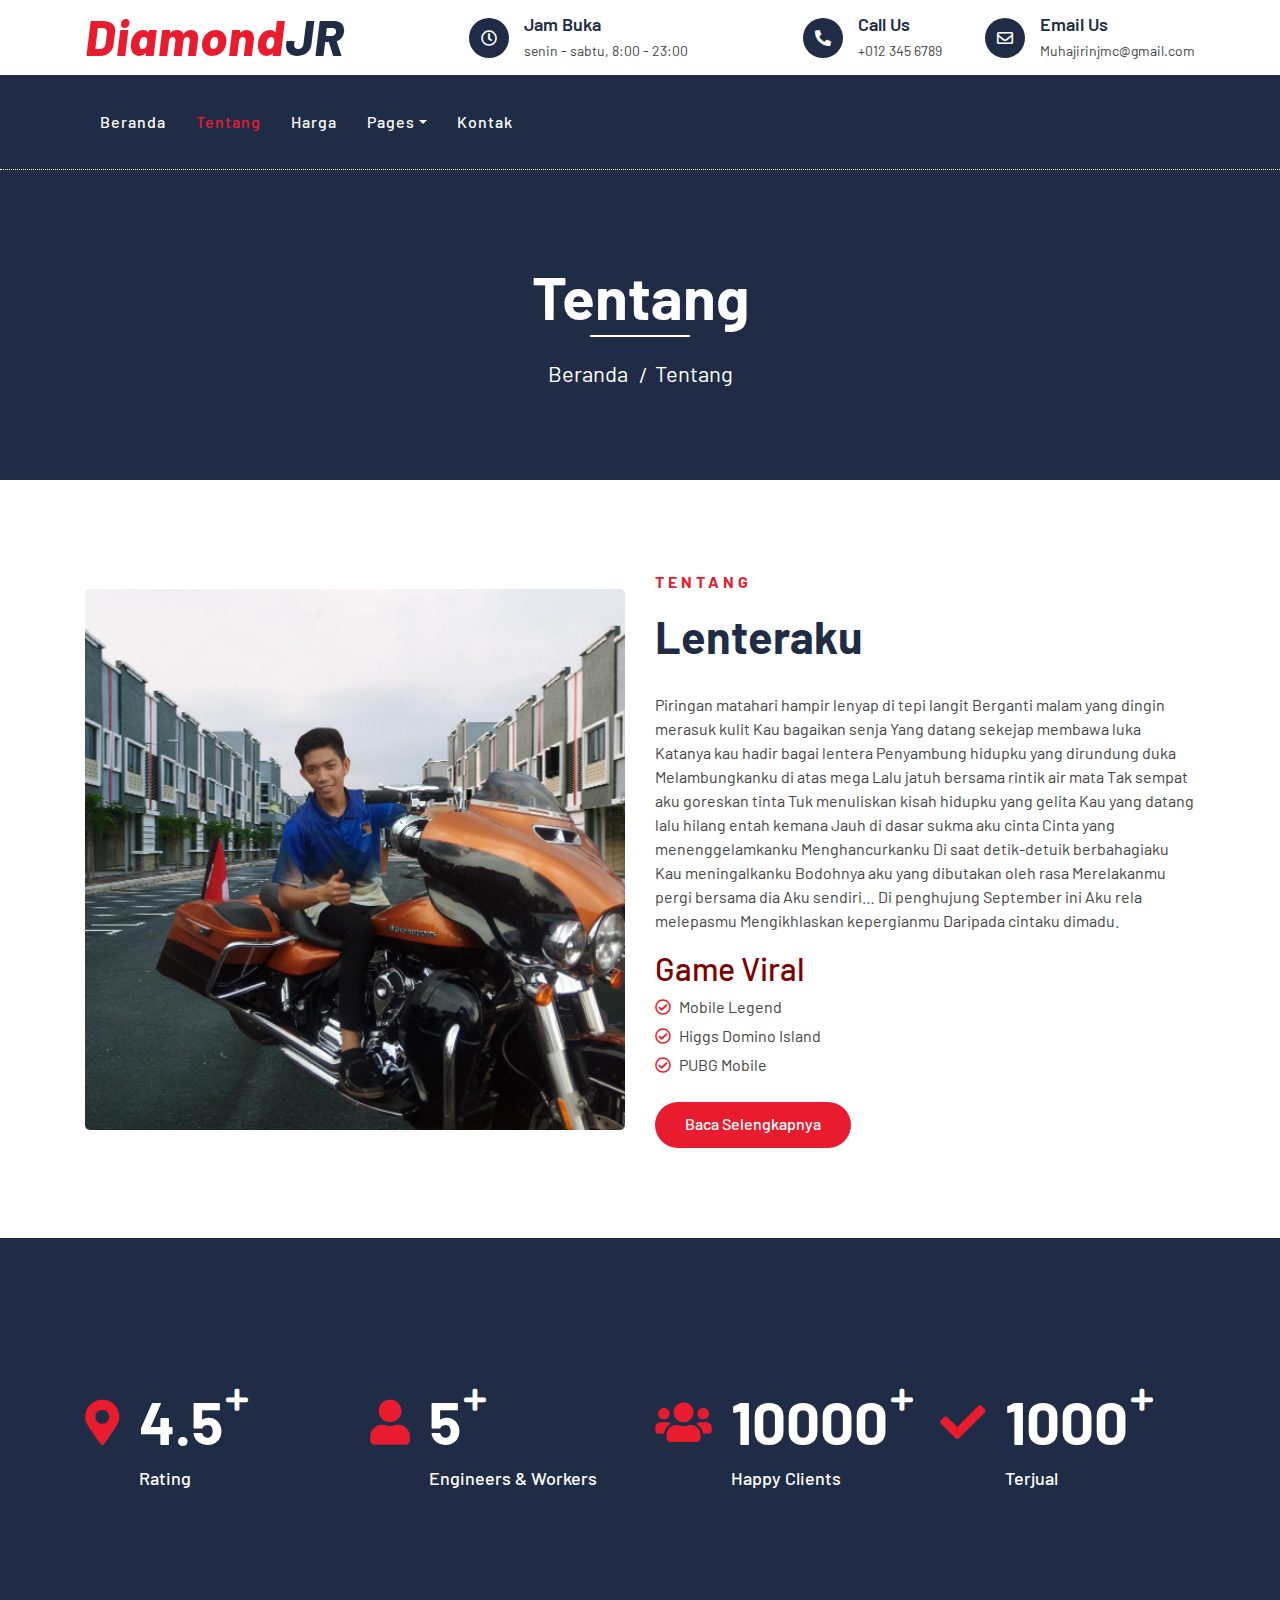
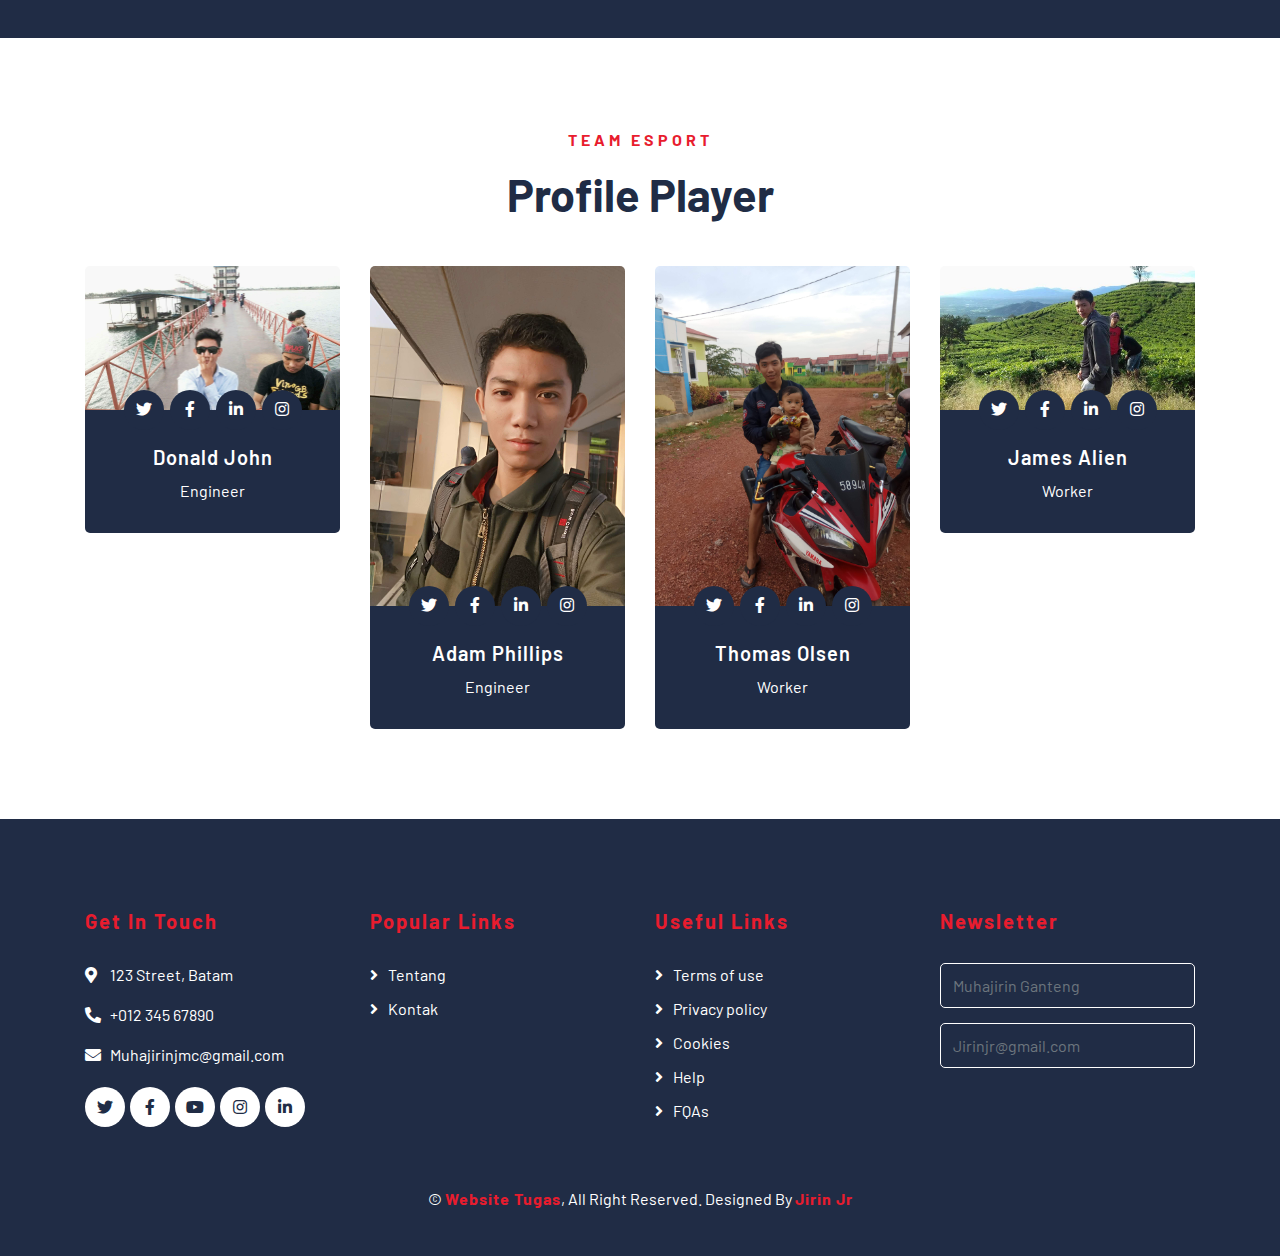
<file: about.html>
<!DOCTYPE html>
<html lang="en">
    <head>
        <meta charset="utf-8">
        <title>Penjualan Diamond</title>
        <meta content="width=device-width, initial-scale=1.0" name="viewport">
        <meta content="Free Website Template" name="keywords">
        <meta content="Free Website Template" name="description">

        <!-- Favicon -->
        <link href="img/favicon.ico" rel="icon">

        <!-- Google Font -->
        <link href="https://fonts.googleapis.com/css2?family=Barlow:wght@400;500;600;700;800;900&display=swap" rel="stylesheet"> 
        
        <!-- CSS Libraries -->
        <link href="https://stackpath.bootstrapcdn.com/bootstrap/4.4.1/css/bootstrap.min.css" rel="stylesheet">
        <link href="https://cdnjs.cloudflare.com/ajax/libs/font-awesome/5.10.0/css/all.min.css" rel="stylesheet">
        <link href="lib/flaticon/font/flaticon.css" rel="stylesheet">
        <link href="lib/animate/animate.min.css" rel="stylesheet">
        <link href="lib/owlcarousel/assets/owl.carousel.min.css" rel="stylesheet">

        <!-- Template Stylesheet -->
        <link href="css/style.css" rel="stylesheet">
    </head>

    <body>
        <!-- Top Bar Start -->
        <div class="top-bar">
            <div class="container">
                <div class="row align-items-center">
                    <div class="col-lg-4 col-md-12">
                        <div class="logo">
                            <a href="index.html">
                                <h1>Diamond<span>JR</span></h1>
                                <!-- <img src="img/logo.jpg" alt="Logo"> -->
                            </a>
                        </div>
                    </div>
                    <div class="col-lg-8 col-md-7 d-none d-lg-block">
                        <div class="row">
                            <div class="col-4">
                                <div class="top-bar-item">
                                    <div class="top-bar-icon">
                                        <i class="far fa-clock"></i>
                                    </div>
                                    <div class="top-bar-text">
                                        <h3>Jam Buka</h3>
                                        <p>senin - sabtu, 8:00 - 23:00</p>
                                    </div>
                                </div>
                            </div>
                            <div class="col-4">
                                <div class="top-bar-item">
                                    <div class="top-bar-icon">
                                        <i class="fa fa-phone-alt"></i>
                                    </div>
                                    <div class="top-bar-text">
                                        <h3>Call Us</h3>
                                        <p>+012 345 6789</p>
                                    </div>
                                </div>
                            </div>
                            <div class="col-4">
                                <div class="top-bar-item">
                                    <div class="top-bar-icon">
                                        <i class="far fa-envelope"></i>
                                    </div>
                                    <div class="top-bar-text">
                                        <h3>Email Us</h3>
                                        <p>Muhajirinjmc@gmail.com</p>
                                    </div>
                                </div>
                            </div>
                        </div>
                    </div>
                </div>
            </div>
        </div>
        <!-- Top Bar End -->

        <!-- Nav Bar Start -->
        <div class="nav-bar">
            <div class="container">
                <nav class="navbar navbar-expand-lg bg-dark navbar-dark">
                    <a href="#" class="navbar-brand">MENU</a>
                    <button type="button" class="navbar-toggler" data-toggle="collapse" data-target="#navbarCollapse">
                        <span class="navbar-toggler-icon"></span>
                    </button>

                    <div class="collapse navbar-collapse justify-content-between" id="navbarCollapse">
                        <div class="navbar-nav mr-auto">
                            <a href="index.html" class="nav-item nav-link">Beranda</a>
                            <a href="about.html" class="nav-item nav-link active">Tentang</a>
                             <a href="price.html" class="nav-item nav-link">Harga</a>
                            <div class="nav-item dropdown">
                                <a href="#" class="nav-link dropdown-toggle" data-toggle="dropdown">Pages</a>
                                <div class="dropdown-menu">
                                    <a href="blog.html" class="dropdown-item">Mobile Legend</a>
                                    <a href="Domino.html" class="dropdown-item">Higgs Domino Island</a>
                                    <a href="PUBG.html" class="dropdown-item">PUBG Mobile</a>
                                </div>
                            </div>
                            <a href="Kontak.html" class="nav-item nav-link">Kontak</a>
                            <div class="nav-item dropdown">
                            </div>
                        </div>
                    </div>
                </nav>
            </div>
        </div>
        <!-- Nav Bar End -->
        
        
        <!-- Page Header Start -->
        <div class="page-header">
            <div class="container">
                <div class="row">
                    <div class="col-12">
                        <h2>Tentang</h2>
                    </div>
                    <div class="col-12">
                        <a>Beranda</a>
                        <a>Tentang</a>
                    </div>
                </div>
            </div>
        </div>
        <!-- Page Header End -->
        

        <!-- About Start -->
        <div class="about">
            <div class="container">
                <div class="row align-items-center">
                    <div class="col-lg-6">
                        <div class="about-img">
                            <img src="img/jirin1.png" alt="Image">
                        </div>
                    </div>
                    <div class="col-lg-6">
                        <div class="section-header text-left">
                            <p>Tentang</p>
                            <h2>Lenteraku</h2>
                        </div>
                        <div class="about-content">
                            <p>
                                Piringan matahari hampir lenyap di tepi langit

Berganti malam yang dingin merasuk kulit

Kau bagaikan senja

Yang datang sekejap membawa luka

 

Katanya kau hadir bagai lentera

Penyambung hidupku yang dirundung duka

Melambungkanku di atas mega

Lalu jatuh bersama rintik air mata

 

Tak sempat aku goreskan tinta

Tuk menuliskan kisah hidupku yang gelita

Kau yang datang lalu hilang entah kemana

Jauh di dasar sukma aku cinta

 

Cinta yang menenggelamkanku

Menghancurkanku

Di saat detik-detuik berbahagiaku

Kau meningalkanku

 

Bodohnya aku yang dibutakan oleh rasa

Merelakanmu pergi bersama dia

Aku sendiri…

Di penghujung September ini

 

Aku rela melepasmu

Mengikhlaskan kepergianmu

Daripada cintaku dimadu.
                            </p>
                            <h2 style="color: maroon ">Game Viral</h2>
                            <ul>
                                <li><i class="far fa-check-circle"></i>Mobile Legend</li>
                                <li><i class="far fa-check-circle"></i>Higgs Domino Island</li>
                                <li><i class="far fa-check-circle"></i>PUBG Mobile</li>
                            </ul>
                            <a class="btn btn-custom" href="blog.html">Baca Selengkapnya</a>
                        </div>
                    </div>
                </div>
            </div>
        </div>
        <!-- About End -->
        
        
        <!-- Facts Start -->
        <div class="facts" data-parallax="scroll" data-image-src="img/facts.jpg">
            <div class="container">
                <div class="row">
                    <div class="col-lg-3 col-md-6">
                        <div class="facts-item">
                            <i class="fa fa-map-marker-alt"></i>
                            <div class="facts-text">
                                <h3 data-toggle="counter-up">4.5</h3>
                                <p>Rating</p>
                            </div>
                        </div>
                    </div>
                    <div class="col-lg-3 col-md-6">
                        <div class="facts-item">
                            <i class="fa fa-user"></i>
                            <div class="facts-text">
                                <h3 data-toggle="counter-up">5</h3>
                                <p>Engineers & Workers</p>
                            </div>
                        </div>
                    </div>
                    <div class="col-lg-3 col-md-6">
                        <div class="facts-item">
                            <i class="fa fa-users"></i>
                            <div class="facts-text">
                                <h3 data-toggle="counter-up">10000</h3>
                                <p>Happy Clients</p>
                            </div>
                        </div>
                    </div>
                    <div class="col-lg-3 col-md-6">
                        <div class="facts-item">
                            <i class="fa fa-check"></i>
                            <div class="facts-text">
                                <h3 data-toggle="counter-up">1000</h3>
                                <p>Terjual  </p>
                            </div>
                        </div>
                    </div>
                </div>
            </div>
        </div>
        <!-- Facts End -->


        <!-- Team Start -->
        <div class="team">
            <div class="container">
                <div class="section-header text-center">
                    <p>Team Esport</p>
                    <h2>Profile Player</h2>
                </div>
                <div class="row">
                    <div class="col-lg-3 col-md-6">
                        <div class="team-item">
                            <div class="team-img">
                                <img src="img/JR.jpg" alt="Team Image">
                            </div>
                            <div class="team-text">
                                <h2>Donald John</h2>
                                <p>Engineer</p>
                                <div class="team-social">
                                    <a href=""><i class="fab fa-twitter"></i></a>
                                    <a href=""><i class="fab fa-facebook-f"></i></a>
                                    <a href=""><i class="fab fa-linkedin-in"></i></a>
                                    <a href=""><i class="fab fa-instagram"></i></a>
                                </div>
                            </div>
                        </div>
                    </div>
                    <div class="col-lg-3 col-md-6">
                        <div class="team-item">
                            <div class="team-img">
                                <img src="img/KK.jpg" alt="Team Image">
                            </div>
                            <div class="team-text">
                                <h2>Adam Phillips</h2>
                                <p>Engineer</p>
                                <div class="team-social">
                                    <a href=""><i class="fab fa-twitter"></i></a>
                                    <a href=""><i class="fab fa-facebook-f"></i></a>
                                    <a href=""><i class="fab fa-linkedin-in"></i></a>
                                    <a href=""><i class="fab fa-instagram"></i></a>
                                </div>
                            </div>
                        </div>
                    </div>
                    <div class="col-lg-3 col-md-6">
                        <div class="team-item">
                            <div class="team-img">
                                <img src="img/JJ.jpg" alt="Team Image">
                            </div>
                            <div class="team-text">
                                <h2>Thomas Olsen</h2>
                                <p>Worker</p>
                                <div class="team-social">
                                    <a href=""><i class="fab fa-twitter"></i></a>
                                    <a href=""><i class="fab fa-facebook-f"></i></a>
                                    <a href=""><i class="fab fa-linkedin-in"></i></a>
                                    <a href=""><i class="fab fa-instagram"></i></a>
                                </div>
                            </div>
                        </div>
                    </div>
                    <div class="col-lg-3 col-md-6">
                        <div class="team-item">
                            <div class="team-img">
                                <img src="img/JR1.jpg" alt="Team Image">
                            </div>
                            <div class="team-text">
                                <h2>James Alien</h2>
                                <p>Worker</p>
                                <div class="team-social">
                                    <a href=""><i class="fab fa-twitter"></i></a>
                                    <a href=""><i class="fab fa-facebook-f"></i></a>
                                    <a href=""><i class="fab fa-linkedin-in"></i></a>
                                    <a href=""><i class="fab fa-instagram"></i></a>
                                </div>
                            </div>
                        </div>
                    </div>
                </div>
            </div>
        </div>
        <!-- Team End -->


        <!-- Footer Start -->
        <div class="footer">
            <div class="container">
                <div class="row">
                    <div class="col-lg-3 col-md-6">
                        <div class="footer-contact">
                            <h2>Get In Touch</h2>
                            <p><i class="fa fa-map-marker-alt"></i>123 Street, Batam</p>
                            <p><i class="fa fa-phone-alt"></i>+012 345 67890</p>
                            <p><i class="fa fa-envelope"></i>Muhajirinjmc@gmail.com</p>
                            <div class="footer-social">
                                <a class="btn" href=""><i class="fab fa-twitter"></i></a>
                                <a class="btn" href=""><i class="fab fa-facebook-f"></i></a>
                                <a class="btn" href=""><i class="fab fa-youtube"></i></a>
                                <a class="btn" href=""><i class="fab fa-instagram"></i></a>
                                <a class="btn" href=""><i class="fab fa-linkedin-in"></i></a>
                            </div>
                        </div>
                    </div>
                    <div class="col-lg-3 col-md-6">
                        <div class="footer-link">
                            <h2>Popular Links</h2>
                            <a href="">Tentang</a>
                            <a href="">Kontak</a>
                        </div>
                    </div>
                    <div class="col-lg-3 col-md-6">
                        <div class="footer-link">
                            <h2>Useful Links</h2>
                            <a>Terms of use</a>
                            <a>Privacy policy</a>
                            <a>Cookies</a>
                            <a>Help</a>
                            <a>FQAs</a>
                        </div>
                    </div>
                    <div class="col-lg-3 col-md-6">
                        <div class="footer-newsletter">
                            <h2>Newsletter</h2>
                            <form>
                                <input class="form-control" placeholder="Muhajirin Ganteng">
                                <input class="form-control" placeholder="Jirinjr@gmail.com">
                            </form>
                        </div>
                    </div>
                </div>
            </div>
            <div class="container copyright">
                <p>&copy; <a href="#">Website Tugas</a>, All Right Reserved. Designed By <a href="#">Jirin Jr</a></p>
            </div>
        </div>
        <!-- Footer End -->
        
        <!-- Back to top button -->
        <a href="#" class="back-to-top"><i class="fa fa-chevron-up"></i></a>
        
        <!-- Pre Loader -->
        <div id="loader" class="show">
            <div class="loader"></div>
        </div>

        <!-- JavaScript Libraries -->
        <script src="https://code.jquery.com/jquery-3.4.1.min.js"></script>
        <script src="https://stackpath.bootstrapcdn.com/bootstrap/4.4.1/js/bootstrap.bundle.min.js"></script>
        <script src="lib/easing/easing.min.js"></script>
        <script src="lib/owlcarousel/owl.carousel.min.js"></script>
        <script src="lib/waypoints/waypoints.min.js"></script>
        <script src="lib/counterup/counterup.min.js"></script>
        
        <!-- Contact Javascript File -->
        <script src="mail/jqBootstrapValidation.min.js"></script>
        <script src="mail/contact.js"></script>

        <!-- Template Javascript -->
        <script src="js/main.js"></script>
    </body>
</html>
</file>
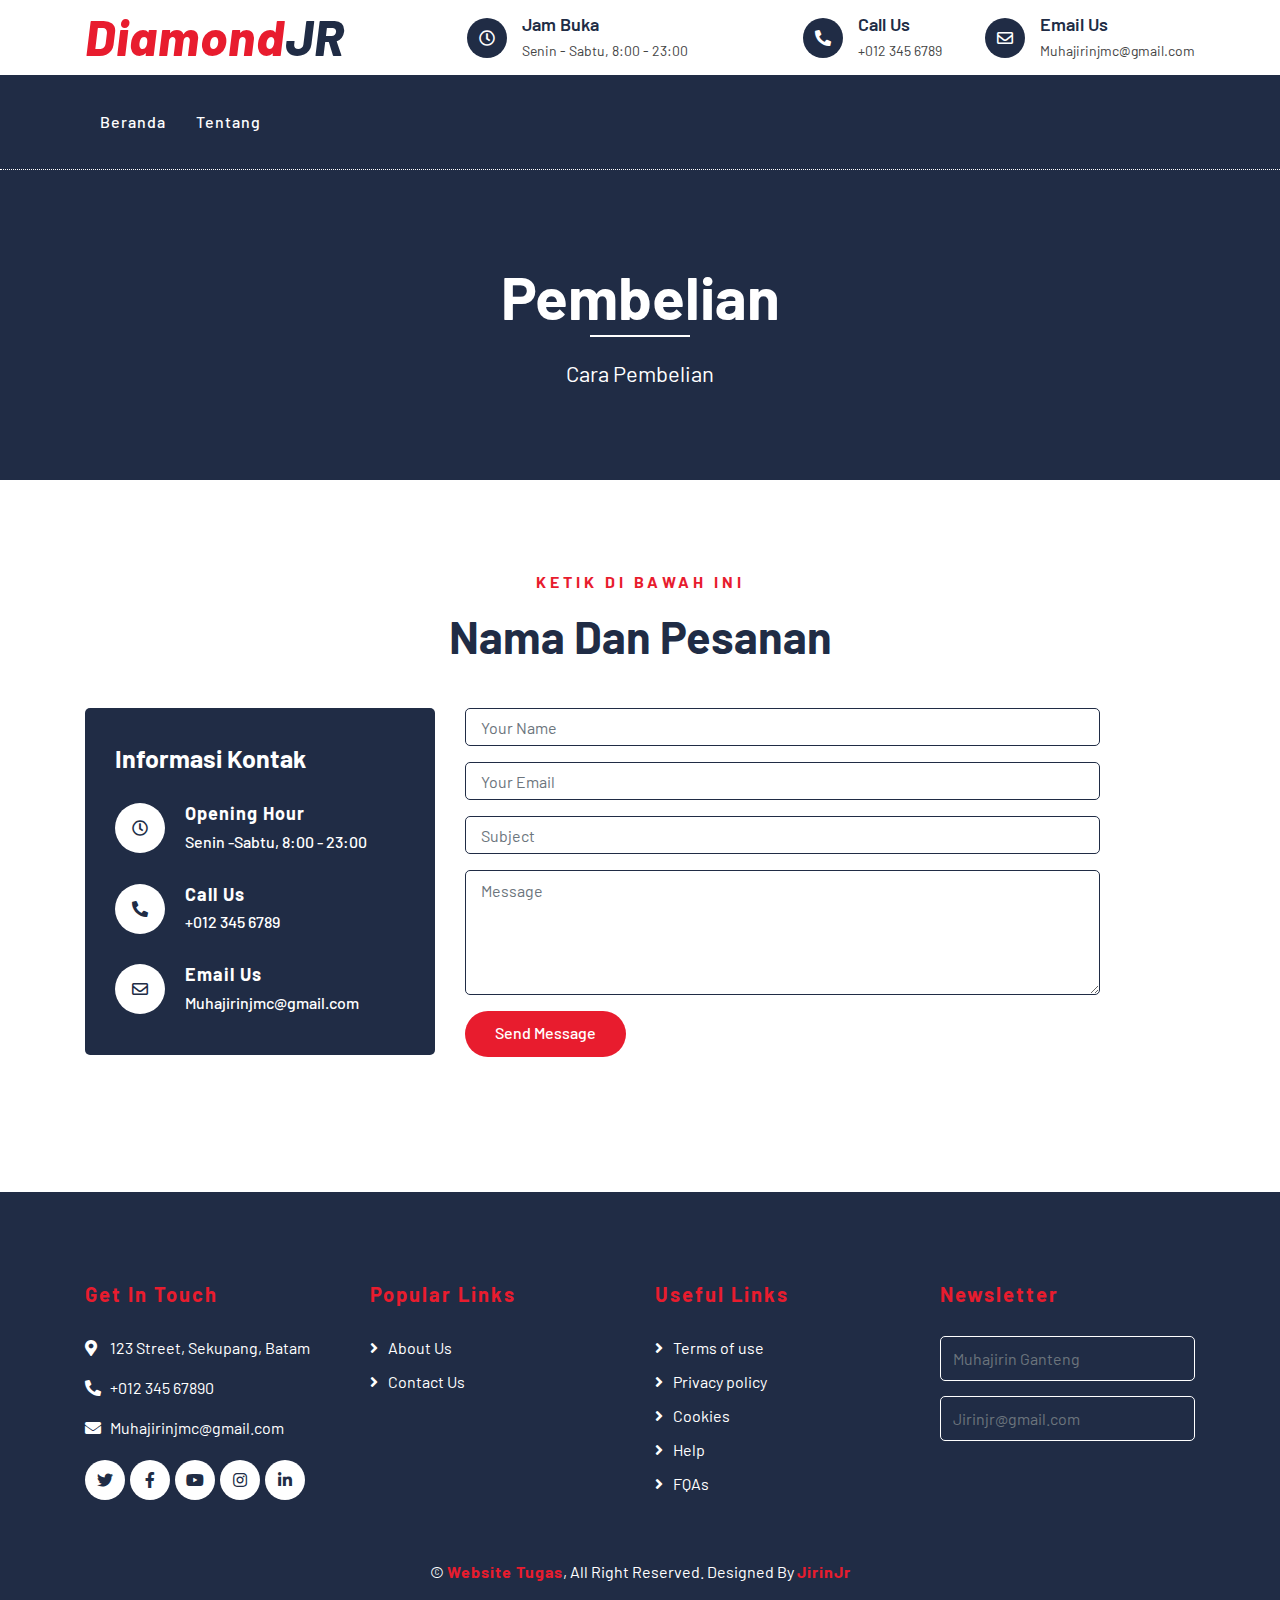
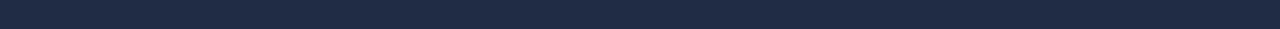
<file: Beli.html>
<!DOCTYPE html>
<html lang="en">
    <head>
        <meta charset="utf-8">
        <title>Penjualan Diamond dan Chip</title>
        <meta content="width=device-width, initial-scale=1.0" name="viewport">
        <meta content="Free Website Template" name="keywords">
        <meta content="Free Website Template" name="description">

        <!-- Favicon -->
        <link href="img/favicon.ico" rel="icon">

        <!-- Google Font -->
        <link href="https://fonts.googleapis.com/css2?family=Barlow:wght@400;500;600;700;800;900&display=swap" rel="stylesheet"> 
        
        <!-- CSS Libraries -->
        <link href="https://stackpath.bootstrapcdn.com/bootstrap/4.4.1/css/bootstrap.min.css" rel="stylesheet">
        <link href="https://cdnjs.cloudflare.com/ajax/libs/font-awesome/5.10.0/css/all.min.css" rel="stylesheet">
        <link href="lib/flaticon/font/flaticon.css" rel="stylesheet">
        <link href="lib/animate/animate.min.css" rel="stylesheet">
        <link href="lib/owlcarousel/assets/owl.carousel.min.css" rel="stylesheet">

        <!-- Template Stylesheet -->
        <link href="css/style.css" rel="stylesheet">
    </head>

    <body>
        <!-- Top Bar Start -->
        <div class="top-bar">
            <div class="container">
                <div class="row align-items-center">
                    <div class="col-lg-4 col-md-12">
                        <div class="logo">
                            <a href="index.html">
                                <h1>Diamond<span>JR</span></h1>
                                <!-- <img src="img/logo.jpg" alt="Logo"> -->
                            </a>
                        </div>
                    </div>
                    <div class="col-lg-8 col-md-7 d-none d-lg-block">
                        <div class="row">
                            <div class="col-4">
                                <div class="top-bar-item">
                                    <div class="top-bar-icon">
                                        <i class="far fa-clock"></i>
                                    </div>
                                    <div class="top-bar-text">
                                        <h3>Jam Buka</h3>
                                        <p>Senin - Sabtu, 8:00 - 23:00</p>
                                    </div>
                                </div>
                            </div>
                            <div class="col-4">
                                <div class="top-bar-item">
                                    <div class="top-bar-icon">
                                        <i class="fa fa-phone-alt"></i>
                                    </div>
                                    <div class="top-bar-text">
                                        <h3>Call Us</h3>
                                        <p>+012 345 6789</p>
                                    </div>
                                </div>
                            </div>
                            <div class="col-4">
                                <div class="top-bar-item">
                                    <div class="top-bar-icon">
                                        <i class="far fa-envelope"></i>
                                    </div>
                                    <div class="top-bar-text">
                                        <h3>Email Us</h3>
                                        <p>Muhajirinjmc@gmail.com</p>
                                    </div>
                                </div>
                            </div>
                        </div>
                    </div>
                </div>
            </div>
        </div>
        <!-- Top Bar End -->

        <!-- Nav Bar Start -->
        <div class="nav-bar">
            <div class="container">
                <nav class="navbar navbar-expand-lg bg-dark navbar-dark">
                    <a href="#" class="navbar-brand">MENU</a>
                    <button type="button" class="navbar-toggler" data-toggle="collapse" data-target="#navbarCollapse">
                        <span class="navbar-toggler-icon"></span>
                    </button>

                    <div class="collapse navbar-collapse justify-content-between" id="navbarCollapse">
                        <div class="navbar-nav mr-auto">
                            <a href="index.html" class="nav-item nav-link">Beranda</a>
                            <a href="about.html" class="nav-item nav-link">Tentang</a>
                        </div>
                    </div>
                </nav>
            </div>
        </div>
        <!-- Nav Bar End -->
        
        
        <!-- Page Header Start -->
        <div class="page-header">
            <div class="container">
                <div class="row">
                    <div class="col-12">
                        <h2>Pembelian</h2>
                    </div>
                    <div class="col-12">
                        <a>Cara Pembelian</a>
                    </div>
                </div>
            </div>
        </div>
        <!-- Page Header End -->
        
        
        <!-- Contact Start -->
        <div class="contact">
            <div class="container">
                <div class="section-header text-center">
                    <p>Ketik Di Bawah Ini</p>
                    <h2>Nama dan Pesanan</h2>
                </div>
                <div class="row">
                    <div class="col-md-4">
                        <div class="contact-info">
                            <h2>Informasi Kontak</h2>
                            <div class="contact-info-item">
                                <div class="contact-info-icon">
                                    <i class="far fa-clock"></i>
                                </div>
                                <div class="contact-info-text">
                                    <h3>Opening Hour</h3>
                                    <p>Senin -Sabtu, 8:00 - 23:00</p>
                                </div>
                            </div>
                            <div class="contact-info-item">
                                <div class="contact-info-icon">
                                    <i class="fa fa-phone-alt"></i>
                                </div>
                                <div class="contact-info-text">
                                    <h3>Call Us</h3>
                                    <p>+012 345 6789</p>
                                </div>
                            </div>
                            <div class="contact-info-item">
                                <div class="contact-info-icon">
                                    <i class="far fa-envelope"></i>
                                </div>
                                <div class="contact-info-text">
                                    <h3>Email Us</h3>
                                    <p>Muhajirinjmc@gmail.com</p>
                                </div>
                            </div>
                        </div>
                    </div>
                    <div class="col-md-7">
                        <div class="contact-form">
                            <div id="success"></div>
                            <form name="sentMessage" id="contactForm" novalidate="novalidate">
                                <div class="control-group">
                                    <input type="text" class="form-control" id="name" placeholder="Your Name" required="required" data-validation-required-message="Please enter your name" />
                                    <p class="help-block text-danger"></p>
                                </div>
                                <div class="control-group">
                                    <input type="email" class="form-control" id="email" placeholder="Your Email" required="required" data-validation-required-message="Please enter your email" />
                                    <p class="help-block text-danger"></p>
                                </div>
                                <div class="control-group">
                                    <input type="text" class="form-control" id="subject" placeholder="Subject" required="required" data-validation-required-message="Please enter a subject" />
                                    <p class="help-block text-danger"></p>
                                </div>
                                <div class="control-group">
                                    <textarea class="form-control" id="message" placeholder="Message" required="required" data-validation-required-message="Please enter your message"></textarea>
                                    <p class="help-block text-danger"></p>
                                </div>
                              
                                    <div class="price-footer">
                                <a class="btn btn-custom" href="index.html">Send Message</a>
                                    </div>
                                    
                                
                            </form>
                        </div>
                    </div>
                </div>
            </div>
        </div>
        <!-- Contact End -->


        <!-- Footer Start -->
        <div class="footer">
            <div class="container">
                <div class="row">
                    <div class="col-lg-3 col-md-6">
                        <div class="footer-contact">
                            <h2>Get In Touch</h2>
                            <p><i class="fa fa-map-marker-alt"></i>123 Street, Sekupang, Batam</p>
                            <p><i class="fa fa-phone-alt"></i>+012 345 67890</p>
                            <p><i class="fa fa-envelope"></i>Muhajirinjmc@gmail.com</p>
                            <div class="footer-social">
                                <a class="btn" href=""><i class="fab fa-twitter"></i></a>
                                <a class="btn" href=""><i class="fab fa-facebook-f"></i></a>
                                <a class="btn" href=""><i class="fab fa-youtube"></i></a>
                                <a class="btn" href=""><i class="fab fa-instagram"></i></a>
                                <a class="btn" href=""><i class="fab fa-linkedin-in"></i></a>
                            </div>
                        </div>
                    </div>
                    <div class="col-lg-3 col-md-6">
                        <div class="footer-link">
                            <h2>Popular Links</h2>
                            <a href="">About Us</a>
                            <a href="">Contact Us</a>
                        </div>
                    </div>
                    <div class="col-lg-3 col-md-6">
                        <div class="footer-link">
                            <h2>Useful Links</h2>
                            <a href="">Terms of use</a>
                            <a href="">Privacy policy</a>
                            <a href="">Cookies</a>
                            <a href="">Help</a>
                            <a href="">FQAs</a>
                        </div>
                    </div>
                    <div class="col-lg-3 col-md-6">
                        <div class="footer-newsletter">
                            <h2>Newsletter</h2>
                            <form>
                                <input class="form-control" placeholder="Muhajirin Ganteng">
                                <input class="form-control" placeholder="Jirinjr@gmail.com">
                            </form>
                        </div>
                    </div>
                </div>
            </div>
            <div class="container copyright">
                <p>&copy; <a href="#">Website Tugas</a>, All Right Reserved. Designed By <a href="#">JirinJr</a></p>
            </div>
        </div>
        <!-- Footer End -->
        
        <!-- Back to top button -->
        <a href="#" class="back-to-top"><i class="fa fa-chevron-up"></i></a>
        
        <!-- Pre Loader -->
        <div id="loader" class="show">
            <div class="loader"></div>
        </div>

        <!-- JavaScript Libraries -->
        <script src="https://code.jquery.com/jquery-3.4.1.min.js"></script>
        <script src="https://stackpath.bootstrapcdn.com/bootstrap/4.4.1/js/bootstrap.bundle.min.js"></script>
        <script src="lib/easing/easing.min.js"></script>
        <script src="lib/owlcarousel/owl.carousel.min.js"></script>
        <script src="lib/waypoints/waypoints.min.js"></script>
        <script src="lib/counterup/counterup.min.js"></script>
        
        <!-- Contact Javascript File -->
        <script src="mail/jqBootstrapValidation.min.js"></script>
        <script src="mail/contact.js"></script>

        <!-- Template Javascript -->
        <script src="js/main.js"></script>
    </body>
</html>
</file>
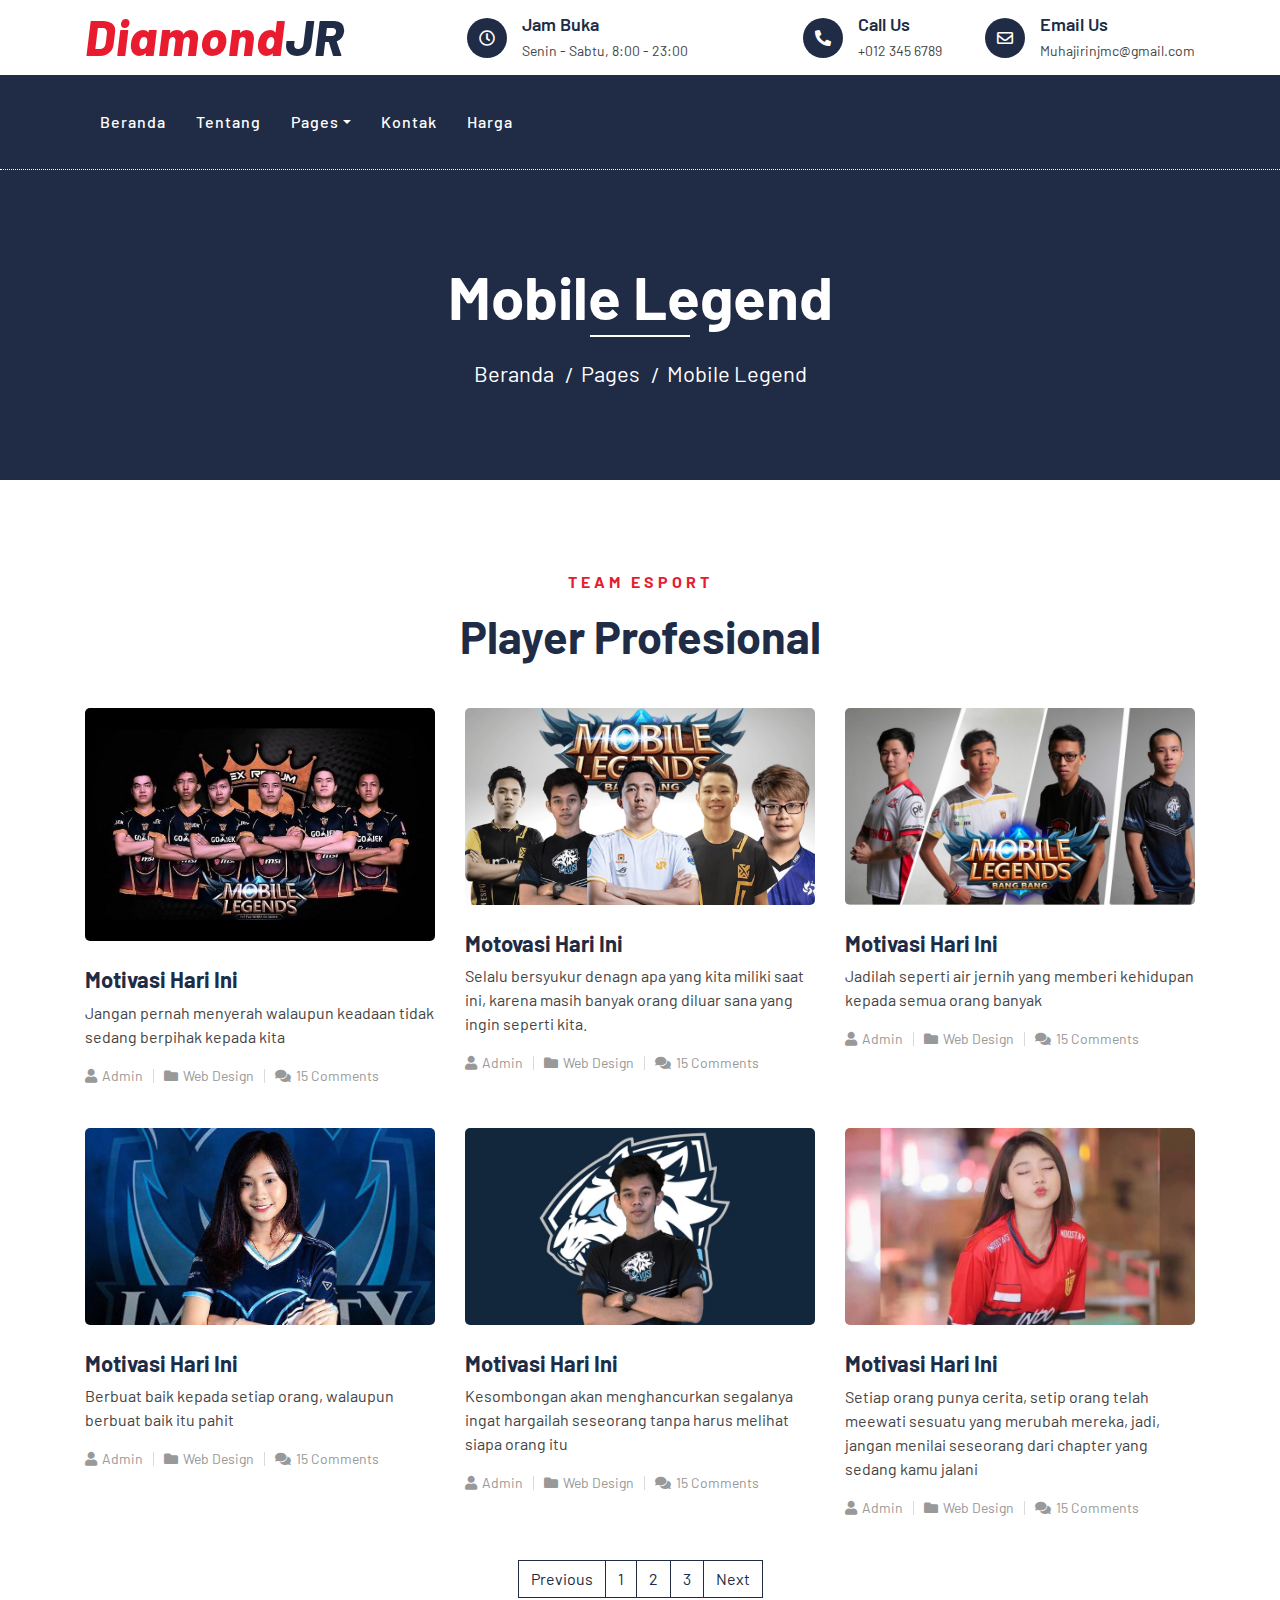
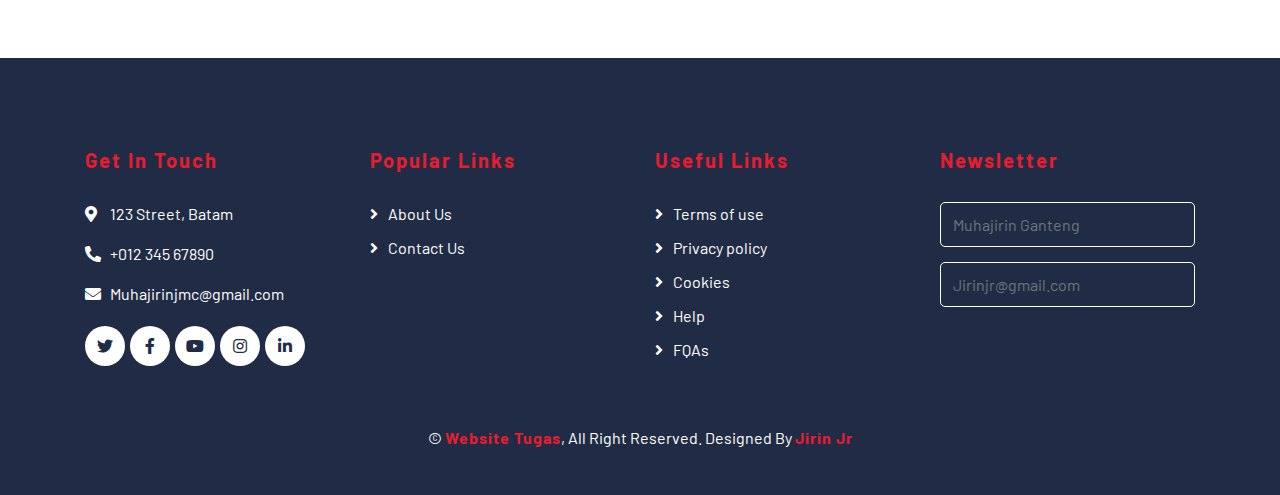
<file: blog.html>
<!DOCTYPE html>
<html lang="en">
    <head>
        <meta charset="utf-8">
        <title>Penjualan Diamond dan Chip</title>
        <meta content="width=device-width, initial-scale=1.0" name="viewport">
        <meta content="Free Website Template" name="keywords">
        <meta content="Free Website Template" name="description">

        <!-- Favicon -->
        <link href="img/favicon.ico" rel="icon">

        <!-- Google Font -->
        <link href="https://fonts.googleapis.com/css2?family=Barlow:wght@400;500;600;700;800;900&display=swap" rel="stylesheet"> 
        
        <!-- CSS Libraries -->
        <link href="https://stackpath.bootstrapcdn.com/bootstrap/4.4.1/css/bootstrap.min.css" rel="stylesheet">
        <link href="https://cdnjs.cloudflare.com/ajax/libs/font-awesome/5.10.0/css/all.min.css" rel="stylesheet">
        <link href="lib/flaticon/font/flaticon.css" rel="stylesheet">
        <link href="lib/animate/animate.min.css" rel="stylesheet">
        <link href="lib/owlcarousel/assets/owl.carousel.min.css" rel="stylesheet">

        <!-- Template Stylesheet -->
        <link href="css/style.css" rel="stylesheet">
    </head>

    <body>
        <!-- Top Bar Start -->
        <div class="top-bar">
            <div class="container">
                <div class="row align-items-center">
                    <div class="col-lg-4 col-md-12">
                        <div class="logo">
                            <a href="index.html">
                                <h1>Diamond<span>JR</span></h1>
                                <!-- <img src="img/logo.jpg" alt="Logo"> -->
                            </a>
                        </div>
                    </div>
                    <div class="col-lg-8 col-md-7 d-none d-lg-block">
                        <div class="row">
                            <div class="col-4">
                                <div class="top-bar-item">
                                    <div class="top-bar-icon">
                                        <i class="far fa-clock"></i>
                                    </div>
                                    <div class="top-bar-text">
                                        <h3>Jam Buka</h3>
                                        <p>Senin - Sabtu, 8:00 - 23:00</p>
                                    </div>
                                </div>
                            </div>
                            <div class="col-4">
                                <div class="top-bar-item">
                                    <div class="top-bar-icon">
                                        <i class="fa fa-phone-alt"></i>
                                    </div>
                                    <div class="top-bar-text">
                                        <h3>Call Us</h3>
                                        <p>+012 345 6789</p>
                                    </div>
                                </div>
                            </div>
                            <div class="col-4">
                                <div class="top-bar-item">
                                    <div class="top-bar-icon">
                                        <i class="far fa-envelope"></i>
                                    </div>
                                    <div class="top-bar-text">
                                        <h3>Email Us</h3>
                                        <p>Muhajirinjmc@gmail.com</p>
                                    </div>
                                </div>
                            </div>
                        </div>
                    </div>
                </div>
            </div>
        </div>
        <!-- Top Bar End -->

        <!-- Nav Bar Start -->
        <div class="nav-bar">
            <div class="container">
                <nav class="navbar navbar-expand-lg bg-dark navbar-dark">
                    <a href="#" class="navbar-brand">MENU</a>
                    <button type="button" class="navbar-toggler" data-toggle="collapse" data-target="#navbarCollapse">
                        <span class="navbar-toggler-icon"></span>
                    </button>

                    <div class="collapse navbar-collapse justify-content-between" id="navbarCollapse">
                        <div class="navbar-nav mr-auto">
                            <a href="index.html" class="nav-item nav-link">Beranda</a>
                            <a href="about.html" class="nav-item nav-link">Tentang</a>
                            <div class="nav-item dropdown">
                                <a href="#" class="nav-link dropdown-toggle" data-toggle="dropdown">Pages</a>
                                <div class="dropdown-menu">
                                    <a href="blog.html" class="dropdown-item">Mobile Legend</a>
                                    <a href="Domino.html" class="dropdown-item">Higgs Domino Island</a>
                                    <a href="PUBG.html" class="dropdown-item">PUBG Mobile</a>
                                </div>
                                </div>
                            <a href="Kontak.html" class="nav-item nav-link">Kontak</a>
                            <a href="price.html" class="nav-item nav-link">Harga</a>
                        </div>
                            </div>
                        </div>
                    </div>
                </nav>
            </div>
        </div>
        <!-- Nav Bar End -->
        
        
        <!-- Page Header Start -->
        <div class="page-header">
            <div class="container">
                <div class="row">
                    <div class="col-12">
                        <h2>Mobile Legend</h2>
                    </div>
                    <div class="col-12">
                        <a href="">Beranda</a>
                        <a href="">Pages</a>
                        <a href="">Mobile Legend</a>
                    </div>
                </div>
            </div>
        </div>
        <!-- Page Header End -->
        
        
        <!-- Blog Start -->
        <div class="blog">
            <div class="container">
                <div class="section-header text-center">
                    <p>Team Esport</p>
                    <h2>Player Profesional</h2>
                </div>
                <div class="row">
                    <div class="col-lg-4">
                        <div class="blog-item">
                            <div class="blog-img">
                                <img src="img/RRQ.jpg" alt="Image">
                                <div class="meta-date">
                                    
                                    <strong>RRQ</strong>
                                    
                                </div>
                            </div>
                            <div class="blog-text">
                                <h3><a href="#">Motivasi Hari Ini</a></h3>
                                <p>
                                    Jangan pernah menyerah walaupun keadaan tidak sedang berpihak kepada kita
                                </p>
                            </div>
                            <div class="blog-meta">
                                <p><i class="fa fa-user"></i><a href="">Admin</a></p>
                                <p><i class="fa fa-folder"></i><a href="">Web Design</a></p>
                                <p><i class="fa fa-comments"></i><a href="">15 Comments</a></p>
                            </div>
                        </div>
                    </div>
                    <div class="col-lg-4">
                        <div class="blog-item">
                            <div class="blog-img">
                                <img src="img/RRQ1.webp" alt="Image">
                                <div class="meta-date">
                                    <span>RRQ</span>
                                    <strong>&</strong>
                                    <span>EVOS</span>
                                </div>
                            </div>
                            <div class="blog-text">
                                <h3><a href="#">Motovasi Hari Ini</a></h3>
                                <p>
                                    Selalu bersyukur denagn apa yang kita miliki saat ini, karena masih banyak orang diluar sana yang ingin seperti kita.
                                </p>
                            </div>
                            <div class="blog-meta">
                                <p><i class="fa fa-user"></i><a href="">Admin</a></p>
                                <p><i class="fa fa-folder"></i><a href="">Web Design</a></p>
                                <p><i class="fa fa-comments"></i><a href="">15 Comments</a></p>
                            </div>
                        </div>
                    </div>
                    <div class="col-lg-4">
                        <div class="blog-item">
                            <div class="blog-img">
                                <img src="img/RRQ2.jpg" alt="Image">
                                <div class="meta-date">
                                    <span>EVOS</span>
                                    <strong>RRQ</strong>
                                    <span>ONIC</span>
                                </div>
                            </div>
                            <div class="blog-text">
                                <h3><a href="#">Motivasi Hari Ini</a></h3>
                                <p>
                                    Jadilah seperti air jernih yang memberi kehidupan kepada semua orang banyak
                                </p>
                            </div>
                            <div class="blog-meta">
                                <p><i class="fa fa-user"></i><a href="">Admin</a></p>
                                <p><i class="fa fa-folder"></i><a href="">Web Design</a></p>
                                <p><i class="fa fa-comments"></i><a href="">15 Comments</a></p>
                            </div>
                        </div>
                    </div>
                    <div class="col-lg-4">
                        <div class="blog-item">
                            <div class="blog-img">
                                <img src="img/RRQ3.jpg" alt="Image">
                                <div class="meta-date">
                                    <span>RRQ</span>
                                    <strong>VIVI</strong>
                                   
                                </div>
                            </div>
                            <div class="blog-text">
                                <h3><a href="#">Motivasi Hari Ini</a></h3>
                                <p>
                                   Berbuat baik kepada setiap orang, walaupun berbuat baik itu pahit
                                </p>
                            </div>
                            <div class="blog-meta">
                                <p><i class="fa fa-user"></i><a href="">Admin</a></p>
                                <p><i class="fa fa-folder"></i><a href="">Web Design</a></p>
                                <p><i class="fa fa-comments"></i><a href="">15 Comments</a></p>
                            </div>
                        </div>
                    </div>
                    <div class="col-lg-4">
                        <div class="blog-item">
                            <div class="blog-img">
                                <img src="img/RRQ4.jpg" alt="Image">
                                <div class="meta-date">
                                    <span>EVOS</span>
                                    <strong>OURA</strong>
                                    
                                </div>
                            </div>
                            <div class="blog-text">
                                <h3><a href="#">Motivasi Hari Ini</a></h3>
                                <p>
                                    Kesombongan akan menghancurkan segalanya ingat hargailah seseorang tanpa harus melihat siapa orang itu
                                </p>
                            </div>
                            <div class="blog-meta">
                                <p><i class="fa fa-user"></i><a href="">Admin</a></p>
                                <p><i class="fa fa-folder"></i><a href="">Web Design</a></p>
                                <p><i class="fa fa-comments"></i><a href="">15 Comments</a></p>
                            </div>
                        </div>
                    </div>
                    <div class="col-lg-4">
                        <div class="blog-item">
                            <div class="blog-img">
                                <img src="img/RRQ6.webp" alt="Image">
                                <div class="meta-date">
                                    <span>EVOS</span>
                                    <strong>NotNot</strong>
                                    
                                </div>
                            </div>
                            <div class="blog-text">
                                <h3><a href="#">Motivasi Hari Ini</a></h3>
                                <p>
                                    Setiap orang punya cerita, setip orang telah meewati sesuatu yang merubah mereka, jadi, jangan menilai seseorang dari chapter yang sedang kamu jalani
                                </p>
                            </div>
                            <div class="blog-meta">
                                <p><i class="fa fa-user"></i><a href="">Admin</a></p>
                                <p><i class="fa fa-folder"></i><a href="">Web Design</a></p>
                                <p><i class="fa fa-comments"></i><a href="">15 Comments</a></p>
                            </div>
                        </div>
                    </div>
                </div>
                <div class="row">
                    <div class="col-12">
                        <ul class="pagination justify-content-center">
                            <li class="page-item"><a class="page-link" href="index.html">Previous</a></li>
                            <li class="page-item"><a class="page-link" href="blog.html">1</a></li>
                            <li class="page-item"><a class="page-link" href="Domino.html">2</a></li>
                            <li class="page-item"><a class="page-link" href="PUBG.html">3</a></li>
                            <li class="page-item"><a class="page-link" href="Domino.html">Next</a></li>
                        </ul> 
                    </div>
                </div>
            </div>
        </div>
        <!-- Blog End -->


        <!-- Footer Start -->
        <div class="footer">
            <div class="container">
                <div class="row">
                    <div class="col-lg-3 col-md-6">
                        <div class="footer-contact">
                            <h2>Get In Touch</h2>
                            <p><i class="fa fa-map-marker-alt"></i>123 Street, Batam</p>
                            <p><i class="fa fa-phone-alt"></i>+012 345 67890</p>
                            <p><i class="fa fa-envelope"></i>Muhajirinjmc@gmail.com</p>
                            <div class="footer-social">
                                <a class="btn" href=""><i class="fab fa-twitter"></i></a>
                                <a class="btn" href=""><i class="fab fa-facebook-f"></i></a>
                                <a class="btn" href=""><i class="fab fa-youtube"></i></a>
                                <a class="btn" href=""><i class="fab fa-instagram"></i></a>
                                <a class="btn" href=""><i class="fab fa-linkedin-in"></i></a>
                            </div>
                        </div>
                    </div>
                    <div class="col-lg-3 col-md-6">
                        <div class="footer-link">
                            <h2>Popular Links</h2>
                            <a href="">About Us</a>
                            <a href="">Contact Us</a>
                        </div>
                    </div>
                    <div class="col-lg-3 col-md-6">
                        <div class="footer-link">
                            <h2>Useful Links</h2>
                            <a href="">Terms of use</a>
                            <a href="">Privacy policy</a>
                            <a href="">Cookies</a>
                            <a href="">Help</a>
                            <a href="">FQAs</a>
                        </div>
                    </div>
                    <div class="col-lg-3 col-md-6">
                        <div class="footer-newsletter">
                            <h2>Newsletter</h2>
                            <form>
                                <input class="form-control" placeholder="Muhajirin Ganteng">
                                <input class="form-control" placeholder="Jirinjr@gmail.com">
                            </form>
                        </div>
                    </div>
                </div>
            </div>
            <div class="container copyright">
                <p>&copy; <a href="#">Website Tugas</a>, All Right Reserved. Designed By <a href="#">Jirin Jr</a></p>
            </div>
        </div>
        <!-- Footer End -->
        
        <!-- Back to top button -->
        <a href="#" class="back-to-top"><i class="fa fa-chevron-up"></i></a>
        
        <!-- Pre Loader -->
        <div id="loader" class="show">
            <div class="loader"></div>
        </div>

        <!-- JavaScript Libraries -->
        <script src="https://code.jquery.com/jquery-3.4.1.min.js"></script>
        <script src="https://stackpath.bootstrapcdn.com/bootstrap/4.4.1/js/bootstrap.bundle.min.js"></script>
        <script src="lib/easing/easing.min.js"></script>
        <script src="lib/owlcarousel/owl.carousel.min.js"></script>
        <script src="lib/waypoints/waypoints.min.js"></script>
        <script src="lib/counterup/counterup.min.js"></script>
        
        <!-- Contact Javascript File -->
        <script src="mail/jqBootstrapValidation.min.js"></script>
        <script src="mail/contact.js"></script>

        <!-- Template Javascript -->
        <script src="js/main.js"></script>
    </body>
</html>
</file>
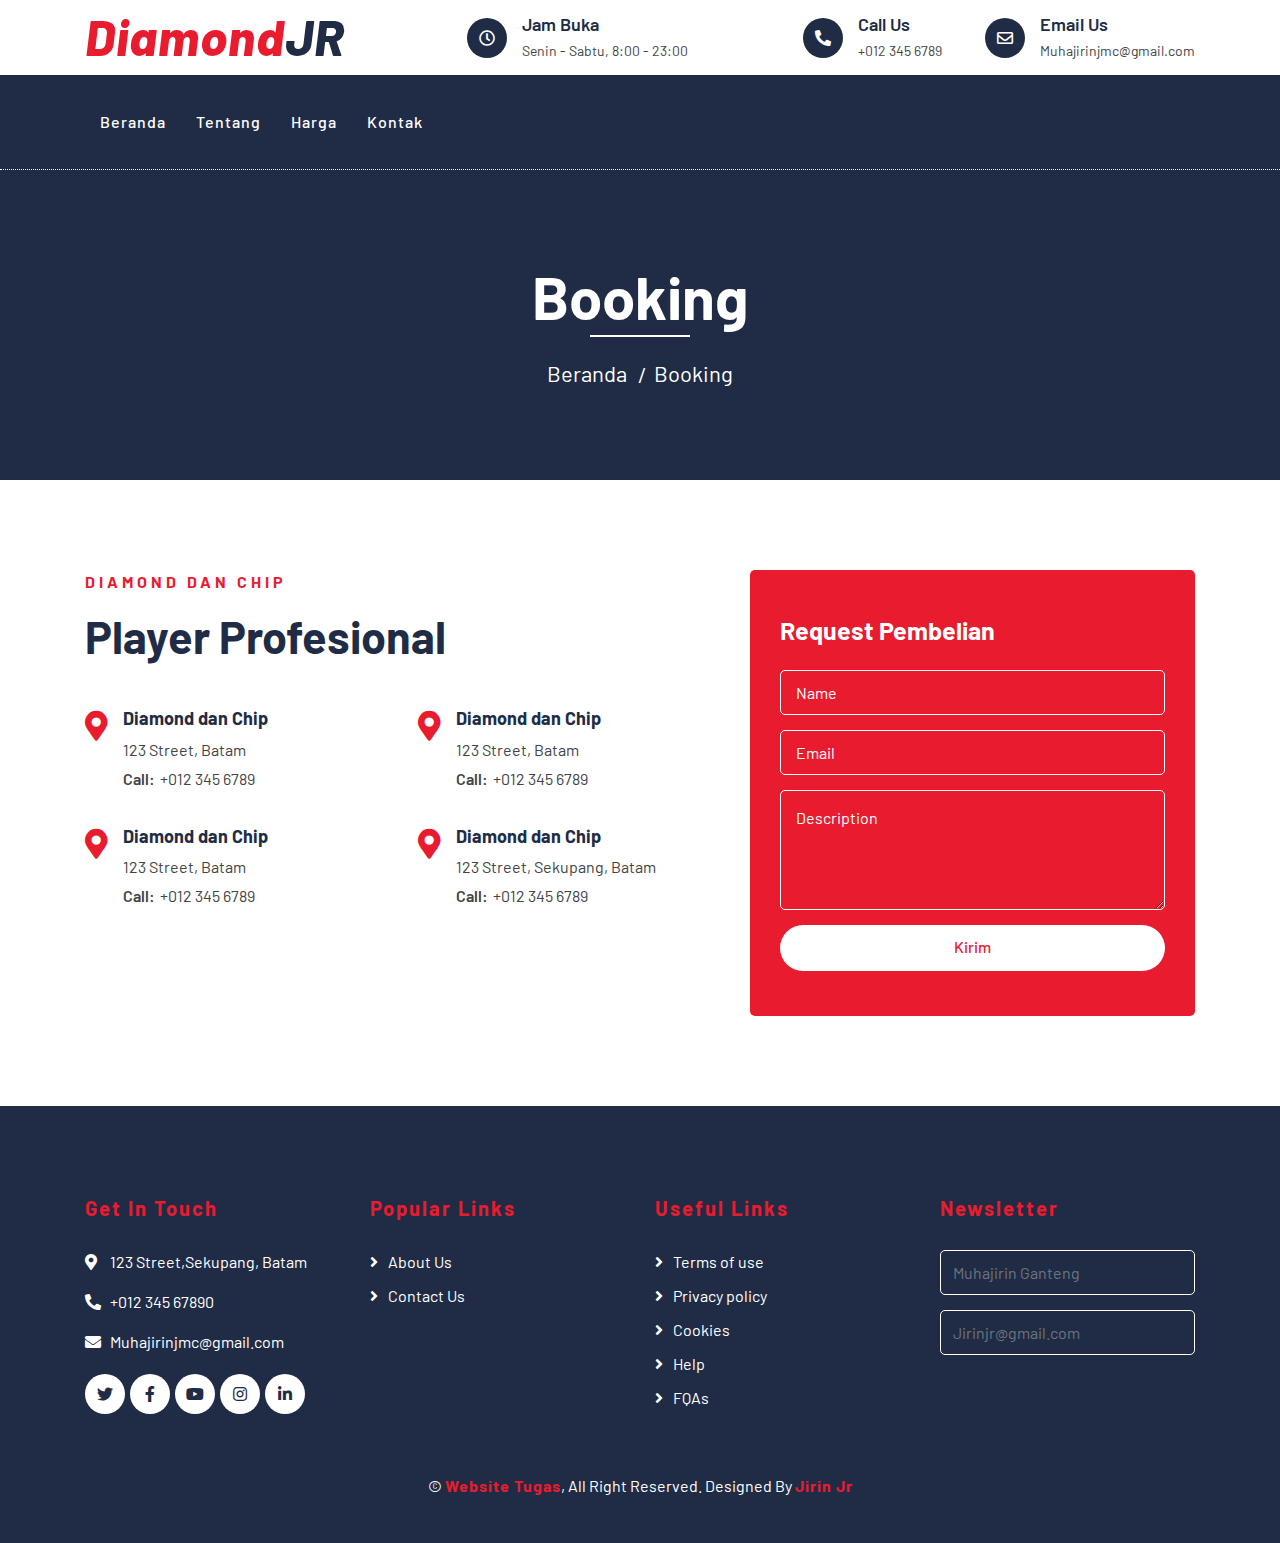
<file: booking.html>
<!DOCTYPE html>
<html lang="en">
    <head>
        <meta charset="utf-8">
        <title>Penjualan Diamond dan Chip</title>
        <meta content="width=device-width, initial-scale=1.0" name="viewport">
        <meta content="Free Website Template" name="keywords">
        <meta content="Free Website Template" name="description">

        <!-- Favicon -->
        <link href="img/favicon.ico" rel="icon">

        <!-- Google Font -->
        <link href="https://fonts.googleapis.com/css2?family=Barlow:wght@400;500;600;700;800;900&display=swap" rel="stylesheet"> 
        
        <!-- CSS Libraries -->
        <link href="https://stackpath.bootstrapcdn.com/bootstrap/4.4.1/css/bootstrap.min.css" rel="stylesheet">
        <link href="https://cdnjs.cloudflare.com/ajax/libs/font-awesome/5.10.0/css/all.min.css" rel="stylesheet">
        <link href="lib/flaticon/font/flaticon.css" rel="stylesheet">
        <link href="lib/animate/animate.min.css" rel="stylesheet">
        <link href="lib/owlcarousel/assets/owl.carousel.min.css" rel="stylesheet">

        <!-- Template Stylesheet -->
        <link href="css/style.css" rel="stylesheet">
    </head>

    <body>
        <!-- Top Bar Start -->
        <div class="top-bar">
            <div class="container">
                <div class="row align-items-center">
                    <div class="col-lg-4 col-md-12">
                        <div class="logo">
                            <a href="index.html">
                                <h1>Diamond<span>JR</span></h1>
                                <!-- <img src="img/logo.jpg" alt="Logo"> -->
                            </a>
                        </div>
                    </div>
                    <div class="col-lg-8 col-md-7 d-none d-lg-block">
                        <div class="row">
                            <div class="col-4">
                                <div class="top-bar-item">
                                    <div class="top-bar-icon">
                                        <i class="far fa-clock"></i>
                                    </div>
                                    <div class="top-bar-text">
                                        <h3>Jam Buka</h3>
                                        <p>Senin - Sabtu, 8:00 - 23:00</p>
                                    </div>
                                </div>
                            </div>
                            <div class="col-4">
                                <div class="top-bar-item">
                                    <div class="top-bar-icon">
                                        <i class="fa fa-phone-alt"></i>
                                    </div>
                                    <div class="top-bar-text">
                                        <h3>Call Us</h3>
                                        <p>+012 345 6789</p>
                                    </div>
                                </div>
                            </div>
                            <div class="col-4">
                                <div class="top-bar-item">
                                    <div class="top-bar-icon">
                                        <i class="far fa-envelope"></i>
                                    </div>
                                    <div class="top-bar-text">
                                        <h3>Email Us</h3>
                                        <p>Muhajirinjmc@gmail.com</p>
                                    </div>
                                </div>
                            </div>
                        </div>
                    </div>
                </div>
            </div>
        </div>
        <!-- Top Bar End -->

        <!-- Nav Bar Start -->
        <div class="nav-bar">
            <div class="container">
                <nav class="navbar navbar-expand-lg bg-dark navbar-dark">
                    <a href="#" class="navbar-brand">MENU</a>
                    <button type="button" class="navbar-toggler" data-toggle="collapse" data-target="#navbarCollapse">
                        <span class="navbar-toggler-icon"></span>
                    </button>

                    <div class="collapse navbar-collapse justify-content-between" id="navbarCollapse">
                        <div class="navbar-nav mr-auto">
                            <a href="index.html" class="nav-item nav-link">Beranda</a>
                            <a href="about.html" class="nav-item nav-link">Tentang</a>
                            <a href="price.html" class="nav-item nav-link">Harga</a>
                            <a href="contact.html" class="nav-item nav-link">Kontak</a>
                        </div>
                    </div>
                </nav>
            </div>
        </div>
        <!-- Nav Bar End -->
        
        
        <!-- Page Header Start -->
        <div class="page-header">
            <div class="container">
                <div class="row">
                    <div class="col-12">
                        <h2>Booking</h2>
                    </div>
                    <div class="col-12">
                        <a href="">Beranda</a>
                        <a href="">Booking</a>
                    </div>
                </div>
            </div>
        </div>
        <!-- Page Header End -->
        
        
        <!-- Location Start -->
        <div class="location">
            <div class="container">
                <div class="row">
                    <div class="col-lg-7">
                        <div class="section-header text-left">
                            <p>Diamond dan Chip</p>
                            <h2>Player Profesional</h2>
                        </div>
                        <div class="row">
                            <div class="col-md-6">
                                <div class="location-item">
                                    <i class="fa fa-map-marker-alt"></i>
                                    <div class="location-text">
                                        <h3>Diamond dan Chip</h3>
                                        <p>123 Street, Batam</p>
                                        <p><strong>Call:</strong>+012 345 6789</p>
                                    </div>
                                </div>
                            </div>
                            <div class="col-md-6">
                                <div class="location-item">
                                    <i class="fa fa-map-marker-alt"></i>
                                    <div class="location-text">
                                        <h3>Diamond dan Chip</h3>
                                        <p>123 Street, Batam</p>
                                        <p><strong>Call:</strong>+012 345 6789</p>
                                    </div>
                                </div>
                            </div>
                            <div class="col-md-6">
                                <div class="location-item">
                                    <i class="fa fa-map-marker-alt"></i>
                                    <div class="location-text">
                                        <h3>Diamond dan Chip</h3>
                                        <p>123 Street, Batam</p>
                                        <p><strong>Call:</strong>+012 345 6789</p>
                                    </div>
                                </div>
                            </div>
                            <div class="col-md-6">
                                <div class="location-item">
                                    <i class="fa fa-map-marker-alt"></i>
                                    <div class="location-text">
                                        <h3>Diamond dan Chip</h3>
                                        <p>123 Street, Sekupang, Batam</p>
                                        <p><strong>Call:</strong>+012 345 6789</p>
                                    </div>
                                </div>
                            </div>
                        </div>
                    </div>
                    <div class="col-lg-5">
                        <div class="location-form">
                            <h3>Request Pembelian</h3>
                            <form>
                                <div class="control-group">
                                    <input type="text" class="form-control" placeholder="Name" required="required" />
                                </div>
                                <div class="control-group">
                                    <input type="email" class="form-control" placeholder="Email" required="required" />
                                </div>
                                <div class="control-group">
                                    <textarea class="form-control" placeholder="Description" required="required"></textarea>
                                </div>
                                <div>
                                    <button class="btn btn-custom" type="submit">Kirim</button>
                                </div>
                            </form>
                        </div>
                    </div>
                </div>
            </div>
        </div>
        <!-- Location End -->
        
        
        <!-- Footer Start -->
        <div class="footer">
            <div class="container">
                <div class="row">
                    <div class="col-lg-3 col-md-6">
                        <div class="footer-contact">
                            <h2>Get In Touch</h2>
                            <p><i class="fa fa-map-marker-alt"></i>123 Street,Sekupang, Batam</p>
                            <p><i class="fa fa-phone-alt"></i>+012 345 67890</p>
                            <p><i class="fa fa-envelope"></i>Muhajirinjmc@gmail.com</p>
                            <div class="footer-social">
                                <a class="btn" href=""><i class="fab fa-twitter"></i></a>
                                <a class="btn" href=""><i class="fab fa-facebook-f"></i></a>
                                <a class="btn" href=""><i class="fab fa-youtube"></i></a>
                                <a class="btn" href=""><i class="fab fa-instagram"></i></a>
                                <a class="btn" href=""><i class="fab fa-linkedin-in"></i></a>
                            </div>
                        </div>
                    </div>
                    <div class="col-lg-3 col-md-6">
                        <div class="footer-link">
                            <h2>Popular Links</h2>
                            <a href="">About Us</a>
                            <a href="">Contact Us</a>
                        </div>
                    </div>
                    <div class="col-lg-3 col-md-6">
                        <div class="footer-link">
                            <h2>Useful Links</h2>
                            <a href="">Terms of use</a>
                            <a href="">Privacy policy</a>
                            <a href="">Cookies</a>
                            <a href="">Help</a>
                            <a href="">FQAs</a>
                        </div>
                    </div>
                    <div class="col-lg-3 col-md-6">
                        <div class="footer-newsletter">
                            <h2>Newsletter</h2>
                            <form>
                                <input class="form-control" placeholder="Muhajirin Ganteng">
                                <input class="form-control" placeholder="Jirinjr@gmail.com">
                            </form>
                        </div>
                    </div>
                </div>
            </div>
            <div class="container copyright">
                <p>&copy; <a href="#">Website Tugas</a>, All Right Reserved. Designed By <a href="#">Jirin Jr</a></p>
            </div>
        </div>
        <!-- Footer End -->
        
        <!-- Back to top button -->
        <a href="#" class="back-to-top"><i class="fa fa-chevron-up"></i></a>
        
        <!-- Pre Loader -->
        <div id="loader" class="show">
            <div class="loader"></div>
        </div>

        <!-- JavaScript Libraries -->
        <script src="https://code.jquery.com/jquery-3.4.1.min.js"></script>
        <script src="https://stackpath.bootstrapcdn.com/bootstrap/4.4.1/js/bootstrap.bundle.min.js"></script>
        <script src="lib/easing/easing.min.js"></script>
        <script src="lib/owlcarousel/owl.carousel.min.js"></script>
        <script src="lib/waypoints/waypoints.min.js"></script>
        <script src="lib/counterup/counterup.min.js"></script>
        
        <!-- Contact Javascript File -->
        <script src="mail/jqBootstrapValidation.min.js"></script>
        <script src="mail/contact.js"></script>

        <!-- Template Javascript -->
        <script src="js/main.js"></script>
    </body>
</html>
</file>
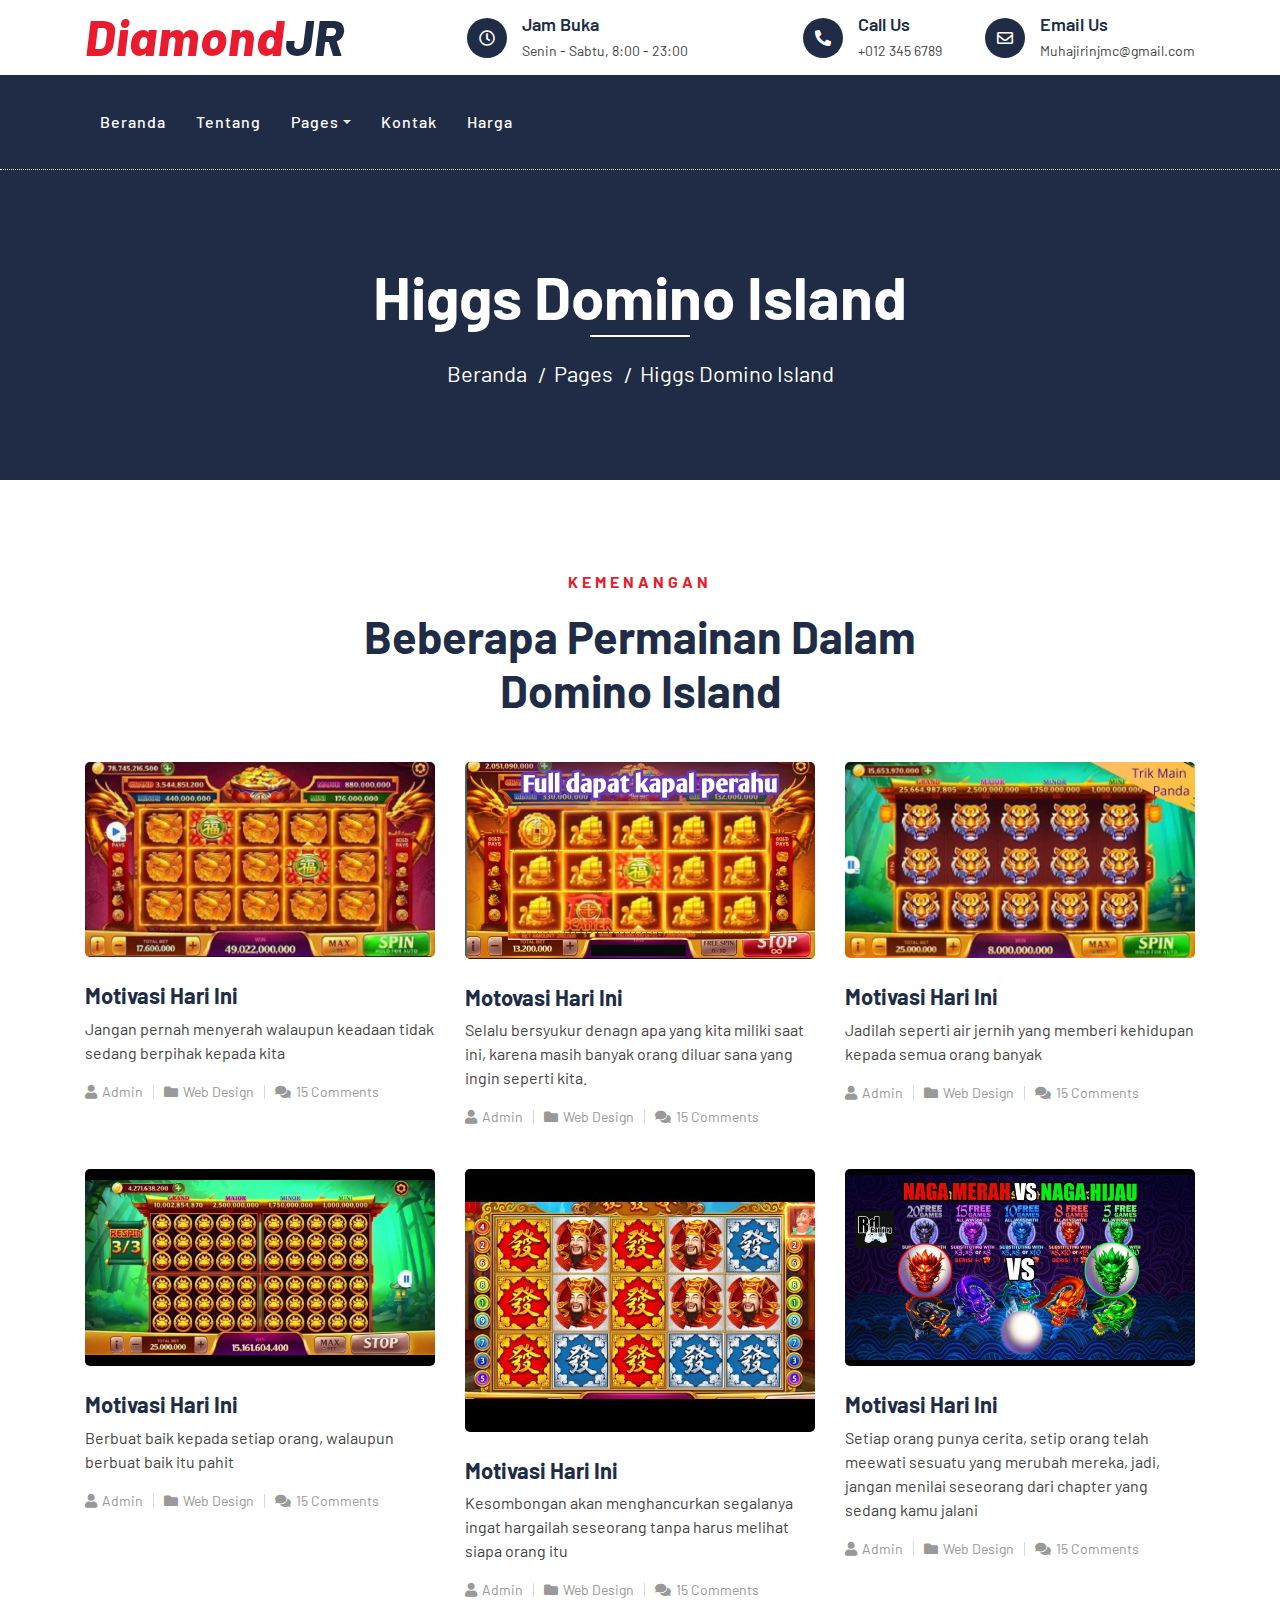
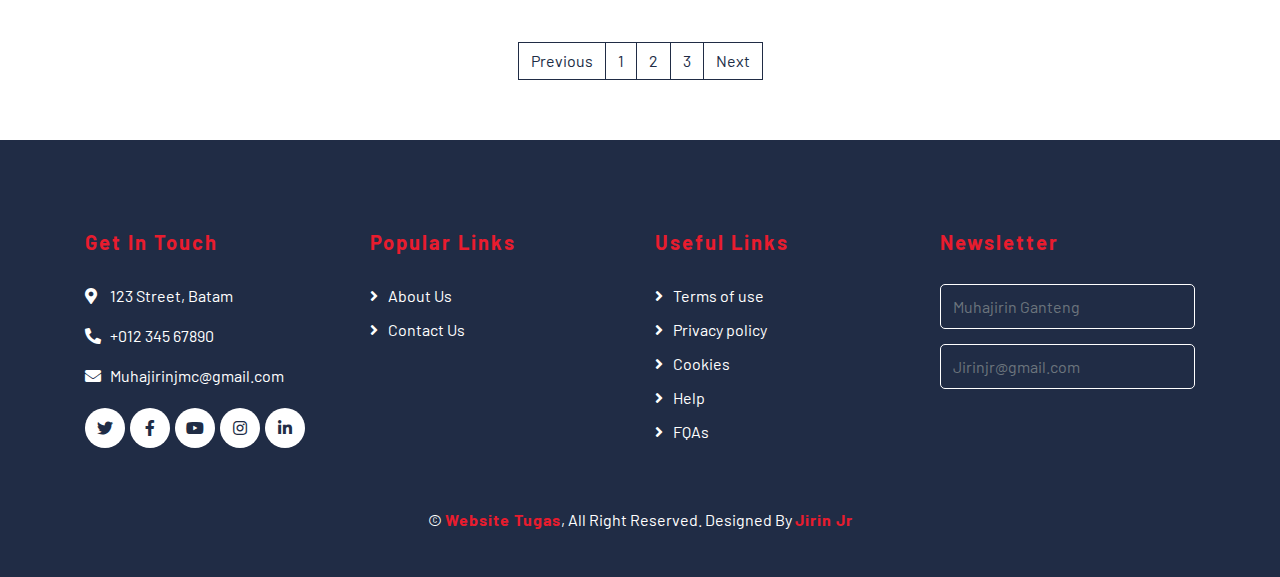
<file: Domino.html>
<!DOCTYPE html>
<html lang="en">
    <head>
        <meta charset="utf-8">
        <title>Penjualan Diamond dan Chip</title>
        <meta content="width=device-width, initial-scale=1.0" name="viewport">
        <meta content="Free Website Template" name="keywords">
        <meta content="Free Website Template" name="description">

        <!-- Favicon -->
        <link href="img/favicon.ico" rel="icon">

        <!-- Google Font -->
        <link href="https://fonts.googleapis.com/css2?family=Barlow:wght@400;500;600;700;800;900&display=swap" rel="stylesheet"> 
        
        <!-- CSS Libraries -->
        <link href="https://stackpath.bootstrapcdn.com/bootstrap/4.4.1/css/bootstrap.min.css" rel="stylesheet">
        <link href="https://cdnjs.cloudflare.com/ajax/libs/font-awesome/5.10.0/css/all.min.css" rel="stylesheet">
        <link href="lib/flaticon/font/flaticon.css" rel="stylesheet">
        <link href="lib/animate/animate.min.css" rel="stylesheet">
        <link href="lib/owlcarousel/assets/owl.carousel.min.css" rel="stylesheet">

        <!-- Template Stylesheet -->
        <link href="css/style.css" rel="stylesheet">
    </head>

    <body>
        <!-- Top Bar Start -->
        <div class="top-bar">
            <div class="container">
                <div class="row align-items-center">
                    <div class="col-lg-4 col-md-12">
                        <div class="logo">
                            <a href="index.html">
                                <h1>Diamond<span>JR</span></h1>
                                <!-- <img src="img/logo.jpg" alt="Logo"> -->
                            </a>
                        </div>
                    </div>
                    <div class="col-lg-8 col-md-7 d-none d-lg-block">
                        <div class="row">
                            <div class="col-4">
                                <div class="top-bar-item">
                                    <div class="top-bar-icon">
                                        <i class="far fa-clock"></i>
                                    </div>
                                    <div class="top-bar-text">
                                        <h3>Jam Buka</h3>
                                        <p>Senin - Sabtu, 8:00 - 23:00</p>
                                    </div>
                                </div>
                            </div>
                            <div class="col-4">
                                <div class="top-bar-item">
                                    <div class="top-bar-icon">
                                        <i class="fa fa-phone-alt"></i>
                                    </div>
                                    <div class="top-bar-text">
                                        <h3>Call Us</h3>
                                        <p>+012 345 6789</p>
                                    </div>
                                </div>
                            </div>
                            <div class="col-4">
                                <div class="top-bar-item">
                                    <div class="top-bar-icon">
                                        <i class="far fa-envelope"></i>
                                    </div>
                                    <div class="top-bar-text">
                                        <h3>Email Us</h3>
                                        <p>Muhajirinjmc@gmail.com</p>
                                    </div>
                                </div>
                            </div>
                        </div>
                    </div>
                </div>
            </div>
        </div>
        <!-- Top Bar End -->

        <!-- Nav Bar Start -->
        <div class="nav-bar">
            <div class="container">
                <nav class="navbar navbar-expand-lg bg-dark navbar-dark">
                    <a href="#" class="navbar-brand">MENU</a>
                    <button type="button" class="navbar-toggler" data-toggle="collapse" data-target="#navbarCollapse">
                        <span class="navbar-toggler-icon"></span>
                    </button>

                    <div class="collapse navbar-collapse justify-content-between" id="navbarCollapse">
                        <div class="navbar-nav mr-auto">
                            <a href="index.html" class="nav-item nav-link">Beranda</a>
                            <a href="about.html" class="nav-item nav-link">Tentang</a>
                            <div class="nav-item dropdown">
                                <a href="#" class="nav-link dropdown-toggle" data-toggle="dropdown">Pages</a>
                                <div class="dropdown-menu">
                                    <a href="blog.html" class="dropdown-item">Mobile Legend</a>
                                    <a href="Domino.html" class="dropdown-item">Higgs Domino Island</a>
                                    <a href="PUBG.html" class="dropdown-item">PUBG Mobile</a>
                                </div>
                                </div>
                            <a href="Kontak.html" class="nav-item nav-link">Kontak</a>
                            <a href="price.html" class="nav-item nav-link">Harga</a>
                        </div>
                            </div>
                        </div>
                    </div>
                </nav>
            </div>
        </div>
        <!-- Nav Bar End -->
        
        
        <!-- Page Header Start -->
        <div class="page-header">
            <div class="container">
                <div class="row">
                    <div class="col-12">
                        <h2>Higgs Domino Island</h2>
                        <a>Beranda</a>
                        <a>Pages</a>
                        <a>Higgs Domino Island</a>
                    </div>
                </div>
            </div>
        </div>
        <!-- Page Header End -->
        
        
        <!-- Blog Start -->
        <div class="blog">
            <div class="container">
                <div class="section-header text-center">
                    <p>Kemenangan</p>
                    <h2>Beberapa Permainan Dalam Domino Island</h2>
                </div>
                <div class="row">
                    <div class="col-lg-4">
                        <div class="blog-item">
                            <div class="blog-img">
                                <img src="img/DM.jpg" alt="Image">
                                <div class="meta-date">
                                    <span>11</span>
                                    <strong>Nov</strong>
                                    <span>2021</span>
                                </div>
                            </div>
                            <div class="blog-text">
                                <h3><a href="#">Motivasi Hari Ini</a></h3>
                                <p>
                                    Jangan pernah menyerah walaupun keadaan tidak sedang berpihak kepada kita
                                </p>
                            </div>
                            <div class="blog-meta">
                                <p><i class="fa fa-user"></i><a href="">Admin</a></p>
                                <p><i class="fa fa-folder"></i><a href="">Web Design</a></p>
                                <p><i class="fa fa-comments"></i><a href="">15 Comments</a></p>
                            </div>
                        </div>
                    </div>
                    <div class="col-lg-4">
                        <div class="blog-item">
                            <div class="blog-img">
                                <img src="img/DM6.jpg" alt="Image">
                                <div class="meta-date">
                                    <span>11</span>
                                    <strong>Nov</strong>
                                    <span>2021</span>
                                </div>
                            </div>
                            <div class="blog-text">
                                <h3><a href="#">Motovasi Hari Ini</a></h3>
                                <p>
                                    Selalu bersyukur denagn apa yang kita miliki saat ini, karena masih banyak orang diluar sana yang ingin seperti kita.
                                </p>
                            </div>
                            <div class="blog-meta">
                                <p><i class="fa fa-user"></i><a href="">Admin</a></p>
                                <p><i class="fa fa-folder"></i><a href="">Web Design</a></p>
                                <p><i class="fa fa-comments"></i><a href="">15 Comments</a></p>
                            </div>
                        </div>
                    </div>
                    <div class="col-lg-4">
                        <div class="blog-item">
                            <div class="blog-img">
                                <img src="img/DM2.jpg" alt="Image">
                                <div class="meta-date">
                                    <span>11</span>
                                    <strong>Nov</strong>
                                    <span>2021</span>
                                </div>
                            </div>
                            <div class="blog-text">
                                <h3><a href="#">Motivasi Hari Ini</a></h3>
                                <p>
                                    Jadilah seperti air jernih yang memberi kehidupan kepada semua orang banyak
                                </p>
                            </div>
                            <div class="blog-meta">
                                <p><i class="fa fa-user"></i><a href="">Admin</a></p>
                                <p><i class="fa fa-folder"></i><a href="">Web Design</a></p>
                                <p><i class="fa fa-comments"></i><a href="">15 Comments</a></p>
                            </div>
                        </div>
                    </div>
                    <div class="col-lg-4">
                        <div class="blog-item">
                            <div class="blog-img">
                                <img src="img/DM3.jpg" alt="Image">
                                <div class="meta-date">
                                    <span>11</span>
                                    <strong>Nov</strong>
                                    <span>2021</span>
                                </div>
                            </div>
                            <div class="blog-text">
                                <h3><a href="#">Motivasi Hari Ini</a></h3>
                                <p>
                                   Berbuat baik kepada setiap orang, walaupun berbuat baik itu pahit
                                </p>
                            </div>
                            <div class="blog-meta">
                                <p><i class="fa fa-user"></i><a href="">Admin</a></p>
                                <p><i class="fa fa-folder"></i><a href="">Web Design</a></p>
                                <p><i class="fa fa-comments"></i><a href="">15 Comments</a></p>
                            </div>
                        </div>
                    </div>
                    <div class="col-lg-4">
                        <div class="blog-item">
                            <div class="blog-img">
                                <img src="img/DM4.jpg" alt="Image">
                                <div class="meta-date">
                                    <span>11</span>
                                    <strong>Nov</strong>
                                    <span>2021</span>
                                </div>
                            </div>
                            <div class="blog-text">
                                <h3><a href="#">Motivasi Hari Ini</a></h3>
                                <p>
                                    Kesombongan akan menghancurkan segalanya ingat hargailah seseorang tanpa harus melihat siapa orang itu
                                </p>
                            </div>
                            <div class="blog-meta">
                                <p><i class="fa fa-user"></i><a href="">Admin</a></p>
                                <p><i class="fa fa-folder"></i><a href="">Web Design</a></p>
                                <p><i class="fa fa-comments"></i><a href="">15 Comments</a></p>
                            </div>
                        </div>
                    </div>
                    <div class="col-lg-4">
                        <div class="blog-item">
                            <div class="blog-img">
                                <img src="img/DM5.jpg" alt="Image">
                                <div class="meta-date">
                                    <span>11</span>
                                    <strong>Nov</strong>
                                    <span>2021</span>
                                </div>
                            </div>
                            <div class="blog-text">
                                <h3><a href="#">Motivasi Hari Ini</a></h3>
                                <p>
                                    Setiap orang punya cerita, setip orang telah meewati sesuatu yang merubah mereka, jadi, jangan menilai seseorang dari chapter yang sedang kamu jalani
                                </p>
                            </div>
                            <div class="blog-meta">
                                <p><i class="fa fa-user"></i><a href="">Admin</a></p>
                                <p><i class="fa fa-folder"></i><a href="">Web Design</a></p>
                                <p><i class="fa fa-comments"></i><a href="">15 Comments</a></p>
                            </div>
                        </div>
                    </div>
                </div>
                <div class="row">
                    <div class="col-12">
                        <ul class="pagination justify-content-center">
                            <li class="page-item"><a class="page-link" href="blog.html">Previous</a></li>
                            <li class="page-item"><a class="page-link" href="blog.html">1</a></li>
                            <li class="page-item"><a class="page-link" href="Domino.html">2</a></li>
                            <li class="page-item"><a class="page-link" href="PUBG.html">3</a></li>
                            <li class="page-item"><a class="page-link" href="PUBG.html">Next</a></li>
                        </ul> 
                    </div>
                </div>
            </div>
        </div>
        <!-- Blog End -->


        <!-- Footer Start -->
        <div class="footer">
            <div class="container">
                <div class="row">
                    <div class="col-lg-3 col-md-6">
                        <div class="footer-contact">
                            <h2>Get In Touch</h2>
                            <p><i class="fa fa-map-marker-alt"></i>123 Street, Batam</p>
                            <p><i class="fa fa-phone-alt"></i>+012 345 67890</p>
                            <p><i class="fa fa-envelope"></i>Muhajirinjmc@gmail.com</p>
                            <div class="footer-social">
                                <a class="btn" href=""><i class="fab fa-twitter"></i></a>
                                <a class="btn" href=""><i class="fab fa-facebook-f"></i></a>
                                <a class="btn" href=""><i class="fab fa-youtube"></i></a>
                                <a class="btn" href=""><i class="fab fa-instagram"></i></a>
                                <a class="btn" href=""><i class="fab fa-linkedin-in"></i></a>
                            </div>
                        </div>
                    </div>
                    <div class="col-lg-3 col-md-6">
                        <div class="footer-link">
                            <h2>Popular Links</h2>
                            <a href="">About Us</a>
                            <a href="">Contact Us</a>
                        </div>
                    </div>
                    <div class="col-lg-3 col-md-6">
                        <div class="footer-link">
                            <h2>Useful Links</h2>
                            <a href="">Terms of use</a>
                            <a href="">Privacy policy</a>
                            <a href="">Cookies</a>
                            <a href="">Help</a>
                            <a href="">FQAs</a>
                        </div>
                    </div>
                    <div class="col-lg-3 col-md-6">
                        <div class="footer-newsletter">
                            <h2>Newsletter</h2>
                            <form>
                                <input class="form-control" placeholder="Muhajirin Ganteng">
                                <input class="form-control" placeholder="Jirinjr@gmail.com">
                            </form>
                        </div>
                    </div>
                </div>
            </div>
            <div class="container copyright">
                <p>&copy; <a href="#">Website Tugas</a>, All Right Reserved. Designed By <a href="#">Jirin Jr</a></p>
            </div>
        </div>
        <!-- Footer End -->
        
        <!-- Back to top button -->
        <a href="#" class="back-to-top"><i class="fa fa-chevron-up"></i></a>
        
        <!-- Pre Loader -->
        <div id="loader" class="show">
            <div class="loader"></div>
        </div>

        <!-- JavaScript Libraries -->
        <script src="https://code.jquery.com/jquery-3.4.1.min.js"></script>
        <script src="https://stackpath.bootstrapcdn.com/bootstrap/4.4.1/js/bootstrap.bundle.min.js"></script>
        <script src="lib/easing/easing.min.js"></script>
        <script src="lib/owlcarousel/owl.carousel.min.js"></script>
        <script src="lib/waypoints/waypoints.min.js"></script>
        <script src="lib/counterup/counterup.min.js"></script>
        
        <!-- Contact Javascript File -->
        <script src="mail/jqBootstrapValidation.min.js"></script>
        <script src="mail/contact.js"></script>

        <!-- Template Javascript -->
        <script src="js/main.js"></script>
    </body>
</html>
</file>
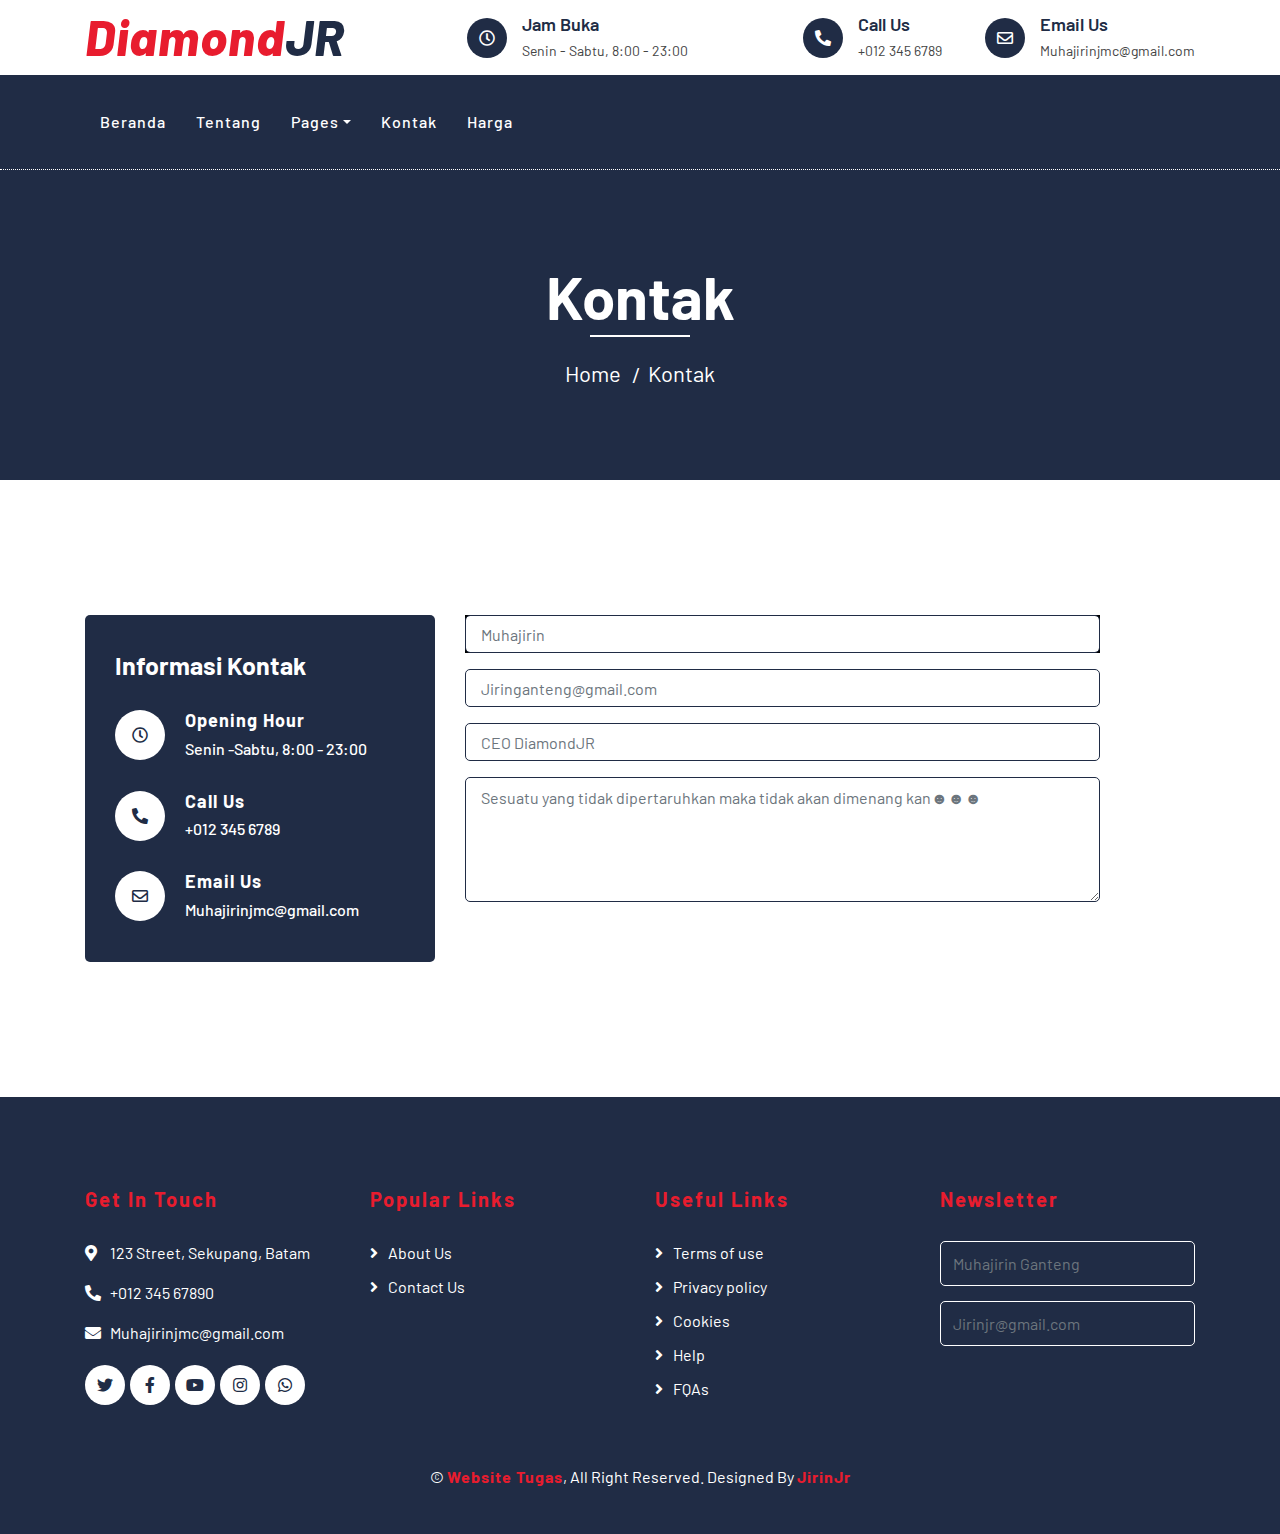
<file: Kontak.html>
<!DOCTYPE html>
<html lang="en">
    <head>
        <meta charset="utf-8">
        <title>Penjualan Diamond dan Chip</title>
        <meta content="width=device-width, initial-scale=1.0" name="viewport">
        <meta content="Free Website Template" name="keywords">
        <meta content="Free Website Template" name="description">

        <!-- Favicon -->
        <link href="img/favicon.ico" rel="icon">

        <!-- Google Font -->
        <link href="https://fonts.googleapis.com/css2?family=Barlow:wght@400;500;600;700;800;900&display=swap" rel="stylesheet"> 
        
        <!-- CSS Libraries -->
        <link href="https://stackpath.bootstrapcdn.com/bootstrap/4.4.1/css/bootstrap.min.css" rel="stylesheet">
        <link href="https://cdnjs.cloudflare.com/ajax/libs/font-awesome/5.10.0/css/all.min.css" rel="stylesheet">
        <link href="lib/flaticon/font/flaticon.css" rel="stylesheet">
        <link href="lib/animate/animate.min.css" rel="stylesheet">
        <link href="lib/owlcarousel/assets/owl.carousel.min.css" rel="stylesheet">

        <!-- Template Stylesheet -->
        <link href="css/style.css" rel="stylesheet">
    </head>

    <body>
        <!-- Top Bar Start -->
        <div class="top-bar">
            <div class="container">
                <div class="row align-items-center">
                    <div class="col-lg-4 col-md-12">
                        <div class="logo">
                            <a href="index.html">
                                <h1>Diamond<span>JR</span></h1>
                                <!-- <img src="img/logo.jpg" alt="Logo"> -->
                            </a>
                        </div>
                    </div>
                    <div class="col-lg-8 col-md-7 d-none d-lg-block">
                        <div class="row">
                            <div class="col-4">
                                <div class="top-bar-item">
                                    <div class="top-bar-icon">
                                        <i class="far fa-clock"></i>
                                    </div>
                                    <div class="top-bar-text">
                                        <h3>Jam Buka</h3>
                                        <p>Senin - Sabtu, 8:00 - 23:00</p>
                                    </div>
                                </div>
                            </div>
                            <div class="col-4">
                                <div class="top-bar-item">
                                    <div class="top-bar-icon">
                                        <i class="fa fa-phone-alt"></i>
                                    </div>
                                    <div class="top-bar-text">
                                        <h3>Call Us</h3>
                                        <p>+012 345 6789</p>
                                    </div>
                                </div>
                            </div>
                            <div class="col-4">
                                <div class="top-bar-item">
                                    <div class="top-bar-icon">
                                        <i class="far fa-envelope"></i>
                                    </div>
                                    <div class="top-bar-text">
                                        <h3>Email Us</h3>
                                        <p>Muhajirinjmc@gmail.com</p>
                                    </div>
                                </div>
                            </div>
                        </div>
                    </div>
                </div>
            </div>
        </div>
        <!-- Top Bar End -->

        <!-- Nav Bar Start -->
        <div class="nav-bar">
            <div class="container">
                <nav class="navbar navbar-expand-lg bg-dark navbar-dark">
                    <a href="#" class="navbar-brand"></a>
                    <button type="button" class="navbar-toggler" data-toggle="collapse" data-target="#navbarCollapse">
                        <span class="navbar-toggler-icon"></span>
                    </button>

                    <div class="collapse navbar-collapse justify-content-between" id="navbarCollapse">
                        <div class="navbar-nav mr-auto">
                            <a href="index.html" class="nav-item nav-link">Beranda</a>
                            <a href="about.html" class="nav-item nav-link">Tentang</a>
                             <div class="nav-item dropdown">
                                <a href="#" class="nav-link dropdown-toggle" data-toggle="dropdown">Pages</a>
                                <div class="dropdown-menu">
                                    <a href="blog.html" class="dropdown-item">Mobile Legend</a>
                                    <a href="Domino.html" class="dropdown-item">Higgs Domino Island</a>
                                    <a href="PUBG.html" class="dropdown-item">PUBG Mobile</a>
                                </div>
                            </div>
                            <a href="Kontak.html" class="nav-item nav-link">Kontak</a>
                            <a href="price.html" class="nav-item nav-link">Harga</a>
                        </div>
                    </div>
                </nav>
            </div>
        </div>
        <!-- Nav Bar End -->
        
        
        <!-- Page Header Start -->
        <div class="page-header">
            <div class="container">
                <div class="row">
                    <div class="col-12">
                        <h2>Kontak</h2>
                    </div>
                    <div class="col-12">
                        <a>Home</a>
                        <a>Kontak</a>
                    </div>
                </div>
            </div>
        </div>
        <!-- Page Header End -->
        
        
        <!-- Contact Start -->
        <div class="contact">
            <div class="container">
                <div class="section-header text-center">
                    
                </div>
                <div class="row">
                    <div class="col-md-4">
                        <div class="contact-info">
                            <h2>Informasi Kontak</h2>
                            <div class="contact-info-item">
                                <div class="contact-info-icon">
                                    <i class="far fa-clock"></i>
                                </div>
                                <div class="contact-info-text">
                                    <h3>Opening Hour</h3>
                                    <p>Senin -Sabtu, 8:00 - 23:00</p>
                                </div>
                            </div>
                            <div class="contact-info-item">
                                <div class="contact-info-icon">
                                    <i class="fa fa-phone-alt"></i>
                                </div>
                                <div class="contact-info-text">
                                    <h3>Call Us</h3>
                                    <p>+012 345 6789</p>
                                </div>
                            </div>
                            <div class="contact-info-item">
                                <div class="contact-info-icon">
                                    <i class="far fa-envelope"></i>
                                </div>
                                <div class="contact-info-text">
                                    <h3>Email Us</h3>
                                    <p>Muhajirinjmc@gmail.com</p>
                                </div>
                            </div>
                        </div>
                    </div>
                    <div class="col-md-7" >
                        <div class="contact-form">
                            <div id="success" style="background: black"></div>
                            <form name="sentMessage" id="contactForm" novalidate="novalidate">
                                <div class="control-group" style="background: black">
                                    <input type="text" class="form-control" id="name" placeholder="Muhajirin" required="required" data-validation-required-message="Please enter your name" />
                                    <p class="help-block text-danger"></p>
                                </div>
                                <div class="control-group">
                                    <input type="email" class="form-control" id="email" placeholder="Jiringanteng@gmail.com" required="required" data-validation-required-message="Please enter your email" />
                                    <p class="help-block text-danger"></p>
                                </div>
                                <div class="control-group">
                                    <input type="text" class="form-control" id="subject" placeholder="CEO DiamondJR" required="required" data-validation-required-message="Please enter a subject" />
                                    <p class="help-block text-danger"></p>
                                </div>
                                <div class="control-group">
                                    <textarea class="form-control" id="message" placeholder="Sesuatu yang tidak dipertaruhkan maka tidak akan dimenang kan☻☻☻" required="required" data-validation-required-message="Please enter your message"></textarea>
                                    <p class="help-block text-danger"></p>
                                </div>
                                
                            </form>
                        </div>
                    </div>
                </div>
            </div>
        </div>
        <!-- Contact End -->


        <!-- Footer Start -->
        <div class="footer">
            <div class="container">
                <div class="row">
                    <div class="col-lg-3 col-md-6">
                        <div class="footer-contact">
                            <h2>Get In Touch</h2>
                            <p><i class="fa fa-map-marker-alt"></i>123 Street, Sekupang, Batam</p>
                            <p><i class="fa fa-phone-alt"></i>+012 345 67890</p>
                            <p><i class="fa fa-envelope"></i>Muhajirinjmc@gmail.com</p>
                            <div class="footer-social">
                                <a class="btn" href=""><i class="fab fa-twitter"></i></a>
                                <a class="btn" href=""><i class="fab fa-facebook-f"></i></a>
                                <a class="btn" href=""><i class="fab fa-youtube"></i></a>
                                <a class="btn" href=""><i class="fab fa-instagram"></i></a>
                                <a class="btn" href=""><i class="fab fa-whatsapp"></i></a>
                            </div>
                        </div>
                    </div>
                    <div class="col-lg-3 col-md-6">
                        <div class="footer-link">
                            <h2>Popular Links</h2>
                            <a>About Us</a>
                            <a>Contact Us</a>
                        </div>
                    </div>
                    <div class="col-lg-3 col-md-6">
                        <div class="footer-link">
                            <h2>Useful Links</h2>
                            <a>Terms of use</a>
                            <a>Privacy policy</a>
                            <a>Cookies</a>
                            <a>Help</a>
                            <a>FQAs</a>
                        </div>
                    </div>
                    <div class="col-lg-3 col-md-6">
                        <div class="footer-newsletter">
                            <h2>Newsletter</h2>
                            <form>
                                <input class="form-control" placeholder="Muhajirin Ganteng">
                                <input class="form-control" placeholder="Jirinjr@gmail.com">
                            </form>
                        </div>
                    </div>
                </div>
            </div>
            <div class="container copyright">
                <p>&copy; <a href="#">Website Tugas</a>, All Right Reserved. Designed By <a href="#">JirinJr</a></p>
            </div>
        </div>
        <!-- Footer End -->
        
        <!-- Back to top button -->
        <a href="#" class="back-to-top"><i class="fa fa-chevron-up"></i></a>
        
        <!-- Pre Loader -->
        <div id="loader" class="show">
            <div class="loader"></div>
        </div>

        <!-- JavaScript Libraries -->
        <script src="https://code.jquery.com/jquery-3.4.1.min.js"></script>
        <script src="https://stackpath.bootstrapcdn.com/bootstrap/4.4.1/js/bootstrap.bundle.min.js"></script>
        <script src="lib/easing/easing.min.js"></script>
        <script src="lib/owlcarousel/owl.carousel.min.js"></script>
        <script src="lib/waypoints/waypoints.min.js"></script>
        <script src="lib/counterup/counterup.min.js"></script>
        
        <!-- Contact Javascript File -->
        <script src="mail/jqBootstrapValidation.min.js"></script>
        <script src="mail/contact.js"></script>

        <!-- Template Javascript -->
        <script src="js/main.js"></script>
    </body>
</html>
</file>
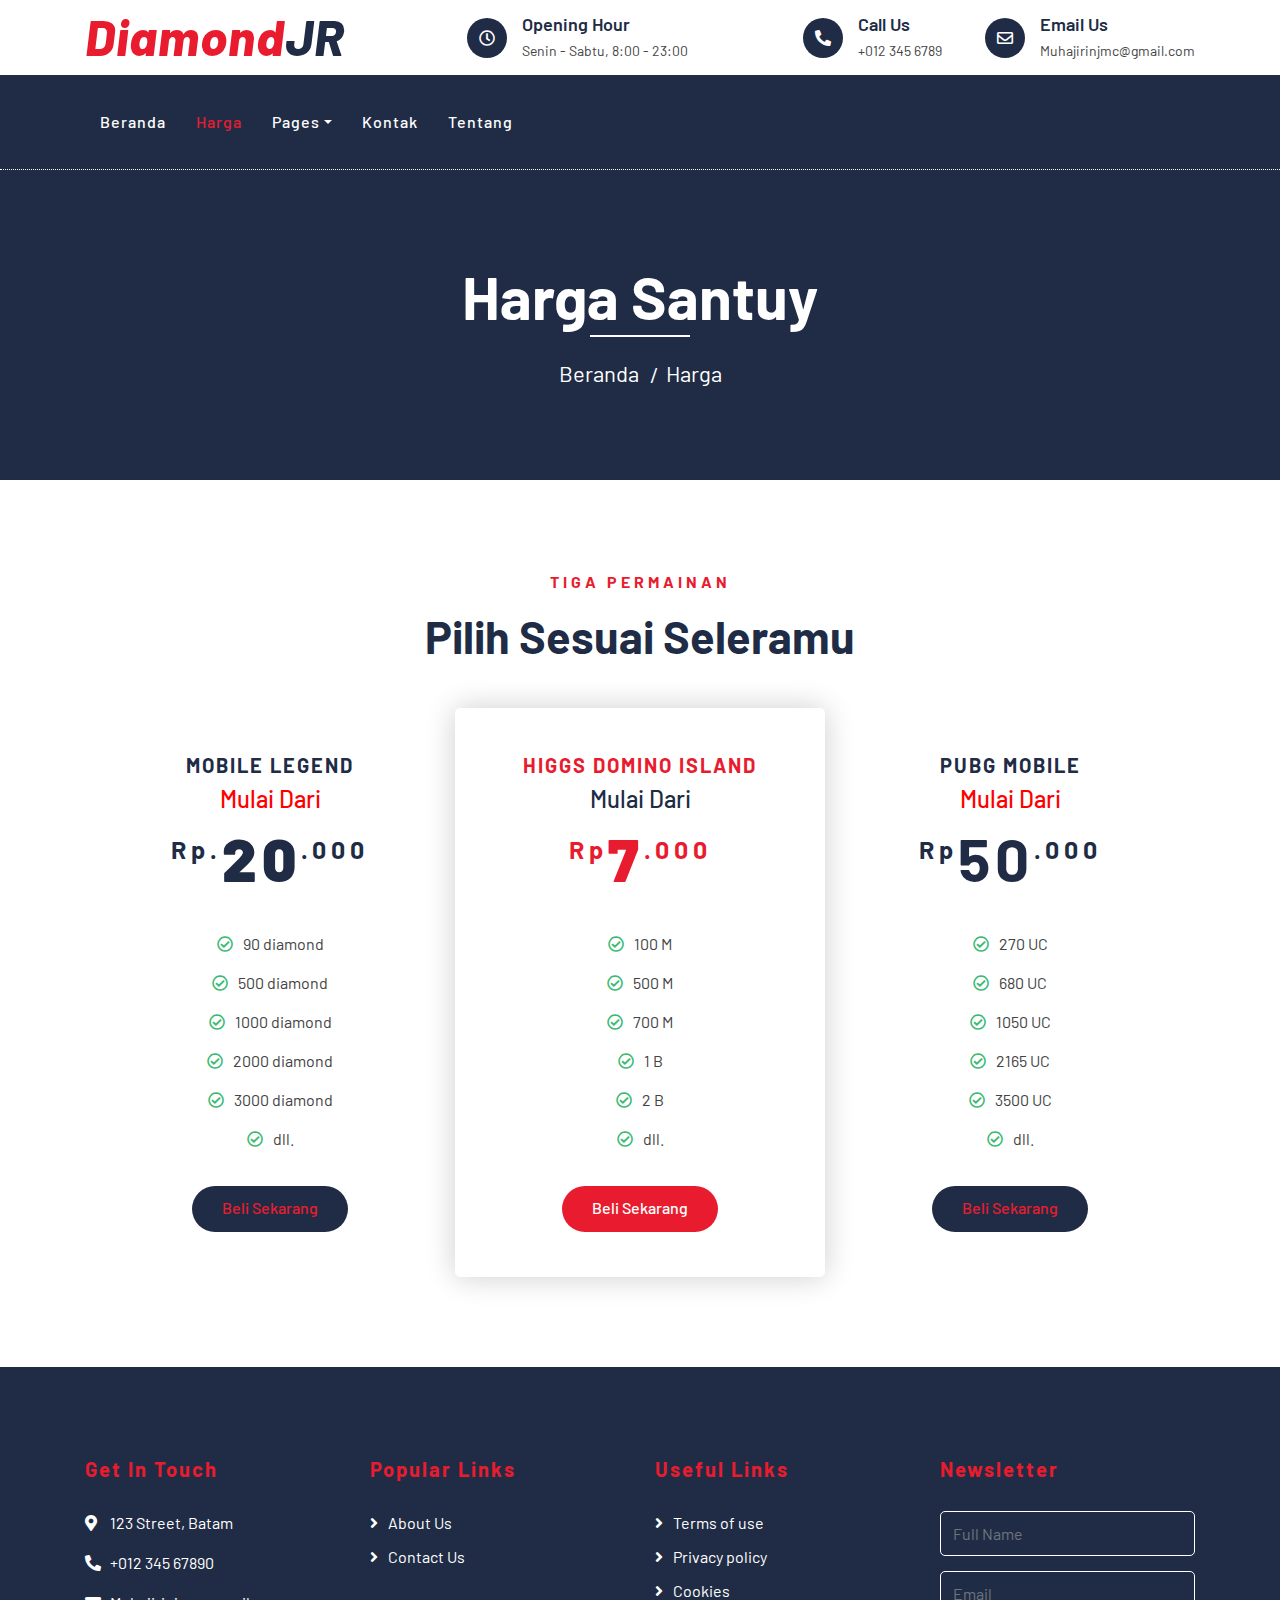
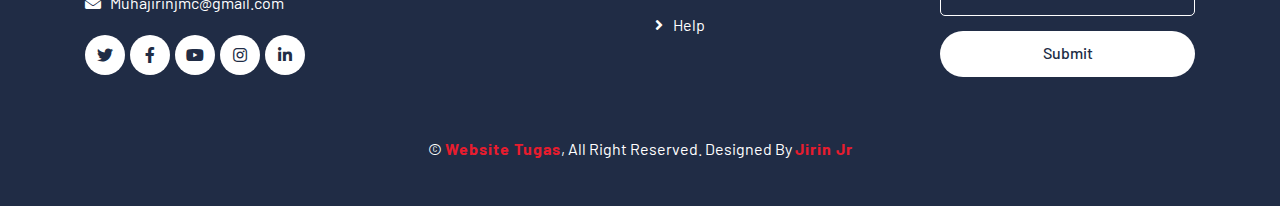
<file: price.html>
<!DOCTYPE html>
<html lang="en">
    <head>
        <meta charset="utf-8">
        <title>Harga Merakyat</title>
        <meta content="width=device-width, initial-scale=1.0" name="viewport">
        <meta content="Free Website Template" name="keywords">
        <meta content="Free Website Template" name="description">

        <!-- Favicon -->
        <link href="img/favicon.ico" rel="icon">

        <!-- Google Font -->
        <link href="https://fonts.googleapis.com/css2?family=Barlow:wght@400;500;600;700;800;900&display=swap" rel="stylesheet"> 
        
        <!-- CSS Libraries -->
        <link href="https://stackpath.bootstrapcdn.com/bootstrap/4.4.1/css/bootstrap.min.css" rel="stylesheet">
        <link href="https://cdnjs.cloudflare.com/ajax/libs/font-awesome/5.10.0/css/all.min.css" rel="stylesheet">
        <link href="lib/flaticon/font/flaticon.css" rel="stylesheet">
        <link href="lib/animate/animate.min.css" rel="stylesheet">
        <link href="lib/owlcarousel/assets/owl.carousel.min.css" rel="stylesheet">

        <!-- Template Stylesheet -->
        <link href="css/style.css" rel="stylesheet">
    </head>

    <body>
        <!-- Top Bar Start -->
        <div class="top-bar">
            <div class="container">
                <div class="row align-items-center">
                    <div class="col-lg-4 col-md-12">
                        <div class="logo">
                            <a href="index.html">
                                <h1>Diamond<span>JR</span></h1>
                                <!-- <img src="img/logo.jpg" alt="Logo"> -->
                            </a>
                        </div>
                    </div>
                    <div class="col-lg-8 col-md-7 d-none d-lg-block">
                        <div class="row">
                            <div class="col-4">
                                <div class="top-bar-item">
                                    <div class="top-bar-icon">
                                        <i class="far fa-clock"></i>
                                    </div>
                                    <div class="top-bar-text">
                                        <h3>Opening Hour</h3>
                                        <p>Senin - Sabtu, 8:00 - 23:00</p>
                                    </div>
                                </div>
                            </div>
                            <div class="col-4">
                                <div class="top-bar-item">
                                    <div class="top-bar-icon">
                                        <i class="fa fa-phone-alt"></i>
                                    </div>
                                    <div class="top-bar-text">
                                        <h3>Call Us</h3>
                                        <p>+012 345 6789</p>
                                    </div>
                                </div>
                            </div>
                            <div class="col-4">
                                <div class="top-bar-item">
                                    <div class="top-bar-icon">
                                        <i class="far fa-envelope"></i>
                                    </div>
                                    <div class="top-bar-text">
                                        <h3>Email Us</h3>
                                        <p>Muhajirinjmc@gmail.com</p>
                                    </div>
                                </div>
                            </div>
                        </div>
                    </div>
                </div>
            </div>
        </div>
        <!-- Top Bar End -->

        <!-- Nav Bar Start -->
        <div class="nav-bar">
            <div class="container">
                <nav class="navbar navbar-expand-lg bg-dark navbar-dark">
                    <a href="#" class="navbar-brand">MENU</a>
                    <button type="button" class="navbar-toggler" data-toggle="collapse" data-target="#navbarCollapse">
                        <span class="navbar-toggler-icon"></span>
                    </button>

                    <div class="collapse navbar-collapse justify-content-between" id="navbarCollapse">
                        <div class="navbar-nav mr-auto">
                            <a href="index.html" class="nav-item nav-link">Beranda</a>
                            <a href="price.html" class="nav-item nav-link active">Harga</a>   
                            <div class="nav-item dropdown">
                                <a href="#" class="nav-link dropdown-toggle" data-toggle="dropdown">Pages</a>
                                <div class="dropdown-menu">
                                    <a href="blog.html" class="dropdown-item">Mobile Legend</a>
                                    <a href="Domino.html" class="dropdown-item">Higgs Domino Island</a>
                                    <a href="PUBG.html" class="dropdown-item">PUBG Mobile</a>
                                </div>
                            </div>
                            <a href="Kontak.html" class="nav-item nav-link">Kontak</a> 
                            <a href="about.html" class="nav-item nav-link">Tentang</a>                   
                        </div>
                    </div>
                </nav>
            </div>
        </div>
        <!-- Nav Bar End -->
        
        
        <!-- Page Header Start -->
        <div class="page-header">
            <div class="container">
                <div class="row">
                    <div class="col-12">
                        <h2>Harga Santuy</h2>
                    </div>
                    <div class="col-12">
                        <a>Beranda</a>
                        <a>Harga</a>
                    </div>
                </div>
            </div>
        </div>
        <!-- Page Header End -->
        
        
        <!-- Price Start -->
        <div class="price">
            <div class="container">
                <div class="section-header text-center">
                    <p>Tiga Permainan</p>
                    <h2>Pilih Sesuai Seleramu</h2>
                </div>
                <div class="row">
                    <div class="col-md-4">
                        <div class="price-item">
                            <div class="price-header">
                                <h3>Mobile Legend</h3>
                                <h4 style="color: red">Mulai Dari</h4>
                                <h2><span>Rp.</span><strong>20</strong><span>.000</span></h2>
                            </div>
                            <div class="price-body">
                                <ul>
                                    <li><i class="far fa-check-circle"></i>90 diamond</li>
                                    <li><i class="far fa-check-circle"></i>500 diamond</li>
                                    <li><i class="far fa-check-circle"></i>1000 diamond</li>
                                    <li><i class="far fa-check-circle"></i>2000 diamond</li>
                                    <li><i class="far fa-check-circle"></i>3000 diamond</li>
                                    <li><i class="far fa-check-circle"></i>dll.</li>
                                </ul>
                            </div>
                            <div class="price-footer">
                                <a class="btn btn-custom" href="Beli.html">Beli Sekarang</a>
                            </div>
                        </div>
                    </div>
                    <div class="col-md-4">
                        <div class="price-item featured-item">
                            <div class="price-header">
                                <h3>Higgs Domino Island</h3>
                                <h4>Mulai Dari</h4>
                                <h2><span>Rp</span><strong>7</strong><span>.000</span></h2>
                            </div>
                            <div class="price-body">
                                <ul>
                                    <li><i class="far fa-check-circle"></i>100 M</li>
                                    <li><i class="far fa-check-circle"></i>500 M</li>
                                    <li><i class="far fa-check-circle"></i>700 M</li>
                                    <li><i class="far fa-check-circle"></i>1 B</li>
                                    <li><i class="far fa-check-circle"></i>2 B</li>
                                    <li><i class="far fa-check-circle"></i>dll.</li>
                                </ul>
                            </div>
                            <div class="price-footer">
                                <a class="btn btn-custom" href="Beli.html">Beli Sekarang</a>
                            </div>
                        </div>
                    </div>
                    <div class="col-md-4">
                        <div class="price-item">
                            <div class="price-header">
                               <h3>PUBG Mobile</h3>
                               <h4 style="color: red">Mulai Dari</h4>
                                <h2><span>Rp</span><strong></strong>50<span>.000</span></h2>
                            </div>
                            <div class="price-body">
                                <ul>
                                    <li><i class="far fa-check-circle"></i>270 UC</li>
                                    <li><i class="far fa-check-circle"></i>680 UC</li>
                                    <li><i class="far fa-check-circle"></i>1050 UC</li>
                                    <li><i class="far fa-check-circle"></i>2165 UC</li>
                                    <li><i class="far fa-check-circle"></i>3500 UC</li>
                                    <li><i class="far fa-check-circle"></i>dll.</li>
                                </ul>
                            </div>
                            <div class="price-footer">
                                <a class="btn btn-custom" href="Beli.html">Beli Sekarang</a>
                            </div>
                        </div>
                    </div>
                </div>
            </div>
        </div>
        <!-- Price End -->
        
        
        <!-- Footer Start -->
        <div class="footer">
            <div class="container">
                <div class="row">
                    <div class="col-lg-3 col-md-6">
                        <div class="footer-contact">
                            <h2>Get In Touch</h2>
                            <p><i class="fa fa-map-marker-alt"></i>123 Street, Batam</p>
                            <p><i class="fa fa-phone-alt"></i>+012 345 67890</p>
                            <p><i class="fa fa-envelope"></i>Muhajirinjmc@gmail.com</p>
                            <div class="footer-social">
                                <a class="btn" href=""><i class="fab fa-twitter"></i></a>
                                <a class="btn" href=""><i class="fab fa-facebook-f"></i></a>
                                <a class="btn" href=""><i class="fab fa-youtube"></i></a>
                                <a class="btn" href=""><i class="fab fa-instagram"></i></a>
                                <a class="btn" href=""><i class="fab fa-linkedin-in"></i></a>
                            </div>
                        </div>
                    </div>
                    <div class="col-lg-3 col-md-6">
                        <div class="footer-link">
                            <h2>Popular Links</h2>
                            <a href="">About Us</a>
                            <a href="">Contact Us</a>
                        </div>
                    </div>
                    <div class="col-lg-3 col-md-6">
                        <div class="footer-link">
                            <h2>Useful Links</h2>
                            <a href="#">Terms of use</a>
                            <a href="#">Privacy policy</a>
                            <a href="#">Cookies</a>
                            <a href="#">Help</a>
                        </div>
                    </div>
                    <div class="col-lg-3 col-md-6">
                        <div class="footer-newsletter">
                            <h2>Newsletter</h2>
                            <form>
                                <input class="form-control" style="color: white" placeholder="Full Name">
                                <input class="form-control" style="color: white" placeholder="Email">
                                <button class="btn btn-custom">Submit</button>
                            </form>
                        </div>
                    </div>
                </div>
            </div>
            <div class="container copyright">
                <p>&copy; <a href="#">Website Tugas</a>, All Right Reserved. Designed By <a href="#">Jirin Jr</a></p>
            </div>
        </div>
        <!-- Footer End -->
        
        <!-- Back to top button -->
        <a href="#" class="back-to-top"><i class="fa fa-chevron-up"></i></a>
        
        <!-- Pre Loader -->
        <div id="loader" class="show">
            <div class="loader"></div>
        </div>

        <!-- JavaScript Libraries -->
        <script src="https://code.jquery.com/jquery-3.4.1.min.js"></script>
        <script src="https://stackpath.bootstrapcdn.com/bootstrap/4.4.1/js/bootstrap.bundle.min.js"></script>
        <script src="lib/easing/easing.min.js"></script>
        <script src="lib/owlcarousel/owl.carousel.min.js"></script>
        <script src="lib/waypoints/waypoints.min.js"></script>
        <script src="lib/counterup/counterup.min.js"></script>
        
        <!-- Contact Javascript File -->
        <script src="mail/jqBootstrapValidation.min.js"></script>
        <script src="mail/contact.js"></script>

        <!-- Template Javascript -->
        <script src="js/main.js"></script>
    </body>
</html>
</file>
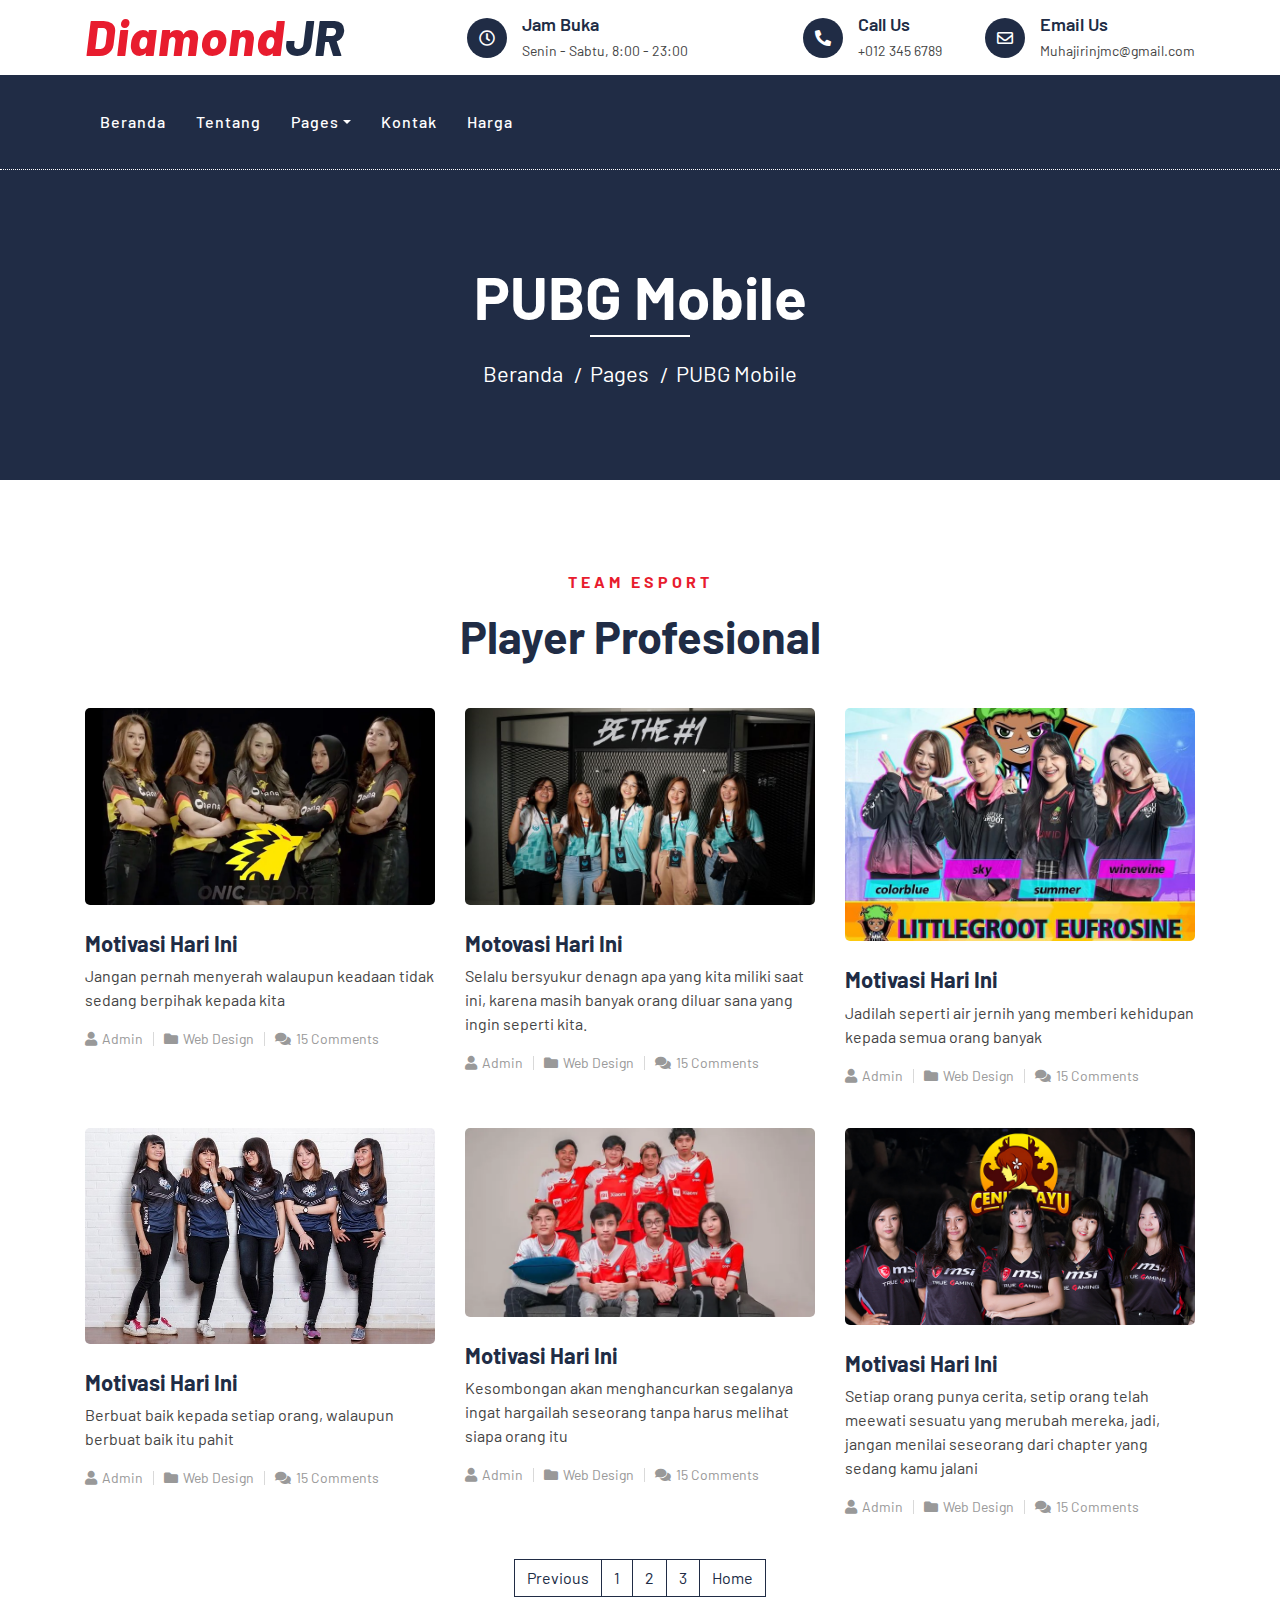
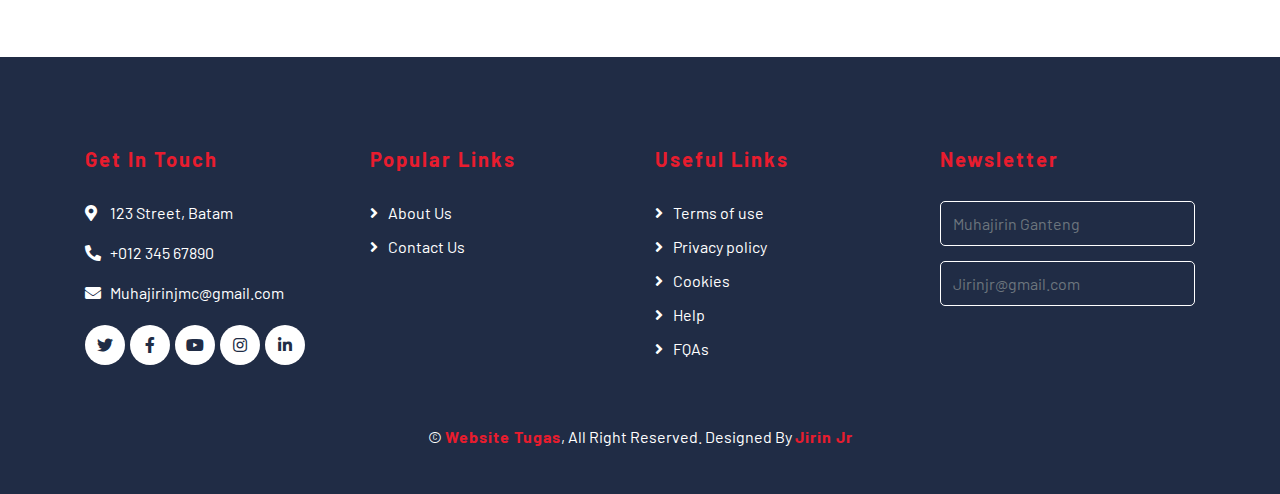
<file: PUBG.html>
<!DOCTYPE html>
<html lang="en">
    <head>
        <meta charset="utf-8">
        <title>Penjualan Diamond dan Chip</title>
        <meta content="width=device-width, initial-scale=1.0" name="viewport">
        <meta content="Free Website Template" name="keywords">
        <meta content="Free Website Template" name="description">

        <!-- Favicon -->
        <link href="img/favicon.ico" rel="icon">

        <!-- Google Font -->
        <link href="https://fonts.googleapis.com/css2?family=Barlow:wght@400;500;600;700;800;900&display=swap" rel="stylesheet"> 
        
        <!-- CSS Libraries -->
        <link href="https://stackpath.bootstrapcdn.com/bootstrap/4.4.1/css/bootstrap.min.css" rel="stylesheet">
        <link href="https://cdnjs.cloudflare.com/ajax/libs/font-awesome/5.10.0/css/all.min.css" rel="stylesheet">
        <link href="lib/flaticon/font/flaticon.css" rel="stylesheet">
        <link href="lib/animate/animate.min.css" rel="stylesheet">
        <link href="lib/owlcarousel/assets/owl.carousel.min.css" rel="stylesheet">

        <!-- Template Stylesheet -->
        <link href="css/style.css" rel="stylesheet">
    </head>

    <body>
        <!-- Top Bar Start -->
        <div class="top-bar">
            <div class="container">
                <div class="row align-items-center">
                    <div class="col-lg-4 col-md-12">
                        <div class="logo">
                            <a href="index.html">
                                <h1>Diamond<span>JR</span></h1>
                                <!-- <img src="img/logo.jpg" alt="Logo"> -->
                            </a>
                        </div>
                    </div>
                    <div class="col-lg-8 col-md-7 d-none d-lg-block">
                        <div class="row">
                            <div class="col-4">
                                <div class="top-bar-item">
                                    <div class="top-bar-icon">
                                        <i class="far fa-clock"></i>
                                    </div>
                                    <div class="top-bar-text">
                                        <h3>Jam Buka</h3>
                                        <p>Senin - Sabtu, 8:00 - 23:00</p>
                                    </div>
                                </div>
                            </div>
                            <div class="col-4">
                                <div class="top-bar-item">
                                    <div class="top-bar-icon">
                                        <i class="fa fa-phone-alt"></i>
                                    </div>
                                    <div class="top-bar-text">
                                        <h3>Call Us</h3>
                                        <p>+012 345 6789</p>
                                    </div>
                                </div>
                            </div>
                            <div class="col-4">
                                <div class="top-bar-item">
                                    <div class="top-bar-icon">
                                        <i class="far fa-envelope"></i>
                                    </div>
                                    <div class="top-bar-text">
                                        <h3>Email Us</h3>
                                        <p>Muhajirinjmc@gmail.com</p>
                                    </div>
                                </div>
                            </div>
                        </div>
                    </div>
                </div>
            </div>
        </div>
        <!-- Top Bar End -->

        <!-- Nav Bar Start -->
        <div class="nav-bar">
            <div class="container">
                <nav class="navbar navbar-expand-lg bg-dark navbar-dark">
                    <a href="#" class="navbar-brand">MENU</a>
                    <button type="button" class="navbar-toggler" data-toggle="collapse" data-target="#navbarCollapse">
                        <span class="navbar-toggler-icon"></span>
                    </button>

                    <div class="collapse navbar-collapse justify-content-between" id="navbarCollapse">
                        <div class="navbar-nav mr-auto">
                            <a href="index.html" class="nav-item nav-link">Beranda</a>
                            <a href="about.html" class="nav-item nav-link">Tentang</a>
                            <div class="nav-item dropdown">
                                <a href="#" class="nav-link dropdown-toggle" data-toggle="dropdown">Pages</a>
                                <div class="dropdown-menu">
                                    <a href="blog.html" class="dropdown-item">Mobile Legend</a>
                                    <a href="Domino.html" class="dropdown-item">Higgs Domino Island</a>
                                    <a href="PUBG.html" class="dropdown-item">PUBG Mobile</a>
                                </div>
                                </div>
                            <a href="Kontak.html" class="nav-item nav-link">Kontak</a>
                            <a href="price.html" class="nav-item nav-link">Harga</a>
                        </div>
                            </div>
                        </div>
                    </div>
                </nav>
            </div>
        </div>
        <!-- Nav Bar End -->
        
        
        <!-- Page Header Start -->
        <div class="page-header">
            <div class="container">
                <div class="row">
                    <div class="col-12">
                        <h2>PUBG Mobile</h2>
                    </div>
                    <div class="col-12">
                        <a href="">Beranda</a>
                        <a href="">Pages</a>
                        <a href="">PUBG Mobile</a>
                    </div>
                </div>
            </div>
        </div>
        <!-- Page Header End -->
        
        
        <!-- Blog Start -->
        <div class="blog">
            <div class="container">
                <div class="section-header text-center">
                    <p>Team Esport</p>
                    <h2>Player Profesional</h2>
                </div>
                <div class="row">
                    <div class="col-lg-4">
                        <div class="blog-item">
                            <div class="blog-img">
                                <img src="img/PUBG.webp" alt="Image">
                                <div class="meta-date">
                                    <span>11</span>
                                    <strong>Nov</strong>
                                    <span>2021</span>
                                </div>
                            </div>
                            <div class="blog-text">
                                <h3><a href="#">Motivasi Hari Ini</a></h3>
                                <p>
                                    Jangan pernah menyerah walaupun keadaan tidak sedang berpihak kepada kita
                                </p>
                            </div>
                            <div class="blog-meta">
                                <p><i class="fa fa-user"></i><a href="">Admin</a></p>
                                <p><i class="fa fa-folder"></i><a href="">Web Design</a></p>
                                <p><i class="fa fa-comments"></i><a href="">15 Comments</a></p>
                            </div>
                        </div>
                    </div>
                    <div class="col-lg-4">
                        <div class="blog-item">
                            <div class="blog-img">
                                <img src="img/PUBG1.png" alt="Image">
                                <div class="meta-date">
                                    <span>11</span>
                                    <strong>Nov</strong>
                                    <span>2021</span>
                                </div>
                            </div>
                            <div class="blog-text">
                                <h3><a href="#">Motovasi Hari Ini</a></h3>
                                <p>
                                    Selalu bersyukur denagn apa yang kita miliki saat ini, karena masih banyak orang diluar sana yang ingin seperti kita.
                                </p>
                            </div>
                            <div class="blog-meta">
                                <p><i class="fa fa-user"></i><a href="">Admin</a></p>
                                <p><i class="fa fa-folder"></i><a href="">Web Design</a></p>
                                <p><i class="fa fa-comments"></i><a href="">15 Comments</a></p>
                            </div>
                        </div>
                    </div>
                    <div class="col-lg-4">
                        <div class="blog-item">
                            <div class="blog-img">
                                <img src="img/PUBG2.jpg" alt="Image">
                                <div class="meta-date">
                                    <span>11</span>
                                    <strong>Nov</strong>
                                    <span>2021</span>
                                </div>
                            </div>
                            <div class="blog-text">
                                <h3><a href="#">Motivasi Hari Ini</a></h3>
                                <p>
                                    Jadilah seperti air jernih yang memberi kehidupan kepada semua orang banyak
                                </p>
                            </div>
                            <div class="blog-meta">
                                <p><i class="fa fa-user"></i><a href="">Admin</a></p>
                                <p><i class="fa fa-folder"></i><a href="">Web Design</a></p>
                                <p><i class="fa fa-comments"></i><a href="">15 Comments</a></p>
                            </div>
                        </div>
                    </div>
                    <div class="col-lg-4">
                        <div class="blog-item">
                            <div class="blog-img">
                                <img src="img/PUBG3.jpg" alt="Image">
                                <div class="meta-date">
                                    <span>11</span>
                                    <strong>Nov</strong>
                                    <span>2021</span>
                                </div>
                            </div>
                            <div class="blog-text">
                                <h3><a href="#">Motivasi Hari Ini</a></h3>
                                <p>
                                   Berbuat baik kepada setiap orang, walaupun berbuat baik itu pahit
                                </p>
                            </div>
                            <div class="blog-meta">
                                <p><i class="fa fa-user"></i><a href="">Admin</a></p>
                                <p><i class="fa fa-folder"></i><a href="">Web Design</a></p>
                                <p><i class="fa fa-comments"></i><a href="">15 Comments</a></p>
                            </div>
                        </div>
                    </div>
                    <div class="col-lg-4">
                        <div class="blog-item">
                            <div class="blog-img">
                                <img src="img/PUBG4.webp" alt="Image">
                                <div class="meta-date">
                                    <span>11</span>
                                    <strong>Nov</strong>
                                    <span>2021</span>
                                </div>
                            </div>
                            <div class="blog-text">
                                <h3><a href="#">Motivasi Hari Ini</a></h3>
                                <p>
                                    Kesombongan akan menghancurkan segalanya ingat hargailah seseorang tanpa harus melihat siapa orang itu
                                </p>
                            </div>
                            <div class="blog-meta">
                                <p><i class="fa fa-user"></i><a href="">Admin</a></p>
                                <p><i class="fa fa-folder"></i><a href="">Web Design</a></p>
                                <p><i class="fa fa-comments"></i><a href="">15 Comments</a></p>
                            </div>
                        </div>
                    </div>
                    <div class="col-lg-4">
                        <div class="blog-item">
                            <div class="blog-img">
                                <img src="img/PUBG5.jpg" alt="Image">
                                <div class="meta-date">
                                    <span>11</span>
                                    <strong>Nov</strong>
                                    <span>2021</span>
                                </div>
                            </div>
                            <div class="blog-text">
                                <h3><a href="#">Motivasi Hari Ini</a></h3>
                                <p>
                                    Setiap orang punya cerita, setip orang telah meewati sesuatu yang merubah mereka, jadi, jangan menilai seseorang dari chapter yang sedang kamu jalani
                                </p>
                            </div>
                            <div class="blog-meta">
                                <p><i class="fa fa-user"></i><a href="">Admin</a></p>
                                <p><i class="fa fa-folder"></i><a href="">Web Design</a></p>
                                <p><i class="fa fa-comments"></i><a href="">15 Comments</a></p>
                            </div>
                        </div>
                    </div>
                </div>
                <div class="row">
                    <div class="col-12">
                        <ul class="pagination justify-content-center">
                            <li class="page-item"><a class="page-link" href="Domino.html">Previous</a></li>
                            <li class="page-item"><a class="page-link" href="blog.html">1</a></li>
                            <li class="page-item"><a class="page-link" href="Dmino.html">2</a></li>
                            <li class="page-item"><a class="page-link" href="PUBG.html">3</a></li>
                            <li class="page-item"><a class="page-link" href="index.html">Home</a></li>
                        </ul> 
                    </div>
                </div>
            </div>
        </div>
        <!-- Blog End -->


        <!-- Footer Start -->
        <div class="footer">
            <div class="container">
                <div class="row">
                    <div class="col-lg-3 col-md-6">
                        <div class="footer-contact">
                            <h2>Get In Touch</h2>
                            <p><i class="fa fa-map-marker-alt"></i>123 Street, Batam</p>
                            <p><i class="fa fa-phone-alt"></i>+012 345 67890</p>
                            <p><i class="fa fa-envelope"></i>Muhajirinjmc@gmail.com</p>
                            <div class="footer-social">
                                <a class="btn" href=""><i class="fab fa-twitter"></i></a>
                                <a class="btn" href=""><i class="fab fa-facebook-f"></i></a>
                                <a class="btn" href=""><i class="fab fa-youtube"></i></a>
                                <a class="btn" href=""><i class="fab fa-instagram"></i></a>
                                <a class="btn" href=""><i class="fab fa-linkedin-in"></i></a>
                            </div>
                        </div>
                    </div>
                    <div class="col-lg-3 col-md-6">
                        <div class="footer-link">
                            <h2>Popular Links</h2>
                            <a href="">About Us</a>
                            <a href="">Contact Us</a>
                        </div>
                    </div>
                    <div class="col-lg-3 col-md-6">
                        <div class="footer-link">
                            <h2>Useful Links</h2>
                            <a href="">Terms of use</a>
                            <a href="">Privacy policy</a>
                            <a href="">Cookies</a>
                            <a href="">Help</a>
                            <a href="">FQAs</a>
                        </div>
                    </div>
                    <div class="col-lg-3 col-md-6">
                        <div class="footer-newsletter">
                            <h2>Newsletter</h2>
                            <form>
                                <input class="form-control" placeholder="Muhajirin Ganteng">
                                <input class="form-control" placeholder="Jirinjr@gmail.com">
                            </form>
                        </div>
                    </div>
                </div>
            </div>
            <div class="container copyright">
                <p>&copy; <a href="#">Website Tugas</a>, All Right Reserved. Designed By <a href="#">Jirin Jr</a></p>
            </div>
        </div>
        <!-- Footer End -->
        
        <!-- Back to top button -->
        <a href="#" class="back-to-top"><i class="fa fa-chevron-up"></i></a>
        
        <!-- Pre Loader -->
        <div id="loader" class="show">
            <div class="loader"></div>
        </div>

        <!-- JavaScript Libraries -->
        <script src="https://code.jquery.com/jquery-3.4.1.min.js"></script>
        <script src="https://stackpath.bootstrapcdn.com/bootstrap/4.4.1/js/bootstrap.bundle.min.js"></script>
        <script src="lib/easing/easing.min.js"></script>
        <script src="lib/owlcarousel/owl.carousel.min.js"></script>
        <script src="lib/waypoints/waypoints.min.js"></script>
        <script src="lib/counterup/counterup.min.js"></script>
        
        <!-- Contact Javascript File -->
        <script src="mail/jqBootstrapValidation.min.js"></script>
        <script src="mail/contact.js"></script>

        <!-- Template Javascript -->
        <script src="js/main.js"></script>
    </body>
</html>
</file>
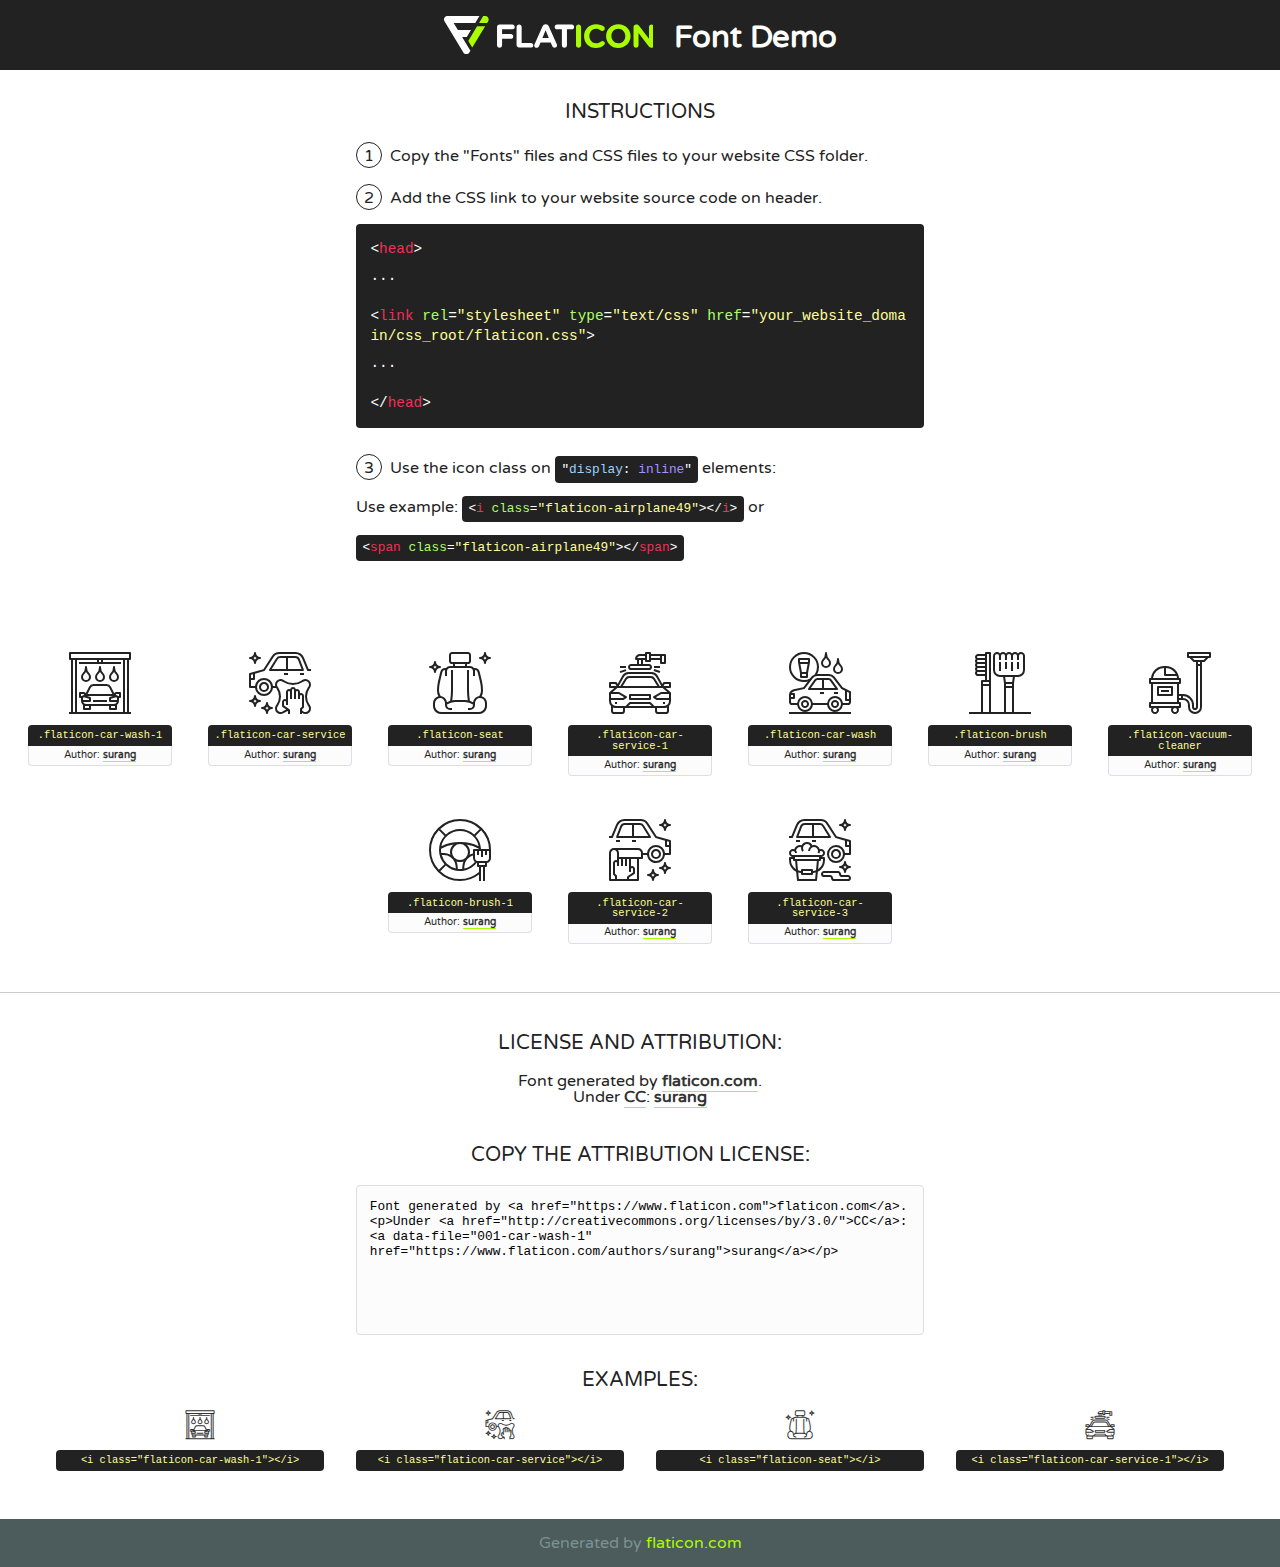
<file: lib/flaticon/font/flaticon.html>
<!DOCTYPE html>
<!--
  Flaticon icon font: Flaticon
  Creation date: 11/10/2020 08:08
-->
<html>
<!DOCTYPE html>
<html>

<head>
    <title>Flaticon WebFont</title>
    <link href="http://fonts.googleapis.com/css?family=Varela+Round" rel="stylesheet" type="text/css" />
    <link rel="stylesheet" type="text/css" href="flaticon.css">
    <meta charset="UTF-8">
    <style>
    html, body, div, span, applet, object, iframe,
    h1, h2, h3, h4, h5, h6, p, blockquote, pre,
    a, abbr, acronym, address, big, cite, code,
    del, dfn, em, img, ins, kbd, q, s, samp,
    small, strike, strong, sub, sup, tt, var,
    b, u, i, center,
    dl, dt, dd, ol, ul, li,
    fieldset, form, label, legend,
    table, caption, tbody, tfoot, thead, tr, th, td,
    article, aside, canvas, details, embed, 
    figure, figcaption, footer, header, hgroup, 
    menu, nav, output, ruby, section, summary,
    time, mark, audio, video {
        margin: 0;
        padding: 0;
        border: 0;
        font-size: 100%;
        font: inherit;
        vertical-align: baseline;
    }
    /* HTML5 display-role reset for older browsers */
    article, aside, details, figcaption, figure, 
    footer, header, hgroup, menu, nav, section {
        display: block;
    }
    body {
        line-height: 1;
    }
    ol, ul {
        list-style: none;
    }
    blockquote, q {
        quotes: none;
    }
    blockquote:before, blockquote:after,
    q:before, q:after {
        content: '';
        content: none;
    }
    table {
        border-collapse: collapse;
        border-spacing: 0;
    }
    body {
        font-family: 'Varela Round', Helvetica, Arial, sans-serif;
        font-size: 16px;
        color: #222;
    }
    a {
        color: #333;
        border-bottom: 1px solid #a9fd00;
        font-weight: bold;
        text-decoration: none;
    }
    * {
        -moz-box-sizing: border-box;
        -webkit-box-sizing: border-box;
        box-sizing: border-box;
        margin: 0;
        padding: 0;
    }
    [class^="flaticon-"]:before, [class*=" flaticon-"]:before, [class^="flaticon-"]:after, [class*=" flaticon-"]:after {
        font-family: Flaticon;
        font-size: 30px;
        font-style: normal;
        margin-left: 20px;
        color: #333;
    }
    .wrapper {
        max-width: 600px;
        margin: auto;
        padding: 0 1em;
    }
    .title {
        font-size: 1.25em;
        text-align: center;
        margin-bottom: 1em;
        text-transform: uppercase;
    }
    header {
        text-align: center;
        background-color: #222;
        color: #fff;
        padding: 1em;
    }
    header .logo {
        width: 210px;
        height: 38px;
        display: inline-block;
        vertical-align: middle;
        margin-right: 1em;
        border: none;
    }
    header strong {
        font-size: 1.95em;
        font-weight: bold;
        vertical-align: middle;
        margin-top: 5px;
        display: inline-block;
    }
    .demo {
        margin: 2em auto;
        line-height: 1.25em;
    }
    .demo ul li {
        margin-bottom: 1em;
    }
    .demo ul li .num {
        color: #222;
        border-radius: 20px;
        display: inline-block;
        width: 26px;
        padding: 3px;
        height: 26px;
        text-align: center;
        margin-right: 0.5em;
        border: 1px solid #222;
    }
    .demo ul li code {
        background-color: #222;
        border-radius: 4px;
        padding: 0.25em 0.5em;
        display: inline-block;
        color: #fff;
        font-family: Consolas,Monaco,Lucida Console,Liberation Mono,DejaVu Sans Mono,Bitstream Vera Sans Mono,Courier New, monospace;
        font-weight: lighter;
        margin-top: 1em;
        font-size: 0.8em;
        word-break: break-all;
    }
    .demo ul li code.big {
        padding: 1em;
        font-size: 0.9em;
    }
    .demo ul li code .red {
        color: #EF3159;
    }
    .demo ul li code .green {
        color: #ACFF65;
    }
    .demo ul li code .yellow {
        color: #FFFF99;
    }
    .demo ul li code .blue {
        color: #99D3FF;
    }
    .demo ul li code .purple {
        color: #A295FF;
    }
    .demo ul li code .dots {
        margin-top: 0.5em;
        display: block;
    }
    #glyphs {
        border-bottom: 1px solid #ccc;
        padding: 2em 0;
        text-align: center;
    }
    .glyph {
        display: inline-block;
        width: 9em;
        margin: 1em;
        text-align: center;
        vertical-align: top;
        background: #FFF;
    }
    .glyph .glyph-icon {
        padding: 10px;
        display: block;
        font-family:"Flaticon";
        font-size: 64px;
        line-height: 1;
    }
    .glyph .glyph-icon:before {
        font-size: 64px;
        color: #222;
        margin-left: 0;
    }
    .class-name {
        font-size: 0.65em;
        background-color: #222;
        color: #fff;
        border-radius: 4px 4px 0 0;
        padding: 0.5em;
        color: #FFFF99;
        font-family: Consolas,Monaco,Lucida Console,Liberation Mono,DejaVu Sans Mono,Bitstream Vera Sans Mono,Courier New, monospace;
    }
    .author-name {
        font-size: 0.6em;
        background-color: #fcfcfd;
        border: 1px solid #DEDEE4;
        border-top: 0;
        border-radius: 0 0 4px 4px;
        padding: 0.5em;
    }
    .class-name:last-child {
        font-size: 10px;
        color:#888;
    }
    .class-name:last-child a {
        font-size: 10px;
        color:#555;
    }
    .class-name:last-child a:hover {
        color:#a9fd00;
    }
    .glyph > input {
        display: block;
        width: 100px;
        margin: 5px auto;
        text-align: center;
        font-size: 12px;
        cursor: text;
    }
    .glyph > input.icon-input {
        font-family:"Flaticon";
        font-size: 16px;
        margin-bottom: 10px;
    }
    .attribution .title {
        margin-top: 2em;
    }
    .attribution textarea {
        background-color: #fcfcfd;
        padding: 1em;
        border: none;
        box-shadow: none;
        border: 1px solid #DEDEE4;
        border-radius: 4px;
        resize: none;
        width: 100%;
        height: 150px;
        font-size: 0.8em;
        font-family: Consolas,Monaco,Lucida Console,Liberation Mono,DejaVu Sans Mono,Bitstream Vera Sans Mono,Courier New, monospace;
        -webkit-appearance: none;
    }
    .iconsuse {
        margin: 2em auto;
        text-align: center;
        max-width: 1200px;
    }
    .iconsuse:after {
        content: '';
        display: table;
        clear: both;
    }
    .iconsuse .image {
        float: left;
        width: 25%;
        padding: 0 1em;
    }
    .iconsuse .image p {
        margin-bottom: 1em;
    }
    .iconsuse .image span {
        display: block;
        font-size: 0.65em;
        background-color: #222;
        color: #fff;
        border-radius: 4px;
        padding: 0.5em;
        color: #FFFF99;
        margin-top: 1em;
        font-family: Consolas,Monaco,Lucida Console,Liberation Mono,DejaVu Sans Mono,Bitstream Vera Sans Mono,Courier New, monospace;
    }
    #footer {
        text-align: center;
        background-color: #4C5B5C;
        color: #7c9192;
        padding: 1em;
    }
    #footer a {
        border: none;
        color: #a9fd00;
        font-weight: normal;
    }
    @media (max-width: 960px) {
        .iconsuse .image {
            width: 50%;
        }
    }
    @media (max-width: 560px) {
        .iconsuse .image {
            width: 100%;
        }
    }
    </style>
</head>

<body class="characters-off">

    <header>
        <a href="https://www.flaticon.com" target="_blank" class="logo">
            <svg version="1.1" xmlns="http://www.w3.org/2000/svg" xmlns:xlink="http://www.w3.org/1999/xlink" xmlns:a="http://ns.adobe.com/AdobeSVGViewerExtensions/3.0/" viewBox="0 0 560.875 102.036" enable-background="new 0 0 560.875 102.036" xml:space="preserve">
                <defs>
                </defs>
                <g>
                    <g class="letters">
                        <path fill="#ffffff" d="M141.596,29.675c0-3.777,2.985-6.767,6.764-6.767h34.438c3.426,0,6.15,2.728,6.15,6.15
                        c0,3.43-2.724,6.149-6.15,6.149h-27.674v13.091h23.719c3.429,0,6.151,2.724,6.151,6.15c0,3.43-2.723,6.149-6.151,6.149h-23.719
                        v17.574c0,3.773-2.986,6.761-6.764,6.761c-3.779,0-6.764-2.989-6.764-6.761V29.675z"></path>
                        <path fill="#ffffff" d="M193.844,29.149c0-3.781,2.985-6.767,6.764-6.767c3.776,0,6.763,2.985,6.763,6.767v42.957h25.039
                        c3.426,0,6.149,2.726,6.149,6.153c0,3.425-2.723,6.15-6.149,6.15h-31.802c-3.779,0-6.764-2.986-6.764-6.768V29.149z"></path>
                        <path fill="#ffffff" d="M241.891,75.71l21.438-48.407c1.492-3.341,4.215-5.357,7.906-5.357h0.792
                        c3.686,0,6.323,2.017,7.815,5.357l21.439,48.407c0.436,0.967,0.701,1.845,0.701,2.723c0,3.602-2.809,6.501-6.414,6.501
                        c-3.161,0-5.269-1.845-6.499-4.655l-4.132-9.661h-27.059l-4.301,10.102c-1.144,2.631-3.426,4.214-6.237,4.214
                        c-3.517,0-6.24-2.81-6.24-6.325C241.1,77.64,241.451,76.677,241.891,75.71z M279.932,58.666l-8.521-20.297l-8.526,20.297H279.932
                        z"></path>
                        <path fill="#ffffff" d="M314.864,35.387H301.86c-3.429,0-6.239-2.813-6.239-6.238c0-3.429,2.811-6.24,6.239-6.24h39.533
                        c3.426,0,6.237,2.811,6.237,6.24c0,3.425-2.811,6.238-6.237,6.238h-13.001v42.785c0,3.773-2.99,6.761-6.764,6.761
                        c-3.779,0-6.764-2.989-6.764-6.761V35.387z"></path>
                        <path fill="#A9FD00" d="M352.615,29.149c0-3.781,2.985-6.767,6.767-6.767c3.774,0,6.761,2.985,6.761,6.767v49.024
                        c0,3.773-2.987,6.761-6.761,6.761c-3.781,0-6.767-2.989-6.767-6.761V29.149z"></path>
                        <path fill="#A9FD00" d="M374.132,53.836v-0.179c0-17.481,13.178-31.801,32.065-31.801c9.22,0,15.459,2.458,20.557,6.238
                        c1.402,1.054,2.637,2.985,2.637,5.357c0,3.692-2.985,6.59-6.681,6.59c-1.845,0-3.071-0.702-4.044-1.319
                        c-3.776-2.813-7.729-4.393-12.562-4.393c-10.364,0-17.831,8.611-17.831,19.154v0.173c0,10.542,7.291,19.329,17.831,19.329
                        c5.715,0,9.492-1.756,13.359-4.834c1.049-0.874,2.458-1.491,4.039-1.491c3.429,0,6.325,2.813,6.325,6.236
                        c0,2.106-1.056,3.78-2.282,4.834c-5.539,4.834-12.036,7.733-21.878,7.733C387.572,85.464,374.132,71.493,374.132,53.836z"></path>
                        <path fill="#A9FD00" d="M433.009,53.836v-0.179c0-17.481,13.79-31.801,32.766-31.801c18.981,0,32.592,14.143,32.592,31.628v0.173
                        c0,17.483-13.785,31.807-32.769,31.807C446.625,85.464,433.009,71.32,433.009,53.836z M484.224,53.836v-0.179
                        c0-10.539-7.725-19.326-18.626-19.326c-10.893,0-18.449,8.611-18.449,19.154v0.173c0,10.542,7.73,19.329,18.626,19.329
                        C476.676,72.986,484.224,64.378,484.224,53.836z"></path>
                        <path fill="#A9FD00" d="M506.233,29.321c0-3.774,2.99-6.763,6.767-6.763h1.401c3.252,0,5.183,1.583,7.029,3.953l26.093,34.265
                        V29.059c0-3.692,2.99-6.677,6.681-6.677c3.683,0,6.671,2.985,6.671,6.677v48.934c0,3.78-2.987,6.765-6.764,6.765h-0.436
                        c-3.257,0-5.188-1.581-7.034-3.953l-27.056-35.492v32.944c0,3.687-2.985,6.676-6.678,6.676c-3.683,0-6.673-2.989-6.673-6.676
                        V29.321z"></path>
                    </g>
                    <g class="insignia">
                        <path fill="#ffffff" d="M48.372,56.137h12.517l11.156-18.537H37.186L25.688,18.539h57.825L94.668,0H9.271
                        C5.925,0,2.842,1.801,1.198,4.716c-1.644,2.907-1.593,6.482,0.134,9.343l50.38,83.501c1.678,2.781,4.689,4.476,7.938,4.476
                        c3.246,0,6.257-1.695,7.935-4.476l2.898-4.804L48.372,56.137z"></path>
                        <g class="i">
                            <path fill="#A9FD00" d="M93.575,18.539h0.031v0.004l21.652,0.004l2.705-4.488c1.727-2.861,1.778-6.436,0.133-9.343
                            C116.454,1.801,113.371,0,110.026,0h-5.294L93.575,18.539z"></path>
                            <polygon fill="#A9FD00" points="88.291,27.356 64.725,66.486 75.519,84.404 109.942,27.356"></polygon>
                        </g>
                    </g>
                </g>
            </svg>
        </a>
        <strong>Font Demo</strong>
    </header>


    <section class="demo wrapper">

        <p class="title">Instructions</p>

        <ul>
            <li>
                <span class="num">1</span>Copy the "Fonts" files and CSS files to your website CSS folder.
            </li>
            <li>
                <span class="num">2</span>Add the CSS link to your website source code on header.
                <code class="big">
                    &lt;<span class="red">head</span>&gt;
                    <br/><span class="dots">...</span>
                    <br/>&lt;<span class="red">link</span> <span class="green">rel</span>=<span class="yellow">"stylesheet"</span> <span class="green">type</span>=<span class="yellow">"text/css"</span> <span class="green">href</span>=<span class="yellow">"your_website_domain/css_root/flaticon.css"</span>&gt;
                    <br/><span class="dots">...</span>
                    <br/>&lt;/<span class="red">head</span>&gt;
                </code>
            </li>

            <li>
                <p>
                    <span class="num">3</span>Use the icon class on <code>"<span class="blue">display</span>:<span class="purple"> inline</span>"</code> elements:
                    <br />
                    Use example: <code>&lt;<span class="red">i</span> <span class="green">class</span>=<span class="yellow">&quot;flaticon-airplane49&quot;</span>&gt;&lt;/<span class="red">i</span>&gt;</code> or <code>&lt;<span class="red">span</span> <span class="green">class</span>=<span class="yellow">&quot;flaticon-airplane49&quot;</span>&gt;&lt;/<span class="red">span</span>&gt;</code>
            </li>
        </ul>

    </section>




   <section id="glyphs">          
    
      
        <div class="glyph"><div class="glyph-icon flaticon-car-wash-1"></div>
            <div class="class-name">.flaticon-car-wash-1</div>
            <div class="author-name">Author: <a data-file="001-car-wash-1" href="https://www.flaticon.com/authors/surang">surang</a> </div> 
        </div>        
        
        <div class="glyph"><div class="glyph-icon flaticon-car-service"></div>
            <div class="class-name">.flaticon-car-service</div>
            <div class="author-name">Author: <a data-file="002-car-service" href="https://www.flaticon.com/authors/surang">surang</a> </div> 
        </div>        
        
        <div class="glyph"><div class="glyph-icon flaticon-seat"></div>
            <div class="class-name">.flaticon-seat</div>
            <div class="author-name">Author: <a data-file="003-seat" href="https://www.flaticon.com/authors/surang">surang</a> </div> 
        </div>        
        
        <div class="glyph"><div class="glyph-icon flaticon-car-service-1"></div>
            <div class="class-name">.flaticon-car-service-1</div>
            <div class="author-name">Author: <a data-file="004-car-service-1" href="https://www.flaticon.com/authors/surang">surang</a> </div> 
        </div>        
        
        <div class="glyph"><div class="glyph-icon flaticon-car-wash"></div>
            <div class="class-name">.flaticon-car-wash</div>
            <div class="author-name">Author: <a data-file="005-car-wash" href="https://www.flaticon.com/authors/surang">surang</a> </div> 
        </div>        
        
        <div class="glyph"><div class="glyph-icon flaticon-brush"></div>
            <div class="class-name">.flaticon-brush</div>
            <div class="author-name">Author: <a data-file="006-brush" href="https://www.flaticon.com/authors/surang">surang</a> </div> 
        </div>        
        
        <div class="glyph"><div class="glyph-icon flaticon-vacuum-cleaner"></div>
            <div class="class-name">.flaticon-vacuum-cleaner</div>
            <div class="author-name">Author: <a data-file="007-vacuum-cleaner" href="https://www.flaticon.com/authors/surang">surang</a> </div> 
        </div>        
        
        <div class="glyph"><div class="glyph-icon flaticon-brush-1"></div>
            <div class="class-name">.flaticon-brush-1</div>
            <div class="author-name">Author: <a data-file="008-brush-1" href="https://www.flaticon.com/authors/surang">surang</a> </div> 
        </div>        
        
        <div class="glyph"><div class="glyph-icon flaticon-car-service-2"></div>
            <div class="class-name">.flaticon-car-service-2</div>
            <div class="author-name">Author: <a data-file="009-car-service-2" href="https://www.flaticon.com/authors/surang">surang</a> </div> 
        </div>        
        
        <div class="glyph"><div class="glyph-icon flaticon-car-service-3"></div>
            <div class="class-name">.flaticon-car-service-3</div>
            <div class="author-name">Author: <a data-file="010-car-service-3" href="https://www.flaticon.com/authors/surang">surang</a> </div> 
        </div>        
        

    </section>



    <section class="attribution wrapper"   style="text-align:center;">

      <div class="title">License and attribution:</div><div class="attrDiv">Font generated by <a href="https://www.flaticon.com">flaticon.com</a>. <div><p>Under <a href="http://creativecommons.org/licenses/by/3.0/">CC</a>: <a data-file="001-car-wash-1" href="https://www.flaticon.com/authors/surang">surang</a></p>  </div>
      </div>
      <div class="title">Copy the Attribution License:</div>

    <textarea onclick="this.focus();this.select();">Font generated by &lt;a href=&quot;https://www.flaticon.com&quot;&gt;flaticon.com&lt;/a&gt;. <p>Under <a href="http://creativecommons.org/licenses/by/3.0/">CC</a>: <a data-file="001-car-wash-1" href="https://www.flaticon.com/authors/surang">surang</a></p>  
     </textarea>

    </section>

    <section class="iconsuse">

          <div class="title">Examples:</div>            
             
            <div class="image">
                <p>
                    <i class="glyph-icon flaticon-car-wash-1"></i> 
                    <span>&lt;i class=&quot;flaticon-car-wash-1&quot;&gt;&lt;/i&gt;</span>
                </p>
            </div>
            
            <div class="image">
                <p>
                    <i class="glyph-icon flaticon-car-service"></i> 
                    <span>&lt;i class=&quot;flaticon-car-service&quot;&gt;&lt;/i&gt;</span>
                </p>
            </div>
            
            <div class="image">
                <p>
                    <i class="glyph-icon flaticon-seat"></i> 
                    <span>&lt;i class=&quot;flaticon-seat&quot;&gt;&lt;/i&gt;</span>
                </p>
            </div>
            
            <div class="image">
                <p>
                    <i class="glyph-icon flaticon-car-service-1"></i> 
                    <span>&lt;i class=&quot;flaticon-car-service-1&quot;&gt;&lt;/i&gt;</span>
                </p>
            </div>
                       
        </div>
                            
    </section>

<div id="footer">
    <div>Generated by <a href="https://www.flaticon.com">flaticon.com</a>
    </div>
</div>



</body>
</html>
</file>
<file: lib/flaticon/font/flaticon.css>
/*
  	Flaticon icon font: Flaticon
  	Creation date: 11/10/2020 08:08
  	*/

@font-face {
  font-family: "Flaticon";
  src: url("./Flaticon.eot");
  src: url("./Flaticon.eot?#iefix") format("embedded-opentype"),
       url("./Flaticon.woff2") format("woff2"),
       url("./Flaticon.woff") format("woff"),
       url("./Flaticon.ttf") format("truetype"),
       url("./Flaticon.svg#Flaticon") format("svg");
  font-weight: normal;
  font-style: normal;
}

@media screen and (-webkit-min-device-pixel-ratio:0) {
  @font-face {
    font-family: "Flaticon";
    src: url("./Flaticon.svg#Flaticon") format("svg");
  }
}

[class^="flaticon-"]:before, [class*=" flaticon-"]:before,
[class^="flaticon-"]:after, [class*=" flaticon-"]:after {   
  font-family: Flaticon;
        font-size: 20px;
font-style: normal;
margin-left: 20px;
}

.flaticon-car-wash-1:before { content: "\f100"; }
.flaticon-car-service:before { content: "\f101"; }
.flaticon-seat:before { content: "\f102"; }
.flaticon-car-service-1:before { content: "\f103"; }
.flaticon-car-wash:before { content: "\f104"; }
.flaticon-brush:before { content: "\f105"; }
.flaticon-vacuum-cleaner:before { content: "\f106"; }
.flaticon-brush-1:before { content: "\f107"; }
.flaticon-car-service-2:before { content: "\f108"; }
.flaticon-car-service-3:before { content: "\f109"; }
</file>
<file: css/style.css>
/*******************************/
/********* General CSS *********/
/*******************************/
body {
    color: #444444;
    font-weight: 400;
    background: #ffffff;
    font-family: 'Barlow', sans-serif;
}

h1,
h2, 
h3, 
h4,
h5, 
h6 {
    color: #202C45;
}

a {
    color: #202C45;
    transition: .3s;
}

a:hover,
a:active,
a:focus {
    color: #E81C2E;
    outline: none;
    text-decoration: none;
}

.btn.btn-custom {
    padding: 10px 30px 12px 30px;
    text-align: center; 
    font-size: 16px;
    font-weight: 500;
    color: #ffffff;
    background: #E81C2E;
    border: none;
    border-radius: 60px;
    box-shadow: inset 0 0 0 0 #202C45;
    transition: ease-out 0.5s;
    -webkit-transition: ease-out 0.5s;
    -moz-transition: ease-out 0.5s;
}

.btn.btn-custom:hover {
    color: #E81C2E;
    background: #202C45;
    box-shadow: inset 200px 0 0 0 #202C45;
}

.btn:focus,
.form-control:focus {
    box-shadow: none;
}

.container-fluid {
    max-width: 1366px;
}

[class^="flaticon-"]:before, [class*=" flaticon-"]:before,
[class^="flaticon-"]:after, [class*=" flaticon-"]:after {   
    font-size: inherit;
    margin-left: 0;
}


/**********************************/
/****** Loader & Back to Top ******/
/**********************************/
#loader {
    position: fixed;
    top: 0;
    right: 0;
    bottom: 0;
    left: 0;
    display: flex;
    align-items: center;
    justify-content: center;
    background: #ffffff;
    opacity: 0;
    visibility: hidden;
    -webkit-transition: opacity .3s ease-out, visibility 0s linear .3s;
    -o-transition: opacity .3s ease-out, visibility 0s linear .3s;
    transition: opacity .3s ease-out, visibility 0s linear .3s;
    z-index: 999;
}

#loader.show {
    -webkit-transition: opacity .6s ease-out, visibility 0s linear 0s;
    -o-transition: opacity .6s ease-out, visibility 0s linear 0s;
    transition: opacity .6s ease-out, visibility 0s linear 0s;
    visibility: visible;
    opacity: 1;
}

#loader .loader {
    position: relative;
    width: 45px;
    height: 45px;
    border: 5px solid #dddddd;
    border-top: 5px solid #E81C2E;
    border-radius: 50%;
    -webkit-animation: spin 2s linear infinite;
    animation: spin 2s linear infinite;
}

@-webkit-keyframes spin {
    0% { -webkit-transform: rotate(0deg); }
    100% { -webkit-transform: rotate(360deg); }
}

@keyframes spin {
    0% { transform: rotate(0deg); }
    100% { transform: rotate(360deg); }
}

.back-to-top {
    position: fixed;
    display: none;
    width: 44px;
    height: 44px;
    text-align: center;
    line-height: 1;
    font-size: 22px;
    right: 15px;
    bottom: 15px;
    transition: .5s;
    background: #E81C2E;
    border-radius: 44px;
    z-index: 9;
}

.back-to-top i {
    color: #ffffff;
    padding-top: 10px;
}

.back-to-top:hover {
    background: #202C45;
}


/**********************************/
/********** Top Bar CSS ***********/
/**********************************/
.top-bar {
    position: relative;
    height: 75px;
    display: flex;
    align-items: center;
    background: #ffffff;
}

.top-bar .logo {
    text-align: left;
    overflow: hidden;
}

.top-bar .logo h1 {
    margin: -4px 0 0 0;
    color: #E81C2E;
    font-size: 50px;
    line-height: 50px;
    font-weight: 800;
    letter-spacing: 1px;
    font-style: italic;
}

.top-bar .logo h1 span {
    color: #202C45;
}

.top-bar .logo img {
    max-width: 100%;
    max-height: 60px;
}

.top-bar .top-bar-item {
    display: flex;
    align-items: center;
    justify-content: flex-end;
}

.top-bar .top-bar-icon {
    width: 40px;
    height: 40px;
    display: flex;
    align-items: center;
    justify-content: center;
    background: #202C45;
    border-radius: 40px;
}

.top-bar .top-bar-icon i {
    margin: 0;
    color: #ffffff;
    font-size: 16px;
}

.top-bar .top-bar-text {
    padding-left: 15px;
}

.top-bar .top-bar-text h3 {
    margin: 0 0 5px 0;
    font-size: 18px;
    font-weight: 600;
}

.top-bar .top-bar-text p {
    margin: 0;
    font-size: 14px;
    font-weight: 400;
}

@media (max-width: 991.98px) {
    .top-bar .logo {
        text-align: center;
    }
}


/**********************************/
/*********** Nav Bar CSS **********/
/**********************************/
.nav-bar {
    position: relative;
    background: #202C45;
}

.nav-bar.nav-sticky {
    position: fixed;
    width: 100%;
    top: 0;
    left: 0;
    box-shadow: 0 2px 5px rgba(0, 0, 0, .3);
    z-index: 999;
}

.nav-bar .navbar {
    padding: 20px 0;
    background: #202C45 !important;
    transition: .3s;
}

.nav-bar.nav-sticky .navbar {
    padding: 5px 0;
}

.navbar-dark .navbar-nav .nav-link,
.navbar-dark .navbar-nav .nav-link:focus,
.navbar-dark .navbar-nav .nav-link:hover,
.navbar-dark .navbar-nav .nav-link.active {
    color: #ffffff;
    padding: 15px;
    font-weight: 500;
    letter-spacing: 1px;
}

.navbar-dark .navbar-nav .nav-link:hover,
.navbar-dark .navbar-nav .nav-link.active {
    color: #E81C2E;
}

.nav-bar .dropdown-menu {
    margin-top: 0;
    border: 0;
    border-radius: 0;
    background: #f8f9fa;
}
.dropdown-menu :hover {
    background: red;
    
}

.nav-bar .btn.btn-custom {
    color: #202C45;
    background: #ffffff;
    box-shadow: inset 0 0 0 0 #E81C2E;
}

.nav-bar .btn:hover {
    color: #ffffff;
    background: #E81C2E;
    box-shadow: inset 200px 0 0 0 #E81C2E;
}

@media (min-width: 992px) {
    .nav-bar .navbar-brand {
        display: none;
    }
}

@media (max-width: 991.98px) {
    .navbar-dark .navbar-nav .nav-link,
    .navbar-dark .navbar-nav .nav-link:focus,
    .navbar-dark .navbar-nav .nav-link:hover,
    .navbar-dark .navbar-nav .nav-link.active {
        padding: 5px 0;
    }
    
    .nav-bar .dropdown-menu {
        box-shadow: none;
    }
    
    .nav-bar .btn {
        display: none;
    }
}


/*******************************/
/********** Hero CSS ***********/
/*******************************/
.carousel {
    position: relative;
    width: 100%;
    min-height: 400px;
    background: #ffffff;
    margin-bottom: 45px;
}

.carousel .container-fluid {
    padding: 0;
}

.carousel .carousel-item {
    position: relative;
    width: 100%;
    min-height: 400px;
    display: flex;
    align-items: center;
    justify-content: center;
    flex-direction: column;
}

.carousel .carousel-img {
    
    position: relative;
    width: 100%;
    height: 100%;
    margin-bottom: 5px;
    margin-top: 50px;
    margin-right: 50px;
    margin-left: 50px;
    min-height: 300px;
    text-align: right;
    overflow: hidden;
    border: solid 10px  #E81C2E;

}

.carousel .carousel-img::after {
    position: absolute;
    content: "";
    top: 0;
    right: 0;
    bottom: 0;
    left: 0;
    background: rgba(0, 0, 0, .5);
    z-index: 1;
}

.carousel .carousel-img img {
    width: 100%;
    height: 700px;
    object-fit: cover;
}

.carousel .carousel-text {
    position: absolute;
    max-width: 992px;
    padding: 0 15px;
    text-align: center;
    display: flex;
    align-items: center;
    justify-content: center;
    flex-direction: column;
    z-index: 2;
}

.carousel .carousel-text h3 {
    color: #E81C2E;
    font-size: 20px;
    font-weight: 700;
    letter-spacing: 4px;
    text-transform: uppercase;
    margin-bottom: 0px;
}

.carousel .carousel-text h1 {
    color: #ffffff;
    font-size: 90px;
    font-weight: 700;
    margin-bottom: 20px;
    text-transform: capitalize;
}

.carousel .carousel-text p {
    max-width: 500px;
    color: #ffffff;
    font-size: 18px;
    margin-bottom: 40px;
}

.carousel .btn.btn-custom {
    padding: 20px 45px 22px 45px;
    color: #ffffff;
}

.carousel .btn.btn-custom:hover {
    color: #E81C2E;
}

.carousel .owl-nav {
    position: absolute;
    width: 100%;
    height: 50px;
    top: calc(50% - 25px);
    left: 0;
    display: flex;
    justify-content: space-between;
    z-index: 9;
}

.carousel .owl-nav .owl-prev,
.carousel .owl-nav .owl-next {
    width: 50px;
    height: 50px;
    display: flex;
    align-items: center;
    justify-content: center;
    color: #ffffff;
    border-radius: 50px;
    background: rgba(256, 256, 256, .2);
    font-size: 22px;
    transition: .5s;
}

.carousel .owl-nav .owl-prev {
    margin-left: 30px;
}

.carousel .owl-nav .owl-next {
    margin-right: 30px;
}

.carousel .owl-nav .owl-prev:hover,
.carousel .owl-nav .owl-next:hover {
    color: #ffffff;
    background: #E81C2E;
}

.carousel .animated {
    -webkit-animation-duration: 1s;
    animation-duration: 1s;
}

@media (max-width: 991.98px) {
    .carousel .carousel-text h3 {
        margin-bottom: 5px;
    }
    
    .carousel .carousel-text h1 {
        font-size: 60px;
    }
    
    .carousel .carousel-text p {
        font-size: 16px;
    }
    
    .carousel .carousel-text .btn {
        padding: 12px 30px;
        font-size: 15px;
        letter-spacing: 0;
    }
}

@media (max-width: 767.98px) {
    .carousel .carousel-text h3 {
        font-size: 18px;
        letter-spacing: 2px;
        margin-bottom: 15px;
    }
    
    .carousel .carousel-text h1 {
        font-size: 45px;
    }
    
    .carousel .carousel-text .btn {
        padding: 10px 25px;
        font-size: 15px;
        letter-spacing: 0;
    }
}

@media (max-width: 575.98px) {
    .carousel .carousel-text h3 {
        font-size: 14px;
        letter-spacing: 1px;
        margin-bottom: 10px;
    }
    
    .carousel .carousel-text h1 {
        font-size: 30px;
        margin-bottom: 15px;
    }
    
    .carousel .carousel-text p {
        margin-bottom: 25px;
    }
    
    .carousel .carousel-text .btn {
        padding: 8px 20px;
        font-size: 14px;
        letter-spacing: 0;
    }
}


/*******************************/
/******* Page Header CSS *******/
/*******************************/
.page-header {
    position: relative;
    margin-bottom: 45px;
    padding: 90px 0;
    text-align: center;
    background: #202C45;
    border-top: 1px dotted #ffffff;
}

.page-header h2 {
    position: relative;
    color: #ffffff;
    font-size: 60px;
    font-weight: 700;
    margin-bottom: 20px;
    padding-bottom: 5px;
}

.page-header h2::after {
    position: absolute;
    content: "";
    width: 100px;
    height: 2px;
    left: calc(50% - 50px);
    bottom: 0;
    background: #ffffff;
}

.page-header a {
    position: relative;
    padding: 0 12px;
    font-size: 22px;
    color: #ffffff;
}

.page-header a:hover {
    color: #E81C2E;
}

.page-header a::after {
    position: absolute;
    content: "/";
    width: 8px;
    height: 8px;
    top: -2px;
    right: -7px;
    text-align: center;
    color: #ffffff;
}

.page-header a:last-child::after {
    display: none;
}

@media (max-width: 991.98px) {
    .page-header {
        padding: 60px 0;
    }
    
    .page-header h2 {
        font-size: 45px;
    }
    
    .page-header a {
        font-size: 20px;
    }
}

@media (max-width: 767.98px) {
    .page-header {
        padding: 45px 0;
    }
    
    .page-header h2 {
        font-size: 35px;
    }
    
    .page-header a {
        font-size: 18px;
    }
}


/*******************************/
/******* Section Header ********/
/*******************************/
.section-header {
    position: relative;
    width: 100%;
    max-width: 700px;
    margin: 0 auto 45px auto;
}

.section-header p {
    display: inline-block;
    margin-bottom: 10px;
    padding-bottom: 5px;
    position: relative;
    font-size: 16px;
    font-weight: 700;
    letter-spacing: 4px;
    text-transform: uppercase;
    color: #E81C2E;
}

}
.section-header p::after {
    position: absolute;
    content: "";
    width: 50%;
    height: 2px;
    left: 25%;
    bottom: 0;
    background: #E81C2E;
}

.section-header.text-left p::after {
    left: 0;
}

.section-header.text-right p::after {
    left: 50%;
}

.section-header h2 {
    margin: 0;
    font-size: 45px;
    font-weight: 700;
    text-transform: capitalize;
}

@media (max-width: 991.98px) {
    .section-header h2 {
        font-size: 45px;
    }
}

@media (max-width: 767.98px) {
    .section-header h2 {
        font-size: 40px;
    }
}

@media (max-width: 575.98px) {
    .section-header h2 {
        font-size: 35px;
    }
}


/*******************************/
/********** About CSS **********/
/*******************************/
.about {
    position: relative;
    width: 100%;
    padding: 45px 0 15px 0;
}

.about .section-header {
    margin-bottom: 30px;
    margin-left: 0;
}

.about .about-img img {
    width: 100%;
    border-radius: 5px;
    margin-bottom: 30px;
}

.about .about-content {
    margin-bottom: 30px;
}

.about .about-content ul {
    margin: 0;
    padding: 0;
    list-style: none;
    margin-bottom: 25px;
}

.about .about-content ul li {
    margin-bottom: 5px;
}

.about .about-content ul li i {
    margin-right: 8px;
    color: #E81C2E;
}


/*******************************/
/********* Service CSS *********/
/*******************************/
.service {
    position: relative;
    width: 100%;
    padding: 45px 0 0 0;
}

.service .service-item {
    position: relative;
    width: 100%;
    display: flex;
    flex-direction: column;
    margin-bottom: 45px;
}

.service .service-item i {
    color: #202C45;
    font-size: 75px;
    line-height: 75px;
    margin-bottom: 20px;
}

.service .service-item [class^="flaticon-"]::before {
    margin: 0;
    font-size: 60px;
    line-height: 60px;
    background-image: linear-gradient(#E81C2E, #202C45);
    -webkit-background-clip: text;
    -webkit-text-fill-color: transparent;
    transition: .5s;
}

.service .service-item h3 {
    margin-bottom: 10px;
    font-size: 20px;
    font-weight: 700;
    letter-spacing: 1px;
}

.service .service-item p {
    margin: 0;
}


/*******************************/
/********** Facts CSS **********/
/*******************************/
.facts {
    position: relative;
    width: 100%;
    min-height: 400px;
    margin: 45px 0;
    display: flex;
    align-items: center;
    background: #202C45;
}

.facts .facts-item {
    display: flex;
    flex-direction: row;
    margin: 25px 0;
}

.facts .facts-item i {
    margin-top: 15px;
    font-size: 45px;
    color: #E81C2E;
}

.facts .facts-text {
    padding-left: 20px;
}

.facts .facts-text h3 {
    position: relative;
    display: inline-block;
    color: #ffffff;
    font-size: 60px;
    font-weight: 700;
}

.facts .facts-text h3::after {
    position: absolute;
    content: "\f067";
    top: 0px;
    right: -25px;
    color: #ffffff;
    font-size: 25px;
    font-family: "Font Awesome 5 Free";
    font-weight: 900;
}

.facts .facts-text p {
    color: #ffffff;
    font-size: 18px;
    font-weight: 500;
    margin: 0;
}


/*******************************/
/********* Pricing CSS *********/
/*******************************/
.price {
    position: relative;
    width: 100%;
    padding: 45px 0 15px 0;
}

.price .row {
    padding: 0 15px;
}

.price .col-md-4 {
    padding: 0;
}

.price .price-item {
    position: relative;
    margin-bottom: 30px;
    background: #ffffff;
    border-radius: 5px;
    text-align: center;
}

.price .featured-item {
    box-shadow: 0 0 30px rgba(0, 0, 0, .2);
    z-index: 1;
}

.price .price-header {
    padding: 45px 0 30px 0;
}

.price .price-header h3 {
    font-size: 20px;
    font-weight: 700;
    letter-spacing: 2px;
    text-transform: uppercase;
}

.price .price-header h2 {
    display: flex;
    align-items: flex-start;
    justify-content: center;
    font-size: 60px;
    font-weight: 700;
    letter-spacing: 5px;
}

.price .price-header h2 span {
    font-size: 25px;
    line-height: 55px;
}

.price .price-item.featured-item h2,
.price .price-item.featured-item h3 {
    color: #E81C2E;
}

.price .price-body {
    padding: 0 0 20px 0;
}

.price .price-body ul {
    margin: 0;
    padding: 0;
    list-style: none;
}

.price .price-body ul li {
    padding: 0 0 15px 0;
}

.price .price-body ul li i {
    margin-right: 10px;
}

.price .price-body ul li i.fa-check-circle {
    color: #39B972;
}

.price .price-body ul li i.fa-times-circle {
    color: #cccccc;
}

.price .price-item .price-footer {
    padding-bottom: 45px;
}

.price .price-item .price-footer .btn.btn-custom {
    color: #E81C2E;
    background: #202C45;
    box-shadow: inset 0 0 0 0 #E81C2E;
}

.price .price-item .price-footer .btn.btn-custom:hover {
    color: #ffffff;
    background: #E81C2E;
    box-shadow: inset 200px 0 0 0 #E81C2E;
}

.price .price-item.featured-item .price-footer .btn.btn-custom {
    color: #ffffff;
    background: #E81C2E;
    box-shadow: inset 0 0 0 0 #202C45;
}

.price .price-item.featured-item .price-footer .btn.btn-custom:hover {
    color: #E81C2E;
    background: #202C45;
    box-shadow: inset 200px 0 0 0 #202C45;
}


/*******************************/
/******** Location CSS *********/
/*******************************/
.location {
    position: relative;
    width: 100%;
    padding: 45px 0;
}

.location .location-item {
    display: flex;
    margin-bottom: 30px;
}

.location .location-item i {
    padding-top: 3px;
    font-size: 30px;
    color: #E81C2E;
}

.location .location-text {
    padding-left: 15px;
}

.location .location-text h3 {
    font-size: 18px;
    font-weight: 700;
}

.location .location-text p {
    margin-bottom: 5px;
}

.location .location-text p strong {
    margin-right: 5px;
    font-weight: 600;
}

.location .location-form {
    padding: 45px 30px;
    background: #E81C2E;
    border-radius: 5px;
}

.location .location-form h3 {
    color: #ffffff;
    font-size: 25px;
    font-weight: 700;
    margin-bottom: 25px;
}

.location .location-form .control-group {
    margin-bottom: 15px;
}

.location .location-form .form-control {
    height: 45px;
    color: #ffffff;
    padding: 0 15px;
    border-radius: 5px;
    border: 1px solid #ffffff;
    background: transparent;
}

.location .location-form textarea.form-control {
    height: 120px;
    padding: 15px;
}

.location .location-form .form-control::placeholder {
    color: #ffffff;
    opacity: 1;
}

.location .location-form .form-control:-ms-input-placeholder,
.location .location-form .form-control::-ms-input-placeholder {
    color: #ffffff;
}

.location .location-form .btn.btn-custom {
    width: 100%;
    color: #E81C2E;
    background: #ffffff;
    box-shadow: inset 0 0 0 0 #202C45;
}

.location .location-form .btn.btn-custom:hover {
    color: #ffffff;
    background: #E81C2E;
    box-shadow: inset 400px 0 0 0 #202C45;
}

@media(min-width: 576px) and (max-width: 991.89px) {
    .location .location-form .btn.btn-custom:hover {
        box-shadow: inset 650px 0 0 0 #202C45;
    }
}


/*******************************/
/*********** Team CSS **********/
/*******************************/
.team {
    position: relative;
    width: 100%;
    padding: 45px 0 15px 0;
}

.team .team-item {
    position: relative;
    margin-bottom: 30px;
}

.team .team-img {
    position: relative;
    border-radius: 5px 5px 0 0;
    overflow: hidden;
}

.team .team-img img {
    width: 100%;
    transition: .3s;
}

.team .team-item:hover img {
    transform: scale(1.1);
}

.team .team-text {
    position: relative;
    width: 100%;
    padding: 35px 30px 30px 30px;
    text-align: center;
    background: #202C45;
    border-radius: 0 0 5px 5px;
    transition: .5s;
}

.team .team-item:hover .team-text {
    background: #E81C2E;
}

.team .team-text h2 {
    color: #ffffff;
    font-size: 20px;
    font-weight: 600;
    letter-spacing: 1px;
    margin-bottom: 10px;
}

.team .team-text p {
    margin: 0;
    color: #ffffff;
}

.team .team-social {
    position: absolute;
    width: 100%;
    height: 40px;
    top: -20px;
    left: 0;
    text-align: center;
    font-size: 0;
}

.team .team-social a {
    display: inline-block;
    width: 40px;
    height: 40px;
    margin: 0 3px;
    padding: 7px 0;
    text-align: center;
    font-size: 16px;
    color: #ffffff;
    background: #202C45;
    border-radius: 40px;
    transition: .5s;
}

.team .team-item:hover .team-social a {
    background: #E81C2E;
}

.team .team-social a:hover {
    color: #202C45;
}


/*******************************/
/******* Testimonial CSS *******/
/*******************************/
.testimonial {
    position: relative;
    width: 100%;
    padding: 45px 0;
}

.testimonial .testimonials-carousel {
    position: relative;
    width: calc(100% + 30px);
    margin: 0 -15px;
}

.testimonial .testimonial-item {
    position: relative;
    width: 100%;
    padding: 0 15px;
    display: flex;
}

.testimonial .testimonial-item img {
    width: 80px;
    height: 80px;
    border-radius: 80px;
    transform: scale(.8);
    transition: 2s;
}

.testimonial .owl-item.center .testimonial-item img {
    transform: scale(1);
}

.testimonial .testimonial-text {
    width: calc(100% - 100px);
    padding-left: 20px;
}

.testimonial .testimonial-text h3 {
    font-size: 18px;
    font-weight: 700;
    letter-spacing: 1px;
    margin-bottom: 5px;
}

.testimonial .testimonial-text h4 {
    color: #777777;
    font-size: 15px;
    font-weight: 400;
    font-style: italic;
    margin-bottom: 10px;
}

.testimonial .testimonial-text p {
    margin: 0;
}

.testimonial .testimonial-text p::before {
    content: "\f10d";
    font-size: 25px;
    font-family: "Font Awesome 5 Free";
    font-weight: 900;
    color: #E81C2E;
    margin-right: 10px;
}

.testimonial .owl-dots {
    margin-top: 15px;
    text-align: center;
}

.testimonial .owl-dot {
    display: inline-block;
    margin: 0 5px;
    width: 12px;
    height: 12px;
    border-radius: 10px;
    background: #dddddd;
}

.testimonial .owl-dot.active {
    background: #E81C2E;
}


/*******************************/
/*********** Blog CSS **********/
/*******************************/
.blog {
    position: relative;
    width: 100%;
    padding: 45px 0 0 0;
}

.blog .blog-item {
    margin-bottom: 45px;
}

.blog .blog-img {
    position: relative;
    width: 100%;
}

.blog .blog-img img {
    width: 100%;
    border-radius: 5px;
}

.blog .meta-date {
    position: absolute;
    width: 70px;
    height: 70px;
    bottom: 10%;
    left: calc(50% - 35px);
    display: flex;
    align-items: center;
    justify-content: center;
    flex-direction: column;
    border-radius: 70px;
    background: #202C45;
    color: #ffffff;
    opacity: 0;
    transition: .5s;
}

.blog .meta-date span {
    font-size: 14px;
    font-weight: 400;
    letter-spacing: 1px;
}

.blog .meta-date strong {
    font-size: 16px;
    font-weight: 700;
    line-height: 16px;
    letter-spacing: 3px;
    text-transform: uppercase;
}

.blog .blog-item:hover .meta-date {
    bottom: calc(50% - 35px);
    opacity: 1;
}

.blog .blog-text {
    padding: 25px 0 20px 0;
}

.blog .blog-text h3 {
    font-size: 22px;
    font-weight: 700;
}

.blog .blog-text h3 a {
    color: #202C45;
}

.blog .blog-text h3 a:hover {
    color: #E81C2E;
}

.blog .blog-text p {
    margin: 0;
}

.blog .blog-meta {
    display: flex;
}

.blog .blog-meta p {
    margin: 0;
    font-size: 14px;
    line-height: 14px;
    padding: 0 10px;
    border-right: 1px solid rgba(0, 0, 0, .15);
}

.blog .blog-meta p:first-child {
    padding-left: 0;
}

.blog .blog-meta p:last-child {
    padding-right: 0;
    border: none;
}

.blog .blog-meta i {
    color: #999999;
    margin-right: 5px;
}

.blog .blog-meta a {
    color: #999999;
}

.blog .blog-meta a:hover {
    color: #E81C2E;
}

.blog .pagination {
    margin-bottom: 15px;
}

.blog .pagination .page-link {
    color: #202C45;
    border-radius: 0;
    border-color: #202C45;
}

.blog .pagination .page-link:hover,
.blog .pagination .page-item.active .page-link {
    color: #E81C2E;
    background: #202C45;
}

.blog .pagination .disabled .page-link {
    color: #999999;
}


/*******************************/
/********* Contact CSS *********/
/*******************************/
.contact {
    position: relative;
    width: 100%;
    padding: 45px 0;
}

.contact .contact-info {
    width: 100%;
    margin-bottom: 45px;
    padding: 35px 30px 10px 30px;
    border-radius: 5px;
    background: #202C45;
    
}

.contact .contact-info h2 {
    color: #ffffff;
    font-size: 25px;
    font-weight: 700;
    margin-bottom: 30px;
}

.contact .contact-info-item {
    display: flex;
    align-items: center;
    justify-content: flex-start;
    margin-bottom: 30px;
}

.contact .contact-info-icon {
    width: 50px;
    height: 50px;
    display: flex;
    align-items: center;
    justify-content: center;
    background: #ffffff;
    border-radius: 50px;
}

.contact .contact-info-icon i {
    margin: 0;
    color: #202C45;
    font-size: 16px;
}

.contact .contact-info-text {
    padding-left: 20px;
}

.contact .contact-info-text h3 {
    margin: 0 0 5px 0;
    color: #ffffff;
    font-size: 18px;
    font-weight: 700;
    letter-spacing: 1px;
}

.contact .contact-info-text p {
    margin: 0;
    color: #ffffff;
    font-size: 16px;
    font-weight: 500;
}

.contact .contact-form {
    position: relative;
    width: 100%;
    margin-bottom: 45px;
}

.contact .contact-form input {
    padding: 15px;
    border-radius: 5px;
    border: 1px solid #202C45;
}

.contact .contact-form textarea {
    height: 125px;
    padding: 8px 15px;
    border-radius: 5px;
    border: 1px solid #202C45;
}

.contact .help-block ul {
    margin: 0;
    padding: 0;
    list-style-type: none;
}

.contact iframe {
    width: 100%;
    height: 400px;
    border-radius: 5px;
}


/*******************************/
/******* Single Post CSS *******/
/*******************************/
.single {
    position: relative;
    padding: 45px 0;
}

.single .single-content {
    position: relative;
    margin-bottom: 30px;
    overflow: hidden;
}

.single .single-content img {
    margin-bottom: 20px;
    width: 100%;
    border-radius: 5px;
}

.single .single-tags {
    margin: -5px -5px 41px -5px;
    font-size: 0;
}

.single .single-tags a {
    margin: 5px;
    display: inline-block;
    padding: 7px 15px;
    font-size: 14px;
    font-weight: 500;
    color: #202C45;
    border: 1px solid #202C45;
    border-radius: 5px;
}

.single .single-tags a:hover {
    color: #ffffff;
    background: #E81C2E;
    border-color: #E81C2E;
}

.single .single-bio {
    padding: 30px;
    background: #202C45;
    display: flex;
    align-items: center;
    justify-content: center;
    flex-direction: column;
    border-radius: 5px;
}

.single .single-bio-img {
    width: 100%;
    max-width: 115px;
    padding: 15px;
    background: #ffffff;
    border-radius: 100px;
    margin-bottom: 20px;
}

.single .single-bio-img img {
    width: 100%;
    border-radius: 100px;
}

.single .single-bio-text {
    text-align: center;
}

.single .single-bio-text h3 {
    color: #ffffff;
    font-size: 20px;
    font-weight: 700;
    letter-spacing: 1px;
}

.single .single-bio-text p {
    color: #ffffff;
    margin: 0;
}

.single .single-bio-social {
    margin-top: 20px;
    display: flex;
}

.single .single-bio-social a {
    width: 40px;
    height: 40px;
    display: flex;
    align-items: center;
    justify-content: center;
    color: #202C45;
    background: #ffffff;
    border-radius: 40px;
    margin-right: 5px;
    transition: .5s;
}

.single .single-bio-social a:last-child {
    margin: 0;
}

.single .single-bio-social a:hover {
    color: #ffffff;
    background: #E81C2E;
}

.single .single-related {
    margin-bottom: 45px;
}

.single .single-related h2 {
    font-size: 30px;
    font-weight: 700;
    margin-bottom: 25px;
}

.single .related-slider {
    position: relative;
    margin: 0 -15px;
    width: calc(100% + 30px);
}

.single .related-slider .post-item {
    margin: 0 15px;
}

.single .post-item {
    display: flex;
    align-items: center;
    margin-bottom: 15px;
}

.single .post-item .post-img {
    width: 100%;
    max-width: 80px;
}

.single .post-item .post-img img {
    width: 100%;
    border-radius: 5px;
}

.single .post-item .post-text {
    padding-left: 15px;
}

.single .post-item .post-text a {
    font-size: 17px;
    font-weight: 500;
}

.single .post-item .post-text a:hover {
    color: #E81C2E;
}

.single .post-item .post-meta {
    display: flex;
    margin-top: 8px;
}

.single .post-item .post-meta p {
    display: inline-block;
    margin: 0;
    padding: 0 3px;
    font-size: 14px;
    font-weight: 400;
    font-style: italic;
}

.single .post-item .post-meta p a {
    margin-left: 5px;
    color: #777777;
    font-size: 14px;
    font-weight: 400;
    font-style: normal;
}

.single .related-slider .owl-nav {
    position: absolute;
    width: 90px;
    top: -55px;
    right: 15px;
    display: flex;
}

.single .related-slider .owl-nav .owl-prev,
.single .related-slider .owl-nav .owl-next {
    margin-left: 15px;
    width: 30px;
    height: 30px;
    display: flex;
    align-items: center;
    justify-content: center;
    color: #ffffff;
    background: #202C45;
    border-radius: 5px;
    font-size: 16px;
    transition: .3s;
}

.single .related-slider .owl-nav .owl-prev:hover,
.single .related-slider .owl-nav .owl-next:hover {
    color: #ffffff;
    background: #E81C2E;
}

.single .single-comment {
    position: relative;
    margin-bottom: 45px;
}

.single .single-comment h2 {
    font-size: 30px;
    font-weight: 700;
    margin-bottom: 25px;
}

.single .comment-list {
    list-style: none;
    padding: 0;
}

.single .comment-child {
    list-style: none;
}

.single .comment-body {
    display: flex;
    margin-bottom: 30px;
}

.single .comment-img {
    width: 60px;
}

.single .comment-img img {
    width: 100%;
    border-radius: 60px;
}

.single .comment-text {
    padding-left: 15px;
    width: calc(100% - 60px);
}

.single .comment-text h3 {
    font-size: 20px;
    font-weight: 600;
    margin-bottom: 3px;
}

.single .comment-text span {
    display: block;
    font-size: 14px;
    font-weight: 500;
    margin-bottom: 5px;
}

.single .comment-text .btn {
    padding: 3px 10px;
    font-size: 14px;
    font-weight: 500;
    color: #202C45;
    background: #dddddd;
    border-radius: 5px;
}

.single .comment-text .btn:hover {
    color: #ffffff;
    background: #E81C2E;
}

.single .comment-form {
    position: relative;
}

.single .comment-form h2 {
    font-size: 30px;
    font-weight: 700;
    margin-bottom: 25px;
}

.single .comment-form form {
    padding: 30px;
    background: #f3f6ff;
    border-radius: 5px;
}

.single .comment-form form .form-group:last-child {
    margin: 0;
}

.single .comment-form input,
.single .comment-form textarea {
    border-radius: 5px;
    border-color: #eeeeee;
}

.single .comment-form input:focus,
.single .comment-form textarea:focus {
    border-color: #E81C2E;
}

.single .comment-form .btn {
    border-radius: 45px;
}


/**********************************/
/*********** Sidebar CSS **********/
/**********************************/
.sidebar {
    position: relative;
    width: 100%;
}

@media(max-width: 991.98px) {
    .sidebar {
        margin-top: 45px;
    }
}

.sidebar .sidebar-widget {
    position: relative;
    margin-bottom: 45px;
}

.sidebar .sidebar-widget .widget-title {
    position: relative;
    margin-bottom: 30px;
    padding-bottom: 5px;
    font-size: 25px;
    font-weight: 700;
}

.sidebar .sidebar-widget .widget-title::after {
    position: absolute;
    content: "";
    width: 60px;
    height: 2px;
    bottom: 0;
    left: 0;
    background: #E81C2E;
}

.sidebar .sidebar-widget .search-widget {
    position: relative;
}

.sidebar .search-widget input {
    height: 50px;
    border: 1px solid #dddddd;
    border-radius: 5px;
}

.sidebar .search-widget input:focus {
    box-shadow: none;
    border-color: #E81C2E;
}

.sidebar .search-widget .btn {
    position: absolute;
    top: 6px;
    right: 15px;
    height: 40px;
    padding: 0;
    font-size: 25px;
    color: #202C45;
    background: none;
    border-radius: 0;
    border: none;
    transition: .3s;
}

.sidebar .search-widget .btn:hover {
    color: #E81C2E;
}

.sidebar .sidebar-widget .recent-post {
    position: relative;
}

.sidebar .sidebar-widget .tab-post {
    position: relative;
}

.sidebar .tab-post .nav.nav-pills {
    border-radius: 5px;
    overflow: hidden;
}

.sidebar .tab-post .nav.nav-pills .nav-link {
    color: #ffffff;
    background: #202C45;
    border-radius: 0;
}

.sidebar .tab-post .nav.nav-pills .nav-link:hover,
.sidebar .tab-post .nav.nav-pills .nav-link.active {
    color: #ffffff;
    background: #E81C2E;
}

.sidebar .tab-post .tab-content {
    padding: 15px 0 0 0;
    background: transparent;
}

.sidebar .tab-post .tab-content .container {
    padding: 0;
}

.sidebar .sidebar-widget .category-widget {
    position: relative;
}

.sidebar .category-widget ul {
    margin: 0;
    padding: 0;
    list-style: none;
}

.sidebar .category-widget ul li {
    margin: 0 0 12px 22px; 
}

.sidebar .category-widget ul li:last-child {
    margin-bottom: 0; 
}

.sidebar .category-widget ul li a {
    display: inline-block;
    line-height: 23px;
    font-weight: 500;
    letter-spacing: 1px;
}

.sidebar .category-widget ul li::before {
    position: absolute;
    content: '\f105';
    font-family: 'Font Awesome 5 Free';
    font-weight: 900;
    color: #E81C2E;
    left: 1px;
}

.sidebar .category-widget ul li span {
    display: inline-block;
    float: right;
}

.sidebar .sidebar-widget .tag-widget {
    position: relative;
    margin: -5px -5px;
}

.single .tag-widget a {
    margin: 5px;
    display: inline-block;
    padding: 7px 15px;
    font-size: 14px;
    font-weight: 400;
    color: #202C45;
    border: 1px solid #202C45;
    border-radius: 5px;
}

.single .tag-widget a:hover {
    color: #ffffff;
    background: #E81C2E;
    border-color: #E81C2E;
}

.sidebar .image-widget {
    display: block;
    width: 100%;
    overflow: hidden;
}

.sidebar .image-widget img {
    max-width: 100%;
    border-radius: 5px;
    transition: .3s;
}

.sidebar .image-widget img:hover {
    transform: scale(1.1);
}


/*******************************/
/********* Footer CSS **********/
/*******************************/
.footer {
    position: relative;
    margin-top: 45px;
    padding-top: 90px;
    background: #202C45;
}

.footer .footer-contact,
.footer .footer-link,
.footer .footer-newsletter {
    position: relative;
    margin-bottom: 45px;
    color: #ffffff;
}

.footer .footer-contact h2,
.footer .footer-link h2,
.footer .footer-newsletter h2 {
    margin-bottom: 30px;
    font-size: 20px;
    font-weight: 700;
    letter-spacing: 2px;
    color: #E81C2E;
}

.footer .footer-link a {
    display: block;
    margin-bottom: 10px;
    color: #ffffff;
    transition: .3s;
}

.footer .footer-link a::before {
    position: relative;
    content: "\f105";
    font-family: "Font Awesome 5 Free";
    font-weight: 900;
    margin-right: 10px;
}

.footer .footer-link a:hover {
    color: #E81C2E;
    letter-spacing: 1px;
}

.footer .footer-contact p i {
    width: 25px;
}

.footer .footer-social {
    position: relative;
    margin-top: 20px;
    display: flex;
}

.footer .footer-social a {
    width: 40px;
    height: 40px;
    display: flex;
    align-items: center;
    justify-content: center;
    color: #202C45;
    background: #ffffff;
    border-radius: 40px;
    margin-right: 5px;
    transition: .5s;
}

.footer .footer-social a:last-child {
    margin: 0;
}

.footer .footer-social a:hover {
    color: #ffffff;
    background: #E81C2E;
}

.footer .footer-newsletter form {
    position: relative;
    width: 100%;
}

.footer .footer-newsletter input {
    margin-bottom: 15px;
    height: 45px;
    background: transparent;
    border: 1px solid #ffffff;
    border-radius: 5px;
}

.footer .footer-newsletter label {
    margin-top: 5px;
    color: #777777;
    font-size: 14px;
    letter-spacing: 1px;
}

.footer .footer-newsletter .btn.btn-custom {
    width: 100%;
    color: #202C45;
    background: #ffffff;
    box-shadow: inset 0 0 0 0 #E81C2E;
}

.footer .footer-newsletter .btn:hover {
    color: #ffffff;
    background: #E81C2E;
    box-shadow: inset 200px 0 0 0 #E81C2E;
}

.footer .copyright {
    text-align: center;
    padding-top: 15px;
    padding-bottom: 45px;
}

.footer .copyright p {
    margin: 0;
    color: #ffffff;
}

.footer .copyright p a {
    color: #E81C2E;
    font-weight: 700;
    letter-spacing: 1px;
}

.footer .copyright p a:hover {
    color: #ffffff;
}
</file>
